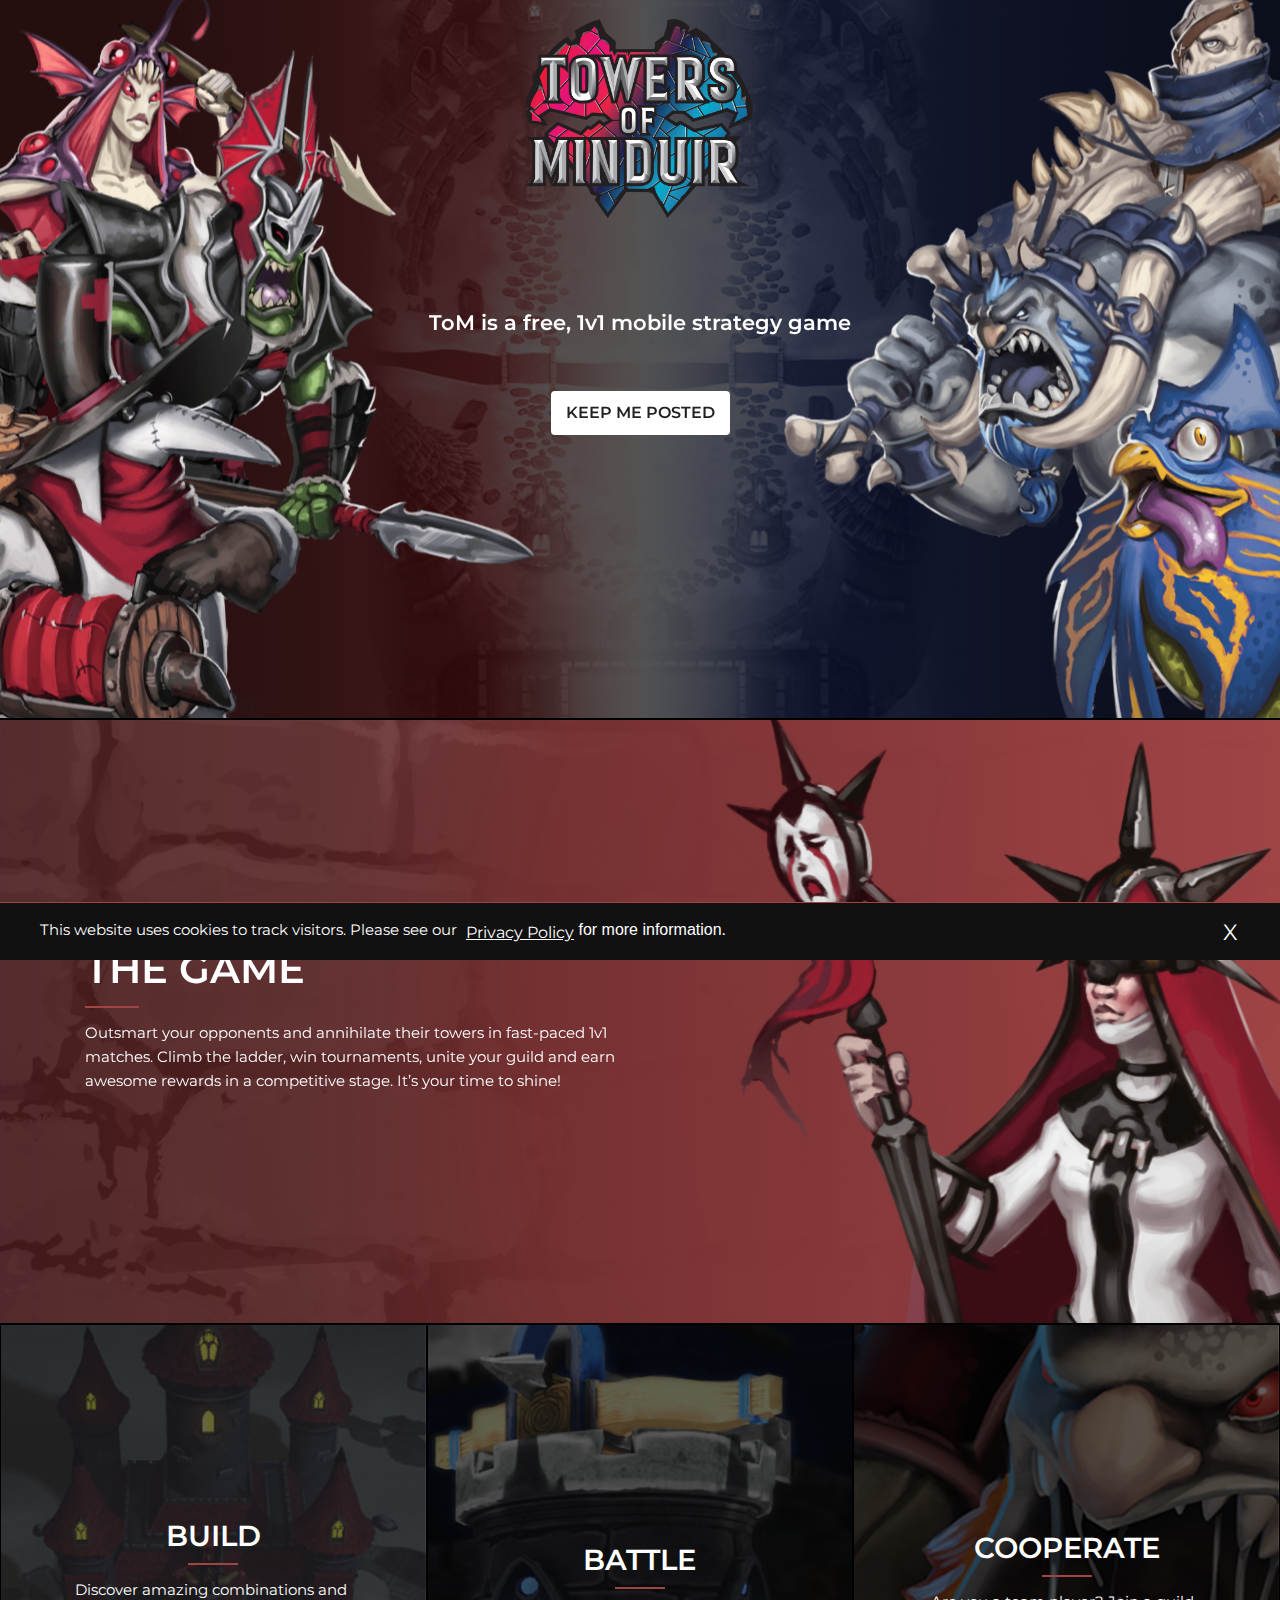
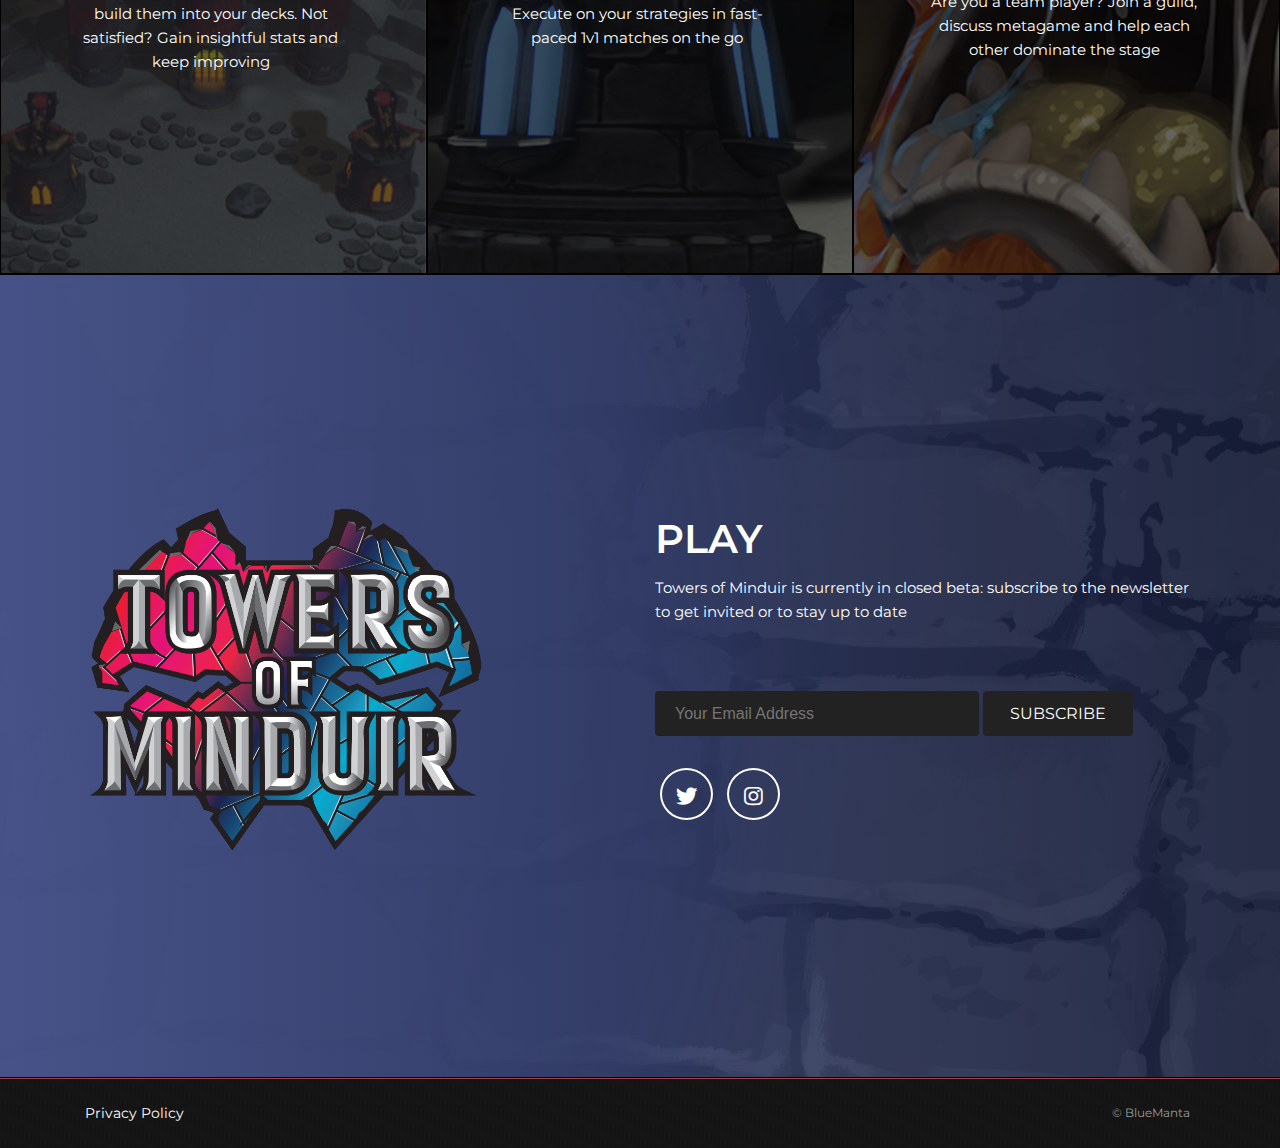
<file: index.html>
<!DOCTYPE html>
<html lang="en">
<head>
    <!-- META TAGS -->
    <meta charset="utf-8">
    <meta name="author" content="AtypicalThemes">
    <meta name="viewport" content="width=device-width, initial-scale=1, maximum-scale=5"> 

    <!-- WEBSITE TITLE & DESCRIPTION -->
    <title>Towers of Minduir</title>
    <meta name="description" content="Outsmart your opponents and annihilate their towers in fast-paced 1v1 matches. Climb the ladder, win tournaments, unite your guild and earn awesome rewards in a competitive stage. It’s your time to shine!">
    <meta name="keywords" content="game, play, activity, enjoy, entertainment, fun, free, off, mobile, smartphone, strategy, plan, procedure, smart, sharp, win, gain, get, opponent, enemy, tower, defense, guard, shield, cover, attack, strike, rush, tournament, event, match, test, fight, duel, clan, line, make, collect, draw, winning, prize, bonus, premium, amazing, build, set up, form, create, fantasy, cards, deck, go, team, game pass">

    <!-- OG meta tags that improve the look of your post on social media -->
    <meta property="og:site_name" content="Towers of Minduir" /><!--website name-->
    <meta property="og:site" content="https://towersofminduir.bluemanta.games/" /> <!--website link-->
    <meta property="og:title" content="Towers of Minduir"/> <!--Post title-->
    <meta property="og:description" content="Outsmart your opponents and annihilate their towers in fast-paced 1v1 matches. Climb the ladder, win tournaments, unite your guild and earn awesome rewards in a competitive stage. It’s your time to shine!" /> <!--Post description-->
    <meta property="og:image" content="https://towersofminduir.bluemanta.games/images/ShareCard.jpeg" /><!-- Image link (jpg only)-->
    <meta property="og:url" content="https://towersofminduir.bluemanta.games/" /> <!--where do you want your post to link to-->
    <meta property="og:type" content="article" />

    <!-- Twitter -->
    <meta property="twitter:card" content="summary_large_image">
    <meta property="twitter:url" content="https://towersofminduir.bluemanta.games/">
    <meta property="twitter:title" content="Towers of Minduir">
    <meta property="twitter:description" content="Outsmart your opponents and annihilate their towers in fast-paced 1v1 matches. Climb the ladder, win tournaments, unite your guild and earn awesome rewards in a competitive stage. It’s your time to shine!">
    <meta property="twitter:image" content="https://towersofminduir.bluemanta.games/images/ShareCard.jpeg">

    <!-- Favicon and Apple Icons -->
    <link rel="apple-touch-icon" sizes="180x180" href="images/favicon/apple-icon-180x180.png">
    <link rel="icon" type="image/png" sizes="192x192"  href="images/favicon/android-icon-192x192.png">
    <link rel="icon" type="image/png" sizes="32x32" href="images/favicon/favicon-32x32.png">
    <link rel="icon" type="image/png" sizes="96x96" href="images/favicon/favicon-96x96.png">
    <link rel="icon" type="image/png" sizes="16x16" href="images/favicon/favicon-16x16.png">

    <!-- Global site tag (gtag.js) - Google Analytics -->
    <script async src="https://www.googletagmanager.com/gtag/js?id=G-MLK66F9D1T"></script>
    <script>
        window.dataLayer = window.dataLayer || [];
        function gtag(){dataLayer.push(arguments);}
        gtag('js', new Date());

        gtag('config', 'G-MLK66F9D1T');
    </script>

    <!-- STYLES -->
    <!-- Bootstrap -->
    <link href="css/bootstrap.min.css" rel="stylesheet">
    <!-- FontAwesome -->
    <link href="css/fontawesome.min.css" rel="stylesheet">
    <link href="css/all.min.css" rel="stylesheet">
    <!-- Video Modal -->
    <link href="css/modal-video.min.css" rel="stylesheet">
    <!-- Animations -->
    <link href="css/animations.css" rel="stylesheet">
    <!-- Lightbox -->
    <link href="css/lightbox.min.css" rel="stylesheet">
    <!-- Main Stylesheet -->
    <link href="css/style.css" rel="stylesheet">

    <style>
        .parallax-front {
            position: relative;
            z-index: 10;
        }

        .js-parallax {
            position: absolute;
            top: 0;
            left: 0;

            height: 100%;
            width: 100%;

            z-index: 0;
        }

        .js-layer {
            position: absolute !important;
            height: 100%;
            width: 100%;
        }

        .lineup {
            height: 110%;
            width: 110%;

            background-repeat: no-repeat;
            background-size: auto 100%;
        }

        .lineup.lineup--blue {
            transform: translateX(-5%) translateY(-5%);

            background-image: url('images/blueLineup.png');
            background-position: center right;
        }

        .lineup.lineup--red {
            transform: translateX(-5%) translateY(-5%);

            background-image: url('images/redLineup.png');
            background-position: center left;
        }

        .lineup.lineup.lineup--cleric {
            transform: translateX(10%) translateY(-5%);

            background-image: url('images/cleric.png');
            background-position: center right;
        }

        .bg-red {
            background: linear-gradient(to right, #582223, #a04446);
            background-size: cover;
            position: relative;
        }

        .bg-red::before {
            content: "";
            position: absolute;
            top: 0;
            left: 0;
            width: 100%;
            height: 100%;
            background: url('images/bgWall.png');
            background-size: cover;
            opacity: 0.5;
        }

        .bg-blue {
            background: linear-gradient(to right, #475388, #1c2445);
            background-size: cover;
            background-repeat: no-repeat;
            position: relative;
        }

        .bg-blue::before {
            content: "";
            position: absolute;
            top: 0;
            left: 0;
            width: 100%;
            height: 100%;
            background: url('images/bgWall.png');
            background-size: cover;
            transform: rotate(180deg);
            opacity: 0.5;
        }


        #features-section .feature-card:nth-child(1) {
            background-image: linear-gradient(rgba(0, 0, 0, 0.6), rgba(0, 0, 0, 0.6)), url('images/feature1.jpg')
        }

        #features-section .feature-card:nth-child(2) {
            background-image: linear-gradient(rgba(0, 0, 0, 0.6), rgba(0, 0, 0, 0.6)), url('images/feature2.jpg');
        }

        #features-section .feature-card:nth-child(3) {
            background-image: linear-gradient(rgba(0, 0, 0, 0.6), rgba(0, 0, 0, 0.6)), url('images/feature3.jpg');
        }

        .custom-navbar {
            font-size: 1.5em;
            background-color: transparent;
        }

        .custom-navbar.scrolled {
            background-color: rgba(0,0,0,0.8);
        }

        .custom-navbar .container {
            height: 3.6em;
        }

        .custom-navbar .headline {
            font-size: inherit !important;

            position: absolute;
            top: 0;
            left: 50%;
            transform: translateX(-50%);

            width: 12.3em;
        }
        
        #scale-image {
            transform-origin: top center;
        }

        .feature-card {
            display: flex;
            flex-direction: column;
            align-items: center;
            justify-content: center;
        }

        .features h2.short-hr-center {
            margin-top: 0px;
        }

        .features h2.short-hr-center::after {
            width: 50px;
        }

        .features p {
            visibility: visible;
            opacity: 1;
        }

        .features .feature-card.card-active h2.short-hr-center::after {
            width: 100px;
        }

        .video-box {
            margin: 0;
            height: auto;
        }

        .video-box .play-button {
            margin: 0px;
        }

        .cookies-bar {
            z-index: 100;
        }

        .coming-soon-box {
            position: relative;
        }

        .coming-soon-box .coming-soon-box__disabled {
            opacity: 0.15;
        }

        .coming-soon-box .coming-soon-box__overlay {
            position: absolute;
            top: 0;
            left: 0;
            width: 100%;
            height: 100%;
            display: flex;
            flex-direction: column;
            align-items: center;
            justify-content: center;
        }

        .main-button {
            width: auto;
            font-weight: 600;
        }

        .fixed-section-border {
            border-bottom: 2px solid #000;
        }

        .iubenda-inline {
            display: inline-block;
            vertical-align: text-top;
        }

        #footer {
            height: 5em;
        }

        #hero-section h3 { 
            padding-left: 15px;
            padding-right: 15px;
        }

        @media only screen and (max-width: 107em) {
            .custom-navbar { font-size: 1.2em; }
        }

        @media only screen and (max-width: 78.5em) {
            .lineup.lineup--blue {
                transform: translateX(5%) translateY(-5%);
            }

            .lineup.lineup--red {
                transform: translateX(-15%) translateY(-5%);
            }

            .lineup.lineup.lineup--cleric {
                transform: translateX(10%) translateY(-5%);
            }
        }

        @media only screen and (max-width: 53.5em) {
            .lineup.lineup--blue,
            .lineup.lineup--red,
            .lineup.lineup.lineup--cleric {
                display: none
            }
        }

        @media only screen and (max-width: 53.5em) {
            .custom-navbar { font-size: 1em; }

            #hero-section h3 { font-size: 2em; }

            .lineup.lineup--blue,
            .lineup.lineup--red,
            .lineup.lineup.lineup--cleric {
                display: none
            }
        }

        @media only screen and (min-width: 180em) {
            .full-width {
                padding-top: 17vh;
                padding-bottom: 17vh;
            }

            .lineup.lineup.lineup--cleric {
                transform: translateX(20%) translateY(-5%);
            }
        }
    </style>

    <link href="https://cdn-images.mailchimp.com/embedcode/classic-10_7.css" rel="stylesheet" type="text/css">
    <style type="text/css">
        #mc_embed_signup{background:#fff; clear:left; font:14px Helvetica,Arial,sans-serif; }
        /* Add your own Mailchimp form style overrides in your site stylesheet or in this style block.
        We recommend moving this block and the preceding CSS link to the HEAD of your HTML file. */
    </style>
</head>
<body>
    <!-- Cookies Notification -->
    <div id="cookies">
        <div class="cookies-bar">
            <div class="cookies-wrapper">
             <p>This website uses cookies to track visitors. Please see our <div class="iubenda-inline"><a href="https://www.iubenda.com/privacy-policy/48732964" class="iubenda-white iubenda-embed" title="Privacy Policy ">Privacy Policy</a><script type="text/javascript">(function (w,d) {var loader = function () {var s = d.createElement("script"), tag = d.getElementsByTagName("script")[0]; s.src="https://cdn.iubenda.com/iubenda.js"; tag.parentNode.insertBefore(s,tag);}; if(w.addEventListener){w.addEventListener("load", loader, false);}else if(w.attachEvent){w.attachEvent("onload", loader);}else{w.onload = loader;}})(window, document);</script></div> for more information.</p>
            </div>
            <button class="button" id="cookies-close">X</button>
        </div>
    </div>
    <!-- //// HEADER //// -->
    <header id="main-header">
        <nav class="navbar fixed-top navbar-dark custom-navbar">
            <div class="container position-relative">
                <!-- Site Logo -->
                <a id="main-logo" class="navbar-brand ml-auto mr-auto text-center headline" href="#">
                    <img src="images/headline.png" class="img-fluid" alt="Towers of Minduir logo" id="scale-image">
                </a>
                <!-- IMG Logo 
                <img src="images/logo.png" id="main-logo" class="navbar-brand" alt="logo">
                -->
            </div>
        </nav>
    </header><!-- Header End -->

    <!-- /// HERO SECTION /// -->
    <section id="hero-section">
        <div class="row hero-unit position-relative overflow-hidden">
            <div class="container parallax-front">
                <div class="row text-center h-100">
                    <div class="col-md-12">
                        <div class="d-flex flex-column justify-content-center align-items-center h-100">
                            <div class="pt-5">
                                <h3>ToM is a free, 1v1 mobile strategy game</h3>
                            </div>

                            <div>
                                <a class="button main-button mt-5" href="#newsletter">KEEP ME POSTED</a>
                            </div>
                        </div>
                    </div>
                </div>
            </div>

            <div class="js-parallax">
                <div class="js-layer" data-depth="0.15">
                    <div class="lineup lineup--red"></div> 
                </div>

                <div class="js-layer" data-depth="0.1">
                    <div class="lineup lineup--blue"></div>
                </div>
            </div>
        </div>
    </section><!-- Hero Section End -->
    
    <!-- /// ABOUT SECTION /// -->
    <section class="bg-red overflow-hidden capped-section fixed-section-border">
        <a id="about"></a><!-- Nav anchor -->

        <div class="container">
            <div class="parallax-front full-width position-relative border-bottom-0">
                <div class="js-parallax">
                    <div class="js-layer" data-depth="0.18">
                        <div class="lineup lineup--cleric"></div> 
                    </div>
                </div>

                <div class="row">
                    <div class="col-xl-6 col-md-12">
                        <h1 class="short-hr-left">THE GAME</h1>
                        <p>Outsmart your opponents and annihilate their towers in fast-paced 1v1 matches. Climb the ladder, win tournaments, unite your guild and earn awesome rewards in a competitive stage. It’s your time to shine!</p>
                    </div>
                </div>
            </div>
        </div>
        
    </section>
    
    <!-- /// FEATURES SECTION /// -->
    <section id="features-section" class="capped-section">
        <div class="container-fluid">
            <a id="features"></a><!-- Nav anchor -->
            <div class="row features text-center">
                <div class="col-md-4 feature-card">
                    <h2 class="short-hr-center">BUILD</h2>
                    <p>Discover amazing combinations and build them into your decks. Not satisfied? Gain insightful stats and keep improving</p>
                </div>
                <div class="col-md-4 feature-card">
                    <h2 class="short-hr-center">BATTLE</h2>
                    <p>Execute on your strategies in fast-paced 1v1 matches on the go</p>
                </div>
                <div class="col-md-4 feature-card">
                    <h2 class="short-hr-center">COOPERATE</h2>
                    <p>Are you a team player? Join a guild, discuss metagame and help each other dominate the stage</p>
                </div>
            </div>
        </div>
    </section>
    
    <section id="extras" class="full-width bg-blue capped-section">
        <div class="container" id="newsletter">
            <div class="row d-flex flex-direction-row align-items-center">
                <div class="col-lg-6 col-md-12">
                    <img src="images/headline.png" class="img-fluid w-75" alt="Towers of Minduir logo">
                </div>
                <div class="col-lg-6 col-md-12 mt-5 mt-lg-0">
                    <div class="row tiny-margin">
                        <div class="col-md-12">
                            <h1>PLAY</h1>
                            <p>Towers of Minduir is currently in closed beta: subscribe to the newsletter to get invited or to stay up to date</p>
                        </div>
                    </div>
                    <div id="newsletter-box" class="row">
                        <div class="col-md-12">
                            <form action="https://games.us2.list-manage.com/subscribe/post?u=334ead877cf981eab2658ba5a&amp;id=4dfdcf355e" method="post" id="mc-embedded-subscribe-form" name="newsletter mc-embedded-subscribe-form" class="validate" target="_blank" novalidate>
                                <input type="email" id="emailsign" placeholder="Your Email Address" class="mt-1" name="EMAIL">
                                <input type="hidden" name="b_334ead877cf981eab2658ba5a_4dfdcf355e" tabindex="-1" value="">
                                <input type="submit" value="SUBSCRIBE" name="subscribe" id="mc-embedded-subscribe" class="button mt-1 d-inline-block">

                                <div id="msgSignup" class="h3 text-center hidden"></div>

                                <div id="mce-responses" class="clear">
                                    <div class="response" id="mce-error-response" style="display:none"></div>
                                    <div class="response" id="mce-success-response" style="display:none"></div>
                                </div>
                            </form>
                        </div>
                    </div>

                    <div class="row social mt-4">
                        <div class="col-md-12">
                            <ul class="social-links">
                                <!--<li><a href="#"><i class="fab fa-facebook-f fa-lg icon-social"></i></a></li>-->
                                <li><a href="https://twitter.com/bluemantagames" target="_blank" rel="noopener"><i class="fab fa-twitter  fa-lg icon-social"></i></a></li>
                                <li><a href="https://www.instagram.com/towersofminduir/" target="_blank" rel="noopener"><i class="fab fa-instagram fa-lg icon-social"></i></a>
                                <!--<li><a href="#"><i class="fab fa-youtube fa-lg icon-social"></i></a>-->
                            </ul>
                        </div>
                    </div>
                </div>
            </div>
        </div>
    </section>

    <!-- /// FOOTER /// -->
    <div id="footer">
        <div class="container h-100">
            <div class="d-flex flex-row justify-content-between align-items-center h-100">
                <div class="d-flex align-items-center ">
                    <a href="https://www.iubenda.com/privacy-policy/48732964" class="iubenda-white iubenda-embed" title="Privacy Policy ">Privacy Policy</a><script type="text/javascript">(function (w,d) {var loader = function () {var s = d.createElement("script"), tag = d.getElementsByTagName("script")[0]; s.src="https://cdn.iubenda.com/iubenda.js"; tag.parentNode.insertBefore(s,tag);}; if(w.addEventListener){w.addEventListener("load", loader, false);}else if(w.attachEvent){w.attachEvent("onload", loader);}else{w.onload = loader;}})(window, document);</script>
                </div>
                <div class="">
                    <p id="copyright" class="mb-0">&copy; BlueManta <span id="year"> </span></p>
                </div>
            </div>
        </div>
    </div>
    
    <!-- //// SCRIPTS //// -->
    <script src="js/jquery-3.4.0.min.js"></script>
    <script src="js/popper.min.js"></script>
    <script src="js/bootstrap.min.js"></script>
    <script src="js/blazy.min.js"></script>
    <script src="js/jquery-modal-video.min.js"></script>
    <script src="js/lightbox.min.js"></script>
    <script src="js/validator.min.js"></script>
    <script src="js/arsnl.js"></script>
    <script src="js/parallax.min.js"></script>

    <script>
        // Parallax effect
        var scenes = document.querySelectorAll('.js-parallax');

        for (i = 0; i < scenes.length; ++i) {
            new Parallax(scenes[i], { selector: '.js-layer', invertX: (i % 2) === 1, invertY: (i % 2) === 1 });
        }

        // Logo scroll effect
        var scaleImage = $('#scale-image')
        var trackContainer = $('#hero-section')
        var endFromTop = $(trackContainer).offset().top + $(trackContainer).innerHeight()
        var startFromTop = 0
        var scaleTo = 0.27
        var scaleFrom = 1

        $(window).scroll(() => {
            var currentPosition = $(this).scrollTop()
            var currentScale = (currentPosition - startFromTop) / (endFromTop - startFromTop) * (scaleTo - scaleFrom) + scaleFrom
            var sanitizedCurrentScale = currentScale <= scaleTo ? scaleTo : currentScale >= scaleFrom ? scaleFrom : currentScale

            $(scaleImage).css('transform', `scale3d(${sanitizedCurrentScale}, ${sanitizedCurrentScale}, ${sanitizedCurrentScale})`)
        })

        $(window).scroll()

        // GA subscribe event
        var newsletterForm = document.querySelector('#mc-embedded-subscribe-form');
        var newsletterSubscribeEvent = 'newsletter_subscribe';

        newsletterForm.addEventListener('submit', () => {
            var emailField = document.querySelector('#emailsign');
            var email = emailField.value || undefined

            gtag('event', newsletterSubscribeEvent, {
                'email': email
            });
        })
    </script>

    <script type='text/javascript' src='https://s3.amazonaws.com/downloads.mailchimp.com/js/mc-validate.js'></script>
    <script type='text/javascript'>(function($) {window.fnames = new Array(); window.ftypes = new Array();fnames[0]='EMAIL';ftypes[0]='email';fnames[1]='FNAME';ftypes[1]='text';fnames[2]='LNAME';ftypes[2]='text';fnames[3]='ADDRESS';ftypes[3]='address';fnames[4]='PHONE';ftypes[4]='phone';fnames[5]='BIRTHDAY';ftypes[5]='birthday';}(jQuery));var $mcj = jQuery.noConflict(true);</script>
</body>
</html>
</file>
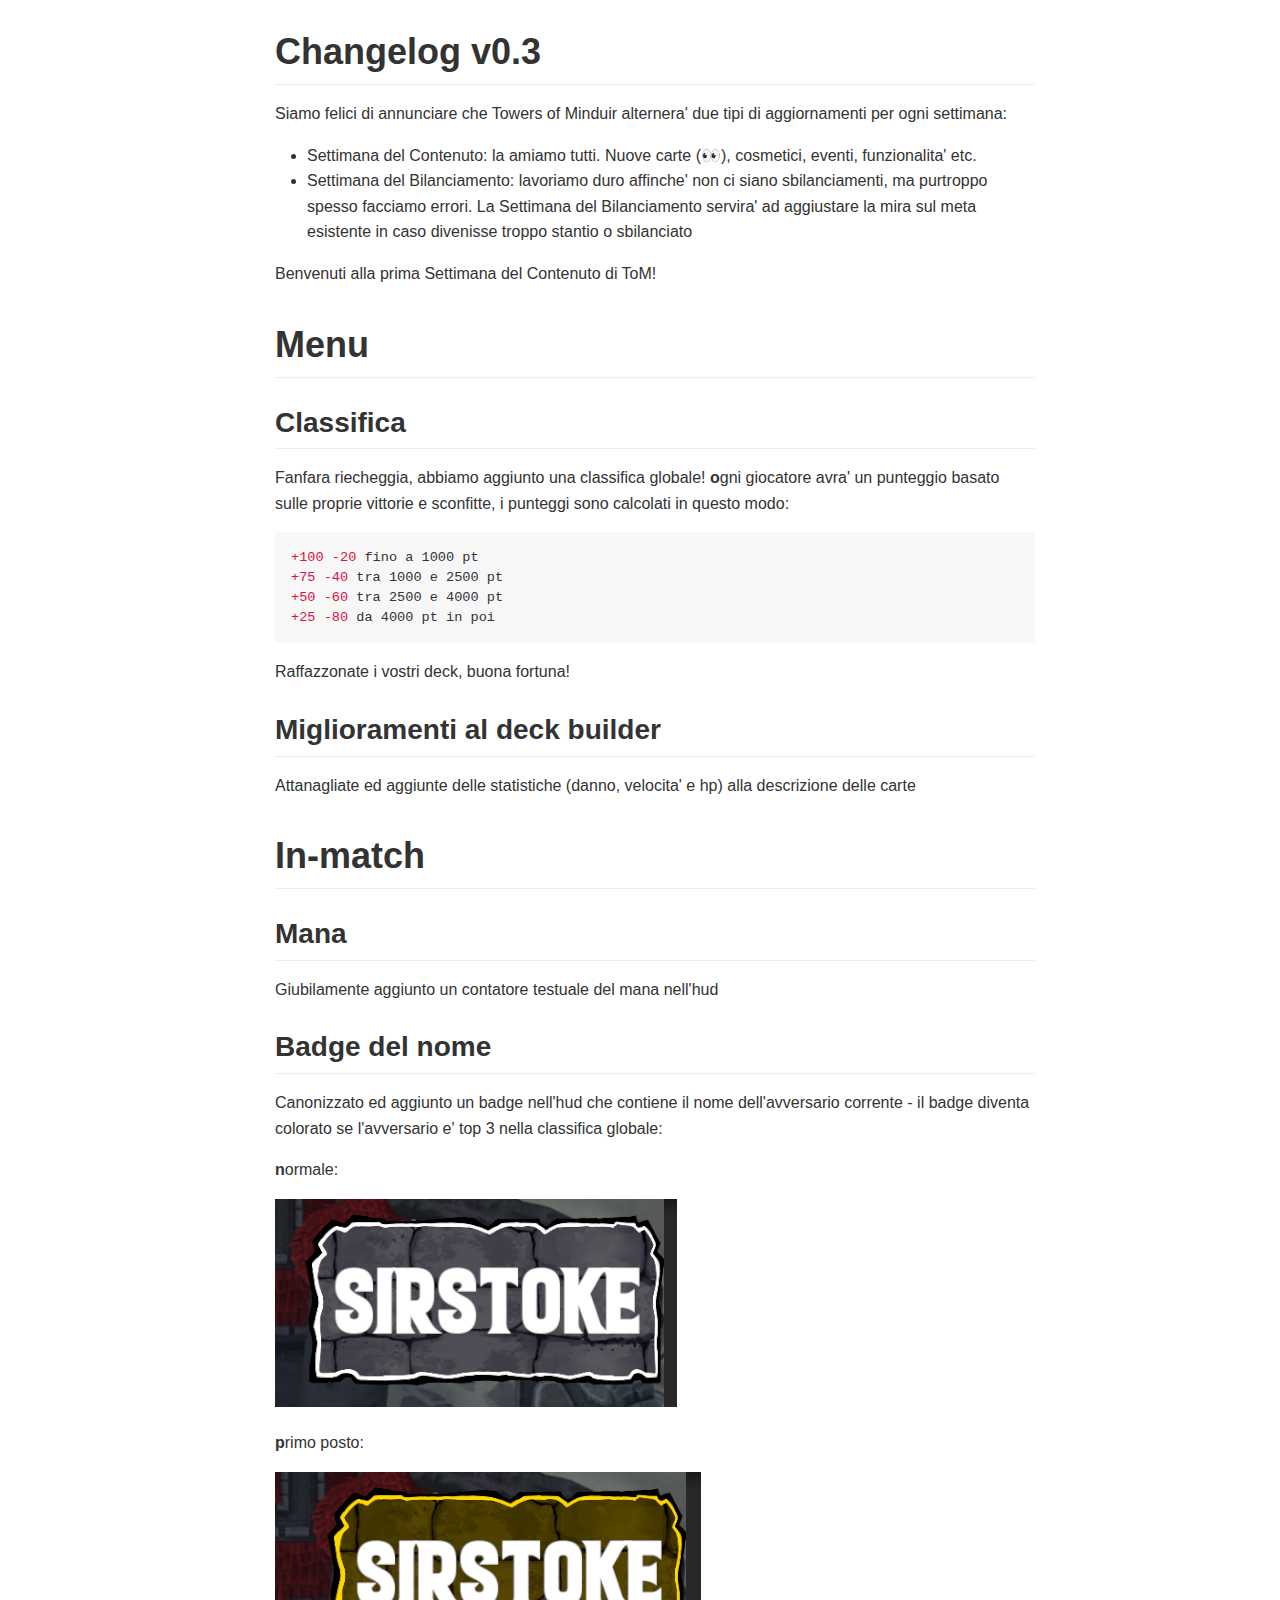
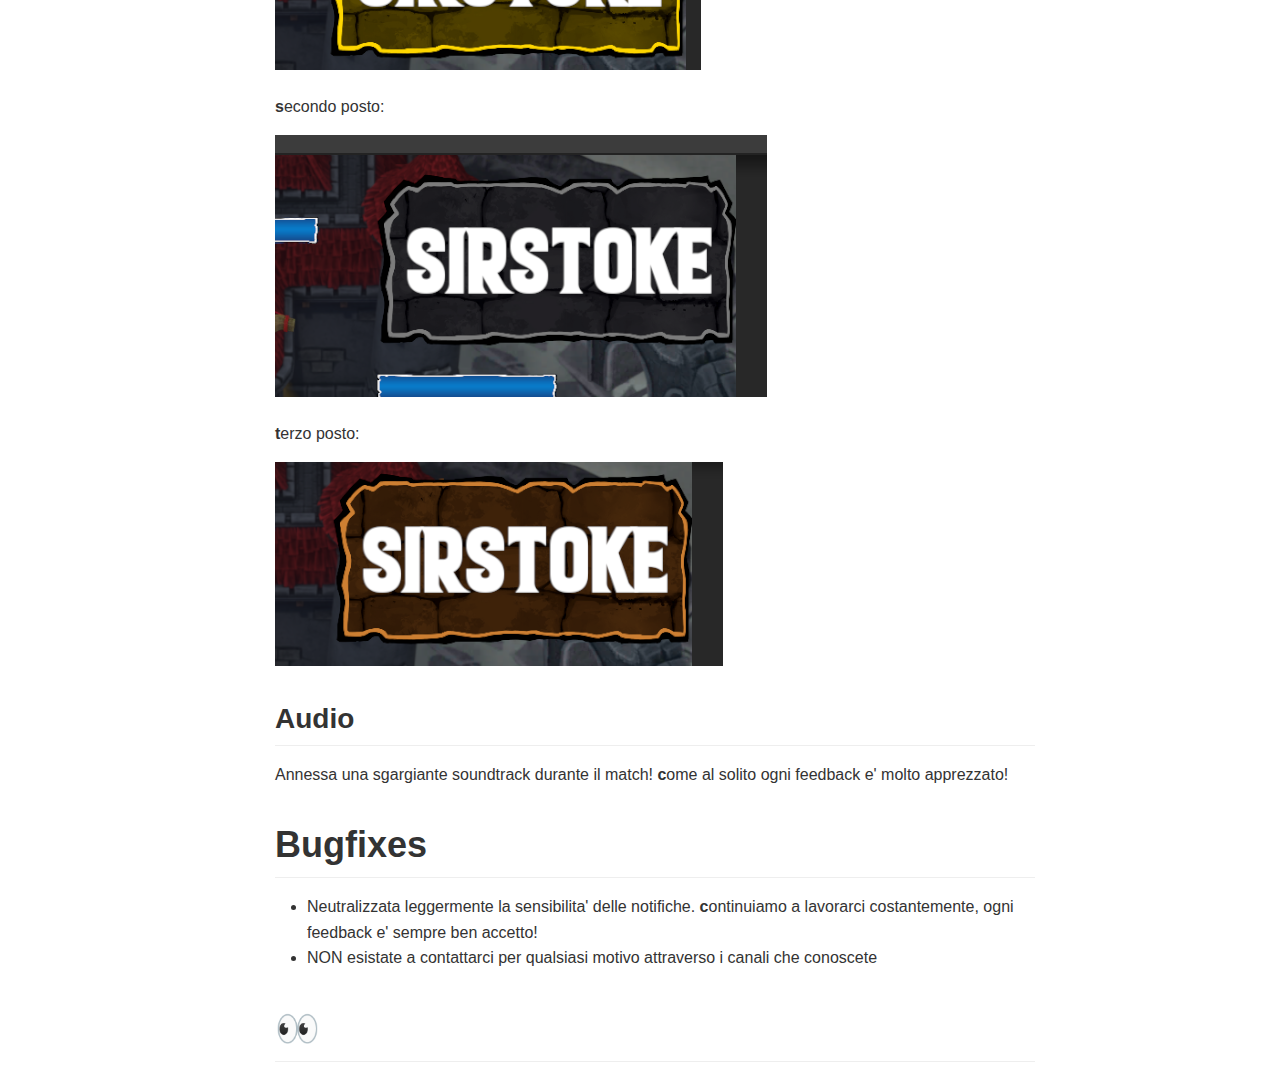
<file: changelogs/index.html>
<!doctype html>
<html>
  <head>
    <meta charset="utf-8">
    <meta name="viewport" content="width=device-width, initial-scale=1, minimal-ui">
    <title>Changelog ToM v0.3</title>
    <link type="text/css" rel="stylesheet" href="assets/css/github-markdown.css">
    <link type="text/css" rel="stylesheet" href="assets/css/pilcrow.css">
    <link type="text/css" rel="stylesheet" href="assets/css/hljs-github.min.css"/>
  </head>
  <body>
    <article class="markdown-body"><h1 id="changelog-v03"><a class="header-link" href="#changelog-v03"></a>Changelog v0.3</h1>
<p>Siamo felici di annunciare che Towers of Minduir alternera&#39; due tipi di aggiornamenti per ogni settimana:</p>
<ul class="list">
<li>Settimana del Contenuto: la amiamo tutti. Nuove carte (👀), cosmetici, eventi, funzionalita&#39; etc.</li>
<li>Settimana del Bilanciamento: lavoriamo duro affinche&#39; non ci siano sbilanciamenti, ma purtroppo spesso facciamo errori. La Settimana del Bilanciamento servira&#39; ad aggiustare la mira sul meta esistente in caso divenisse troppo stantio o sbilanciato</li>
</ul>
<p>Benvenuti alla prima Settimana del Contenuto di ToM!</p>
<h1 id="menu"><a class="header-link" href="#menu"></a>Menu</h1>
<h2 id="classifica"><a class="header-link" href="#classifica"></a>Classifica</h2>
<p>Fanfara riecheggia, abbiamo aggiunto una classifica globale! <strong>o</strong>gni giocatore avra&#39; un punteggio basato sulle proprie vittorie e sconfitte, i punteggi sono calcolati in questo modo:</p>
<pre class="hljs"><code><span class="hljs-string">+100</span> <span class="hljs-string">-20</span> fino a 1000 pt
<span class="hljs-string">+75</span> <span class="hljs-string">-40</span> tra 1000 e 2500 pt
<span class="hljs-string">+50</span> <span class="hljs-string">-60</span> tra 2500 e 4000 pt
<span class="hljs-string">+25</span> <span class="hljs-string">-80</span> da 4000 pt in poi</code></pre><p>Raffazzonate i vostri deck, buona fortuna!</p>
<h2 id="miglioramenti-al-deck-builder"><a class="header-link" href="#miglioramenti-al-deck-builder"></a>Miglioramenti al deck builder</h2>
<p>Attanagliate ed aggiunte delle statistiche (danno, velocita&#39; e hp) alla descrizione delle carte</p>
<h1 id="in-match"><a class="header-link" href="#in-match"></a>In-match</h1>
<h2 id="mana"><a class="header-link" href="#mana"></a>Mana</h2>
<p>Giubilamente aggiunto un contatore testuale del mana nell&#39;hud</p>
<h2 id="badge-del-nome"><a class="header-link" href="#badge-del-nome"></a>Badge del nome</h2>
<p>Canonizzato ed aggiunto un badge nell&#39;hud che contiene il nome dell&#39;avversario corrente - il badge diventa colorato se l&#39;avversario e&#39; top 3 nella classifica globale:</p>
<p><strong>n</strong>ormale:</p>
<p class="img-container"><img src="normal.png" alt=""></p>
<p><strong>p</strong>rimo posto:</p>
<p class="img-container"><img src="gold.png" alt=""></p>
<p><strong>s</strong>econdo posto:</p>
<p class="img-container"><img src="silver.png" alt=""></p>
<p><strong>t</strong>erzo posto:</p>
<p class="img-container"><img src="bronze.png" alt=""></p>
<h2 id="audio"><a class="header-link" href="#audio"></a>Audio</h2>
<p>Annessa una sgargiante soundtrack durante il match! <strong>c</strong>ome al solito ogni feedback e&#39; molto apprezzato!</p>
<h1 id="bugfixes"><a class="header-link" href="#bugfixes"></a>Bugfixes</h1>
<ul class="list">
<li>Neutralizzata leggermente la sensibilita&#39; delle notifiche. <strong>c</strong>ontinuiamo a lavorarci costantemente, ogni feedback e&#39; sempre ben accetto!</li>
<li>NON esistate a contattarci per qualsiasi motivo attraverso i canali che conoscete</li>
</ul>
<h1 id="👀"><a class="header-link" href="#👀"></a>👀</h1>
    </article>
  </body>
</html>
</file>
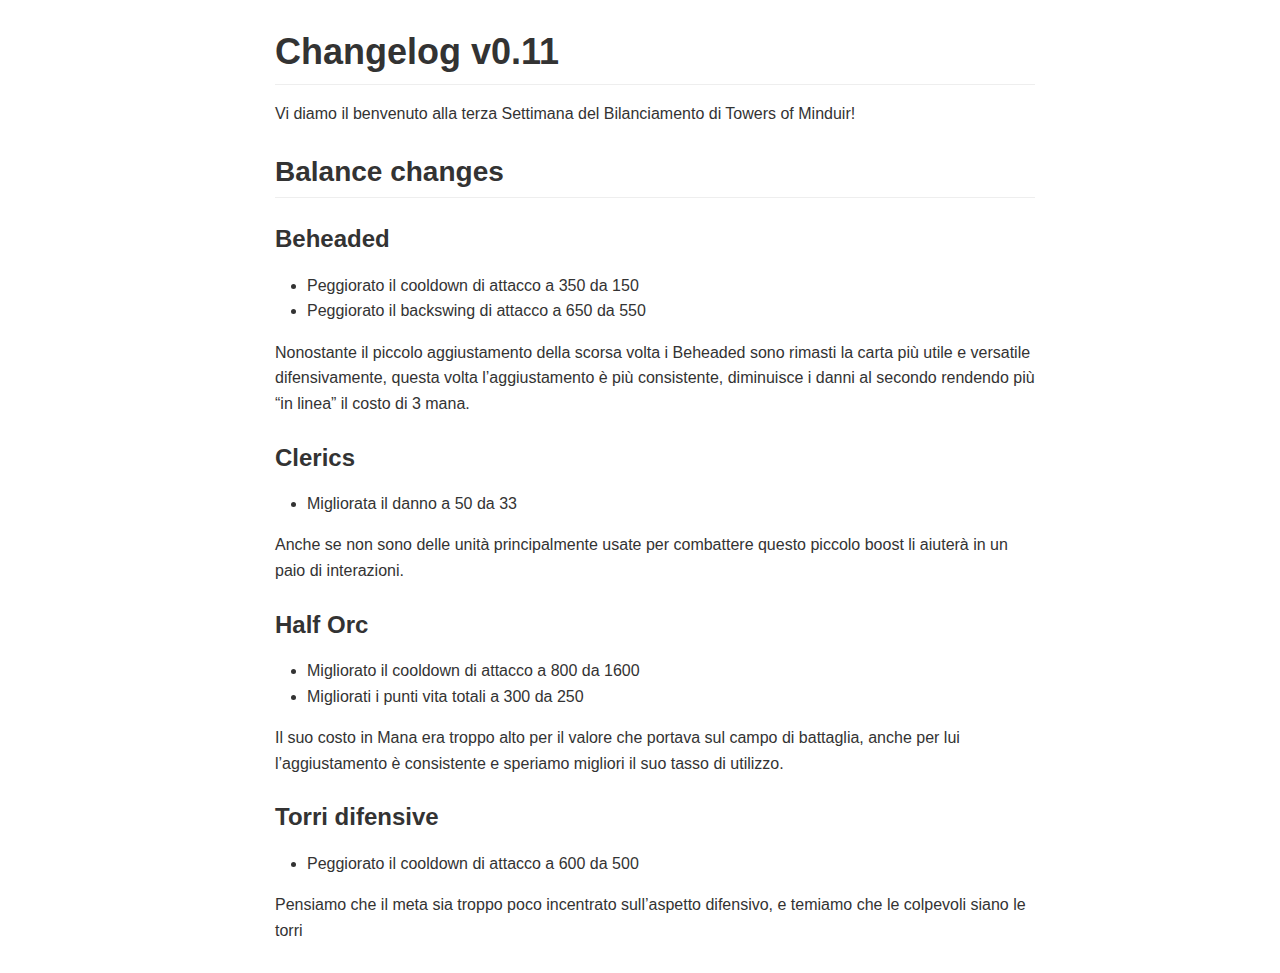
<file: changelogs/v0.11/index.html>
<!doctype html>
<html>
  <head>
    <meta charset="utf-8">
    <meta name="viewport" content="width=device-width, initial-scale=1, minimal-ui">
    <title>Changelog v0.11</title>
    <link type="text/css" rel="stylesheet" href="assets/css/github-markdown.css">
    <link type="text/css" rel="stylesheet" href="assets/css/pilcrow.css">
    <link type="text/css" rel="stylesheet" href="assets/css/hljs-github.min.css"/>
  </head>
  <body>
    <article class="markdown-body"><h1 id="changelog-v011"><a class="header-link" href="#changelog-v011"></a>Changelog v0.11</h1>
<p>Vi diamo il benvenuto alla terza Settimana del Bilanciamento di Towers of Minduir!</p>
<h2 id="balance-changes"><a class="header-link" href="#balance-changes"></a><strong>Balance changes</strong></h2>
<h3 id="beheaded"><a class="header-link" href="#beheaded"></a><strong>Beheaded</strong></h3>
<ul class="list">
<li>  Peggiorato il cooldown di attacco a 350 da 150</li>
<li>  Peggiorato il backswing di attacco a 650 da 550</li>
</ul>
<p>Nonostante il piccolo aggiustamento della scorsa volta i Beheaded sono rimasti la carta più utile e versatile difensivamente, questa volta l’aggiustamento è più consistente, diminuisce i danni al secondo rendendo più “in linea” il costo di 3 mana.</p>
<h3 id="clerics"><a class="header-link" href="#clerics"></a><strong>Clerics</strong></h3>
<ul class="list">
<li>  Migliorata il danno a 50 da 33</li>
</ul>
<p>Anche se non sono delle unità principalmente usate per combattere questo piccolo boost li aiuterà in un paio di interazioni.</p>
<h3 id="half-orc"><a class="header-link" href="#half-orc"></a><strong>Half Orc</strong></h3>
<ul class="list">
<li>  Migliorato il cooldown di attacco a 800 da 1600</li>
<li>  Migliorati i punti vita totali a 300 da 250</li>
</ul>
<p>Il suo costo in Mana era troppo alto per il valore che portava sul campo di battaglia, anche per lui l’aggiustamento è consistente e speriamo migliori il suo tasso di utilizzo.</p>
<h3 id="torri-difensive"><a class="header-link" href="#torri-difensive"></a><strong>Torri difensive</strong></h3>
<ul class="list">
<li>  Peggiorato il cooldown di attacco a 600 da 500</li>
</ul>
<p>Pensiamo che il meta sia troppo poco incentrato sull’aspetto difensivo, e temiamo che le colpevoli siano le torri</p>
    </article>
  </body>
</html>
</file>
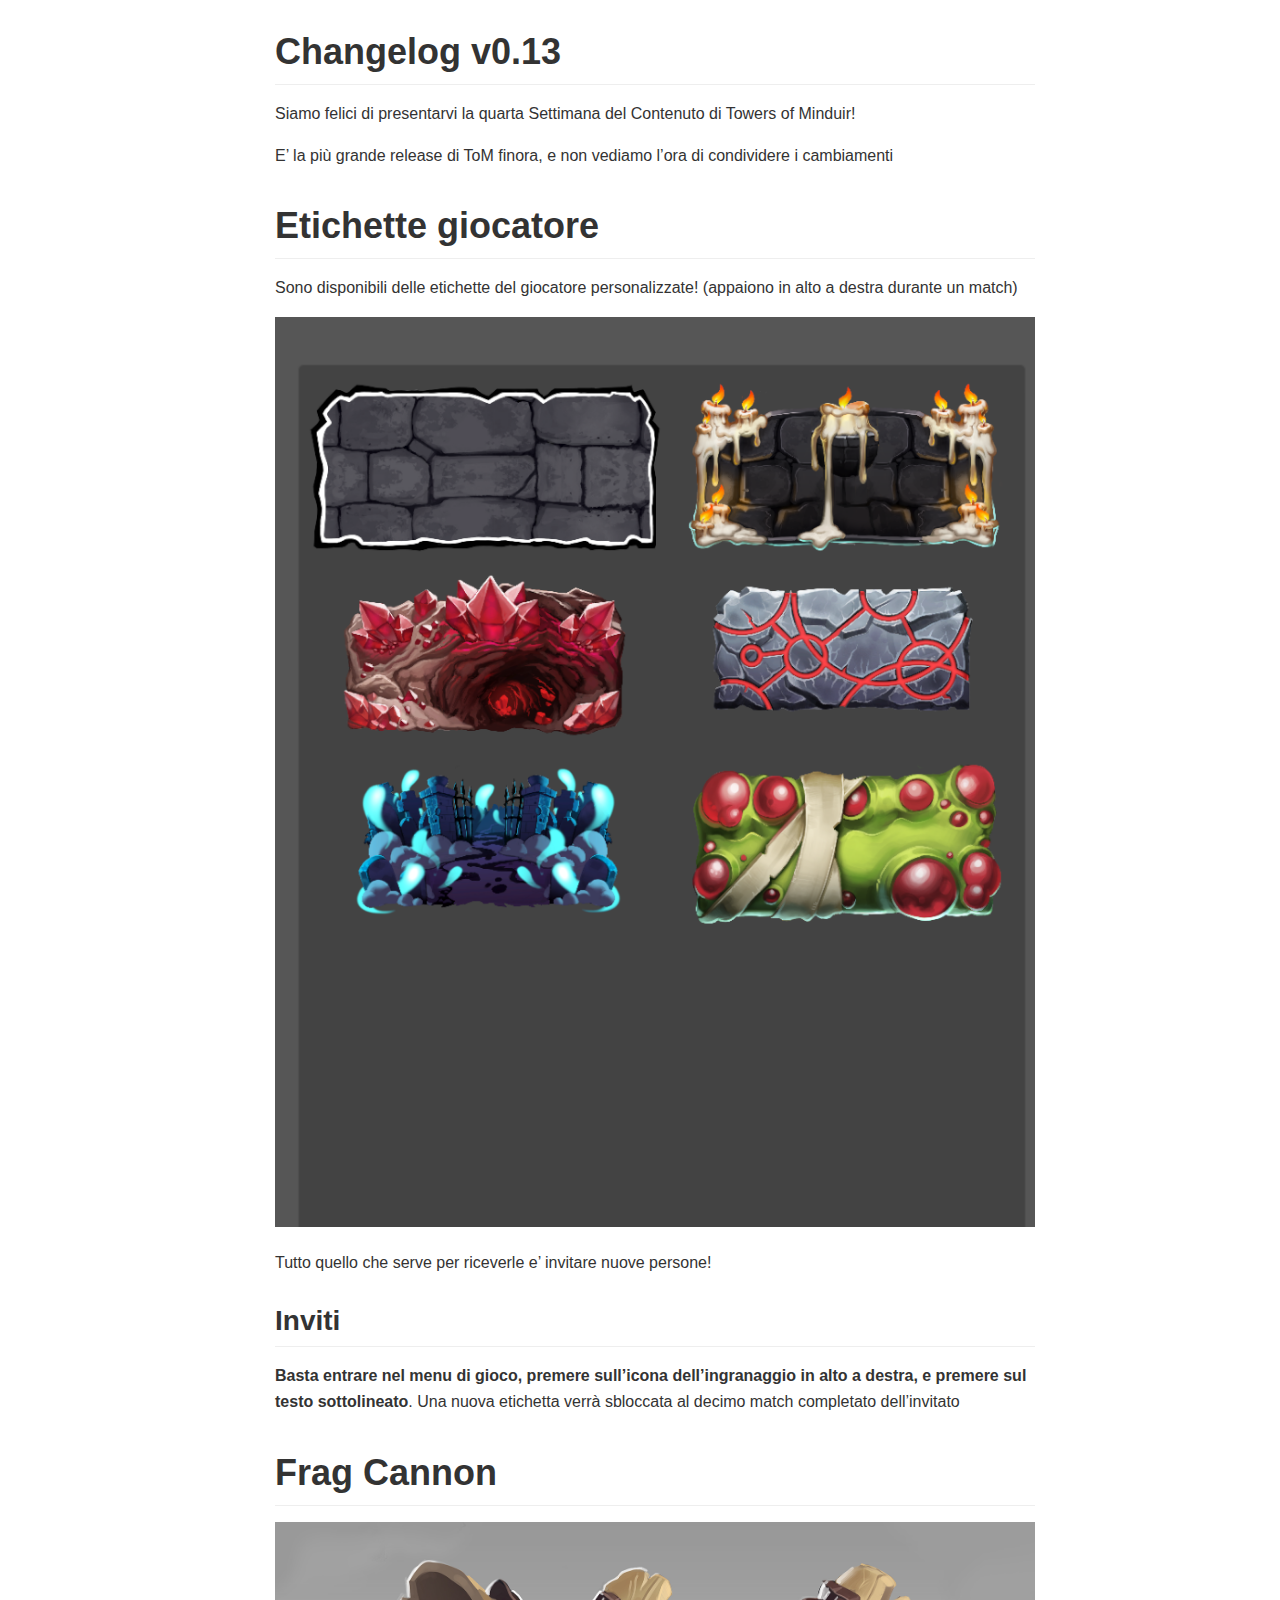
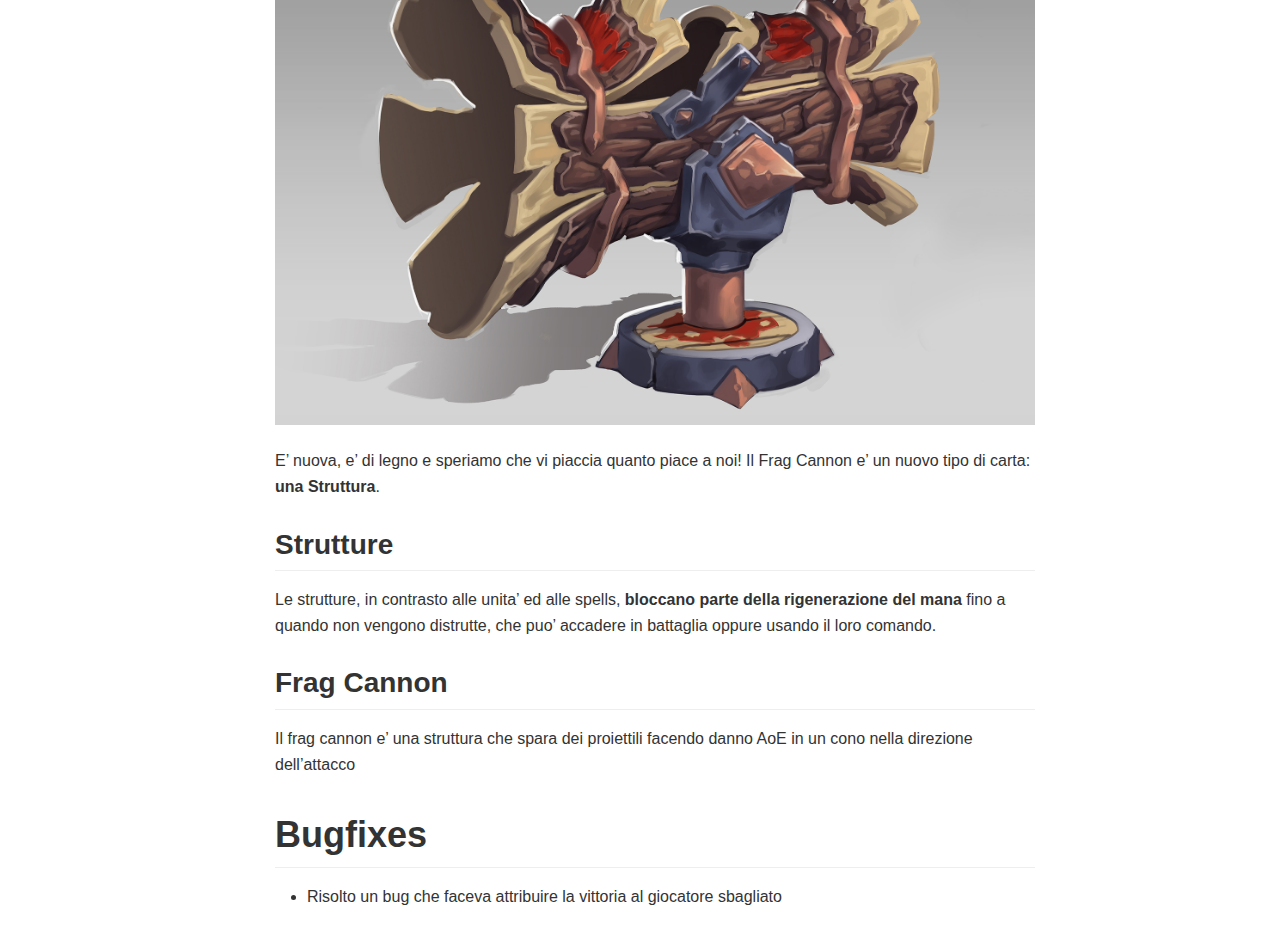
<file: changelogs/v0.13/index.html>
<!doctype html>
<html>
  <head>
    <meta charset="utf-8">
    <meta name="viewport" content="width=device-width, initial-scale=1, minimal-ui">
    <title>Changelog v0.13</title>
    <link type="text/css" rel="stylesheet" href="assets/css/github-markdown.css">
    <link type="text/css" rel="stylesheet" href="assets/css/pilcrow.css">
    <link type="text/css" rel="stylesheet" href="assets/css/hljs-github.min.css"/>
  </head>
  <body>
    <article class="markdown-body"><h1 id="changelog-v013"><a class="header-link" href="#changelog-v013"></a>Changelog v0.13</h1>
<p>Siamo felici di presentarvi la quarta Settimana del Contenuto di Towers of Minduir!</p>
<p>E’ la più grande release di ToM finora, e non vediamo l’ora di condividere i cambiamenti</p>
<h1 id="etichette-giocatore"><a class="header-link" href="#etichette-giocatore"></a>Etichette giocatore</h1>
<p>Sono disponibili delle etichette del giocatore personalizzate! (appaiono in alto a destra durante un match)</p>
<p class="img-container"><img src="nametags.png" alt="Etichette"></p>
<p>Tutto quello che serve per riceverle e’ invitare nuove persone!</p>
<h2 id="inviti"><a class="header-link" href="#inviti"></a>Inviti</h2>
<p><strong>Basta entrare nel menu di gioco, premere sull’icona dell’ingranaggio in alto a destra, e premere sul testo sottolineato</strong>. Una nuova etichetta verrà sbloccata al decimo match completato dell’invitato</p>
<h1 id="frag-cannon"><a class="header-link" href="#frag-cannon"></a>Frag Cannon</h1>
<p class="img-container"><img src="fragcannon.png" alt="Frag Cannon"></p>
<p>E’ nuova, e’ di legno e speriamo che vi piaccia quanto piace a noi! Il Frag Cannon e’ un nuovo tipo di carta: <strong>una Struttura</strong>.</p>
<h2 id="strutture"><a class="header-link" href="#strutture"></a>Strutture</h2>
<p>Le strutture, in contrasto alle unita’ ed alle spells, <strong>bloccano parte della rigenerazione del mana</strong> fino a quando non vengono distrutte, che puo’ accadere in battaglia oppure usando il loro comando.</p>
<h2 id="frag-cannon-1"><a class="header-link" href="#frag-cannon-1"></a>Frag Cannon</h2>
<p>Il frag cannon e’ una struttura che spara dei proiettili facendo danno AoE in un cono nella direzione dell’attacco</p>
<h1 id="bugfixes"><a class="header-link" href="#bugfixes"></a>Bugfixes</h1>
<ul class="list">
<li>Risolto un bug che faceva attribuire la vittoria al giocatore sbagliato</li>
</ul>
    </article>
  </body>
</html>
</file>
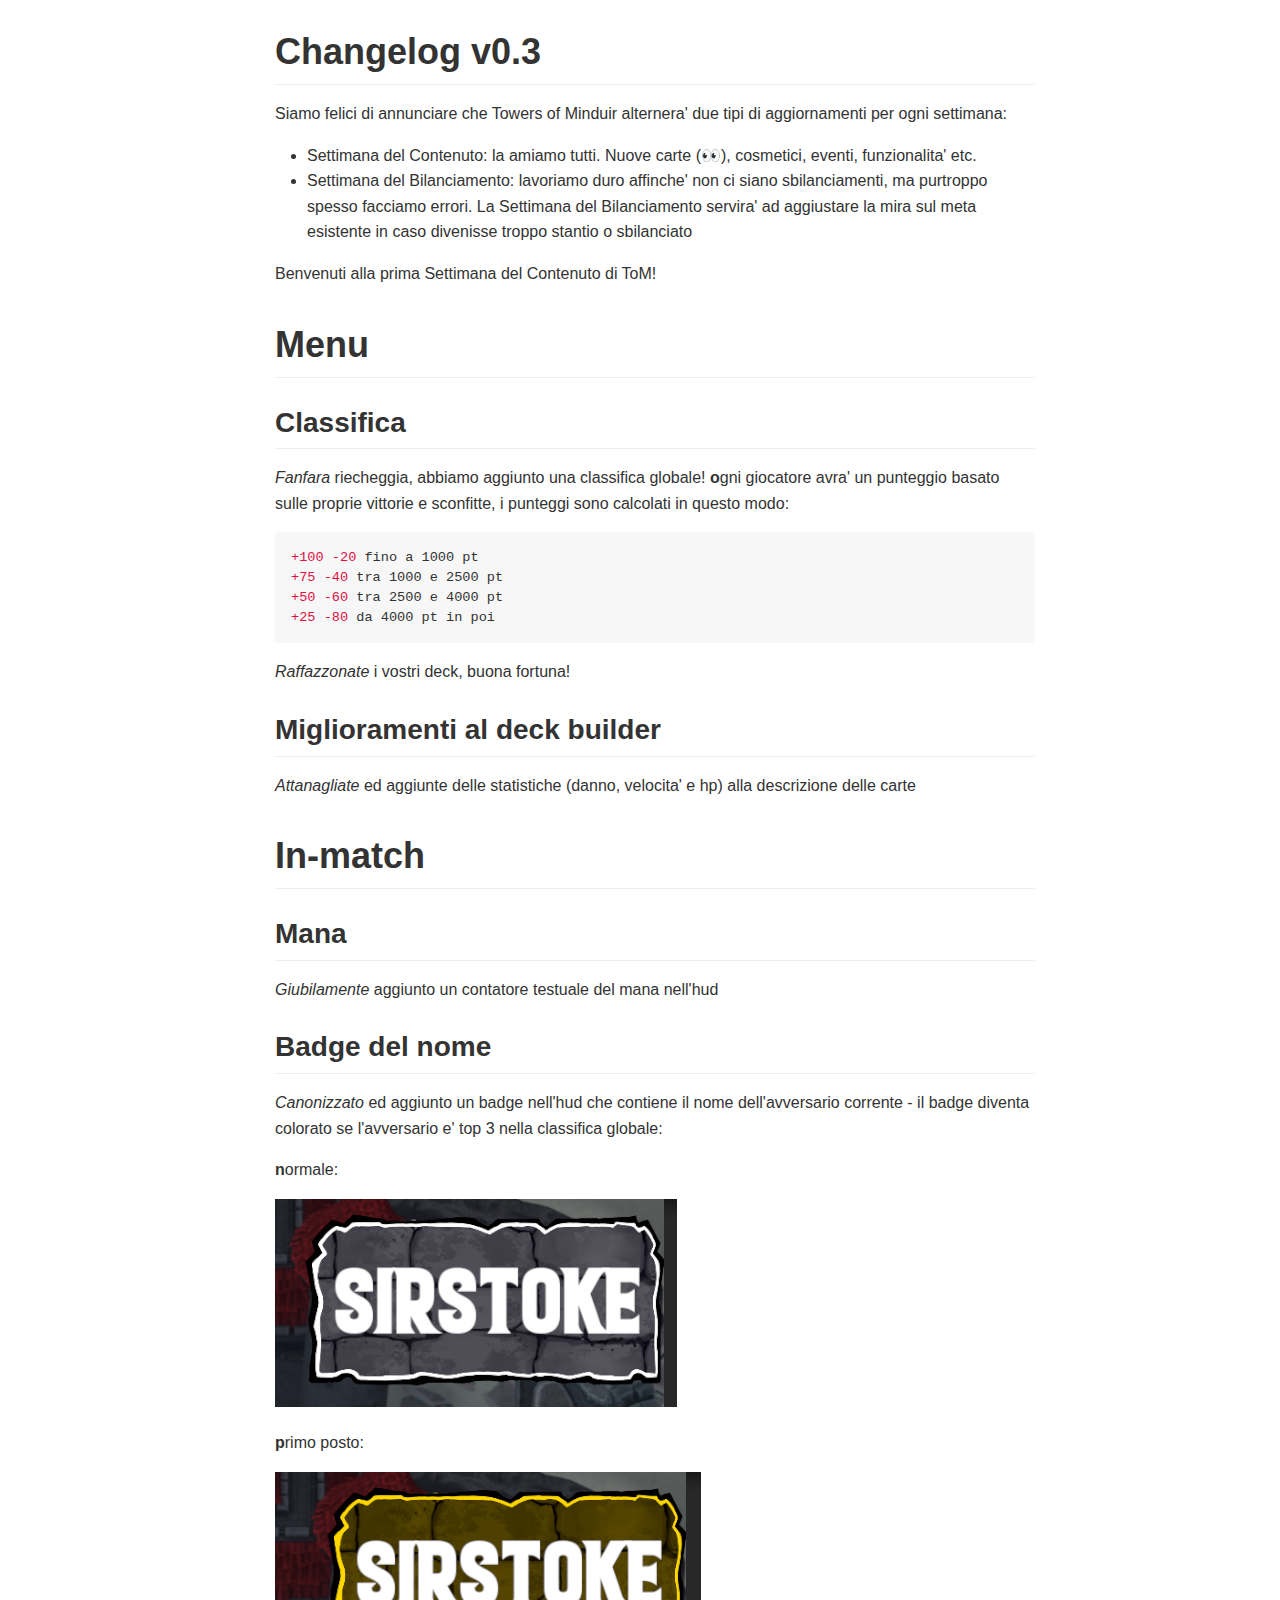
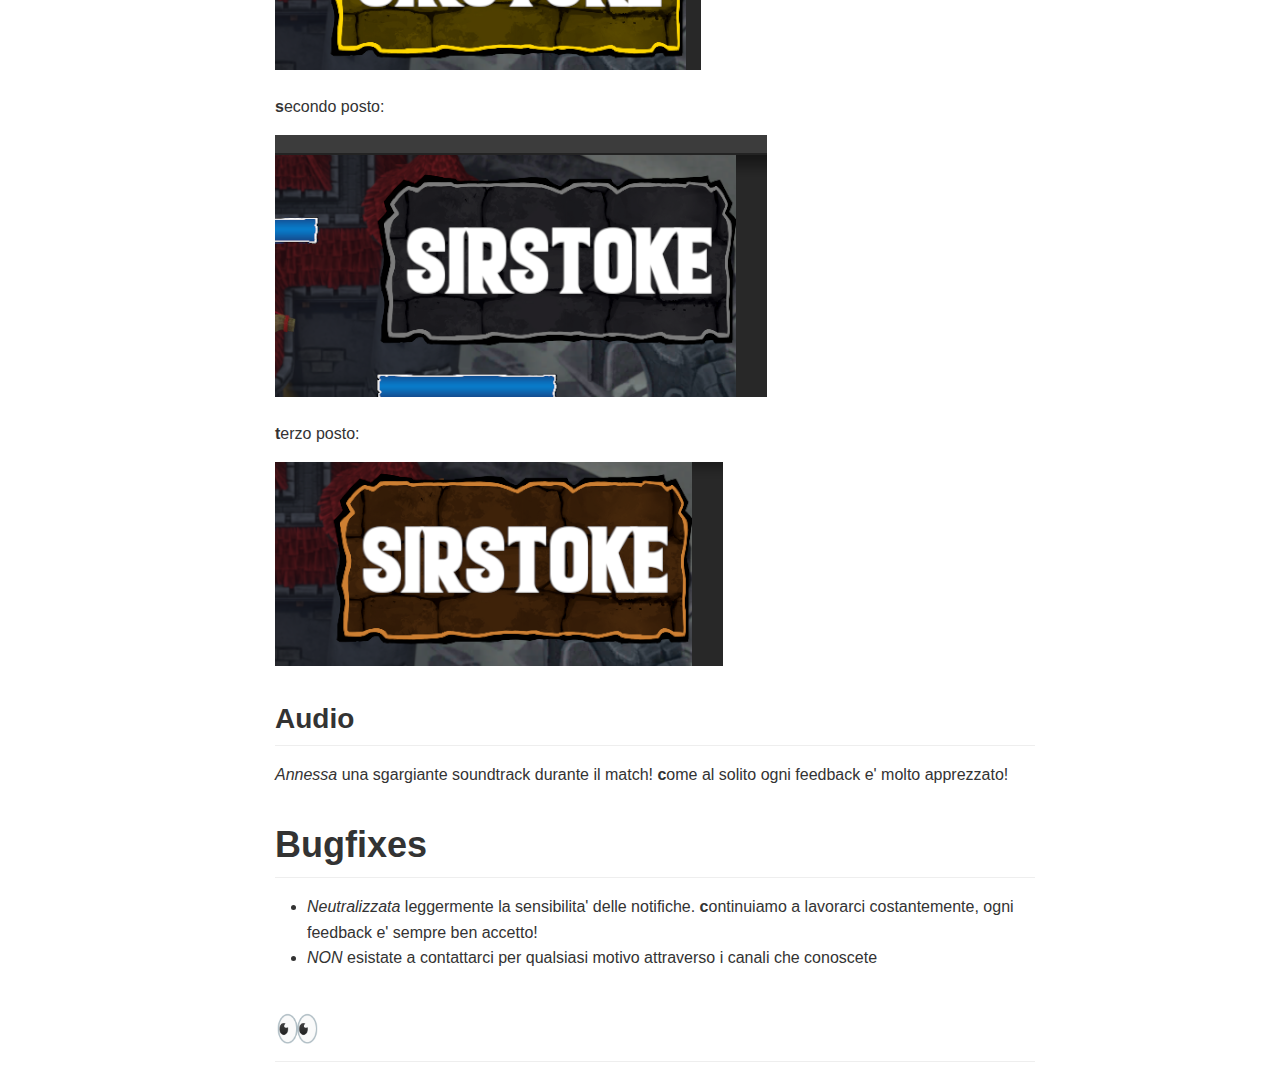
<file: changelogs/v0.3/index.html>
<!doctype html>
<html>
  <head>
    <meta charset="utf-8">
    <meta name="viewport" content="width=device-width, initial-scale=1, minimal-ui">
    <title>Changelog ToM v0.3</title>
    <link type="text/css" rel="stylesheet" href="assets/css/github-markdown.css">
    <link type="text/css" rel="stylesheet" href="assets/css/pilcrow.css">
    <link type="text/css" rel="stylesheet" href="assets/css/hljs-github.min.css"/>
  </head>
  <body>
    <article class="markdown-body"><h1 id="changelog-v03"><a class="header-link" href="#changelog-v03"></a>Changelog v0.3</h1>
<p>Siamo felici di annunciare che Towers of Minduir alternera&#39; due tipi di aggiornamenti per ogni settimana:</p>
<ul class="list">
<li>Settimana del Contenuto: la amiamo tutti. Nuove carte (👀), cosmetici, eventi, funzionalita&#39; etc.</li>
<li>Settimana del Bilanciamento: lavoriamo duro affinche&#39; non ci siano sbilanciamenti, ma purtroppo spesso facciamo errori. La Settimana del Bilanciamento servira&#39; ad aggiustare la mira sul meta esistente in caso divenisse troppo stantio o sbilanciato</li>
</ul>
<p>Benvenuti alla prima Settimana del Contenuto di ToM!</p>
<h1 id="menu"><a class="header-link" href="#menu"></a>Menu</h1>
<h2 id="classifica"><a class="header-link" href="#classifica"></a>Classifica</h2>
<p><em>Fanfara</em> riecheggia, abbiamo aggiunto una classifica globale! <strong>o</strong>gni giocatore avra&#39; un punteggio basato sulle proprie vittorie e sconfitte, i punteggi sono calcolati in questo modo:</p>
<pre class="hljs"><code><span class="hljs-string">+100</span> <span class="hljs-string">-20</span> fino a 1000 pt
<span class="hljs-string">+75</span> <span class="hljs-string">-40</span> tra 1000 e 2500 pt
<span class="hljs-string">+50</span> <span class="hljs-string">-60</span> tra 2500 e 4000 pt
<span class="hljs-string">+25</span> <span class="hljs-string">-80</span> da 4000 pt in poi</code></pre><p><em>Raffazzonate</em> i vostri deck, buona fortuna!</p>
<h2 id="miglioramenti-al-deck-builder"><a class="header-link" href="#miglioramenti-al-deck-builder"></a>Miglioramenti al deck builder</h2>
<p><em>Attanagliate</em> ed aggiunte delle statistiche (danno, velocita&#39; e hp) alla descrizione delle carte</p>
<h1 id="in-match"><a class="header-link" href="#in-match"></a>In-match</h1>
<h2 id="mana"><a class="header-link" href="#mana"></a>Mana</h2>
<p><em>Giubilamente</em> aggiunto un contatore testuale del mana nell&#39;hud</p>
<h2 id="badge-del-nome"><a class="header-link" href="#badge-del-nome"></a>Badge del nome</h2>
<p><em>Canonizzato</em> ed aggiunto un badge nell&#39;hud che contiene il nome dell&#39;avversario corrente - il badge diventa colorato se l&#39;avversario e&#39; top 3 nella classifica globale:</p>
<p><strong>n</strong>ormale:</p>
<p class="img-container"><img src="normal.png" alt=""></p>
<p><strong>p</strong>rimo posto:</p>
<p class="img-container"><img src="gold.png" alt=""></p>
<p><strong>s</strong>econdo posto:</p>
<p class="img-container"><img src="silver.png" alt=""></p>
<p><strong>t</strong>erzo posto:</p>
<p class="img-container"><img src="bronze.png" alt=""></p>
<h2 id="audio"><a class="header-link" href="#audio"></a>Audio</h2>
<p><em>Annessa</em> una sgargiante soundtrack durante il match! <strong>c</strong>ome al solito ogni feedback e&#39; molto apprezzato!</p>
<h1 id="bugfixes"><a class="header-link" href="#bugfixes"></a>Bugfixes</h1>
<ul class="list">
<li><em>Neutralizzata</em> leggermente la sensibilita&#39; delle notifiche. <strong>c</strong>ontinuiamo a lavorarci costantemente, ogni feedback e&#39; sempre ben accetto!</li>
<li><em>NON</em> esistate a contattarci per qualsiasi motivo attraverso i canali che conoscete</li>
</ul>
<h1 id="👀"><a class="header-link" href="#👀"></a>👀</h1>
    </article>
  </body>
</html>
</file>
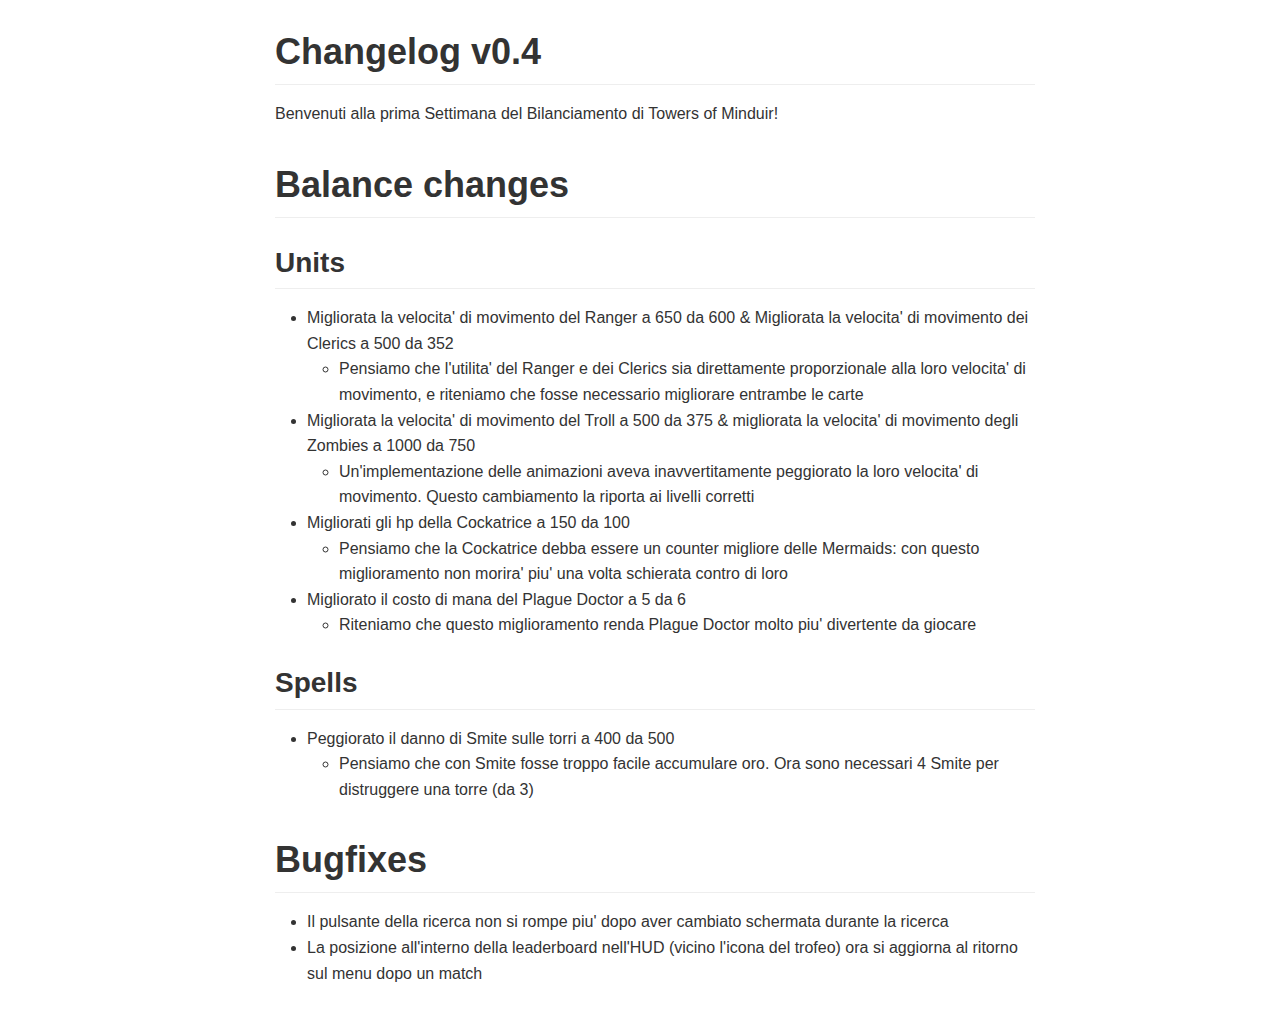
<file: changelogs/v0.4/index.html>
<!doctype html>
<html>
  <head>
    <meta charset="utf-8">
    <meta name="viewport" content="width=device-width, initial-scale=1, minimal-ui">
    <title>Changelog v0.4</title>
    <link type="text/css" rel="stylesheet" href="assets/css/github-markdown.css">
    <link type="text/css" rel="stylesheet" href="assets/css/pilcrow.css">
    <link type="text/css" rel="stylesheet" href="assets/css/hljs-github.min.css"/>
  </head>
  <body>
    <article class="markdown-body"><h1 id="changelog-v04"><a class="header-link" href="#changelog-v04"></a>Changelog v0.4</h1>
<p>Benvenuti alla prima Settimana del Bilanciamento di Towers of Minduir!</p>
<h1 id="balance-changes"><a class="header-link" href="#balance-changes"></a>Balance changes</h1>
<h2 id="units"><a class="header-link" href="#units"></a>Units</h2>
<ul class="list">
<li>Migliorata la velocita&#39; di movimento del Ranger a 650 da 600 &amp; Migliorata la velocita&#39; di movimento dei Clerics a 500 da 352<ul class="list">
<li>Pensiamo che l&#39;utilita&#39; del Ranger e dei Clerics sia direttamente proporzionale alla loro velocita&#39; di movimento, e riteniamo che fosse necessario migliorare entrambe le carte</li>
</ul>
</li>
<li>Migliorata la velocita&#39; di movimento del Troll a 500 da 375 &amp; migliorata la velocita&#39; di movimento degli Zombies a 1000 da 750<ul class="list">
<li>Un&#39;implementazione delle animazioni aveva inavvertitamente peggiorato la loro velocita&#39; di movimento. Questo cambiamento la riporta ai livelli corretti</li>
</ul>
</li>
<li>Migliorati gli hp della Cockatrice a 150 da 100<ul class="list">
<li>Pensiamo che la Cockatrice debba essere un counter migliore delle Mermaids: con questo miglioramento non morira&#39; piu&#39; una volta schierata contro di loro</li>
</ul>
</li>
<li>Migliorato il costo di mana del Plague Doctor a 5 da 6<ul class="list">
<li>Riteniamo che questo miglioramento renda Plague Doctor molto piu&#39; divertente da giocare</li>
</ul>
</li>
</ul>
<h2 id="spells"><a class="header-link" href="#spells"></a>Spells</h2>
<ul class="list">
<li>Peggiorato il danno di Smite sulle torri a 400 da 500<ul class="list">
<li>Pensiamo che con Smite fosse troppo facile accumulare oro. Ora sono necessari 4 Smite per distruggere una torre (da 3)</li>
</ul>
</li>
</ul>
<h1 id="bugfixes"><a class="header-link" href="#bugfixes"></a>Bugfixes</h1>
<ul class="list">
<li>Il pulsante della ricerca non si rompe piu&#39; dopo aver cambiato schermata durante la ricerca</li>
<li>La posizione all&#39;interno della leaderboard nell&#39;HUD (vicino l&#39;icona del trofeo) ora si aggiorna al ritorno sul menu dopo un match</li>
</ul>
    </article>
  </body>
</html>
</file>
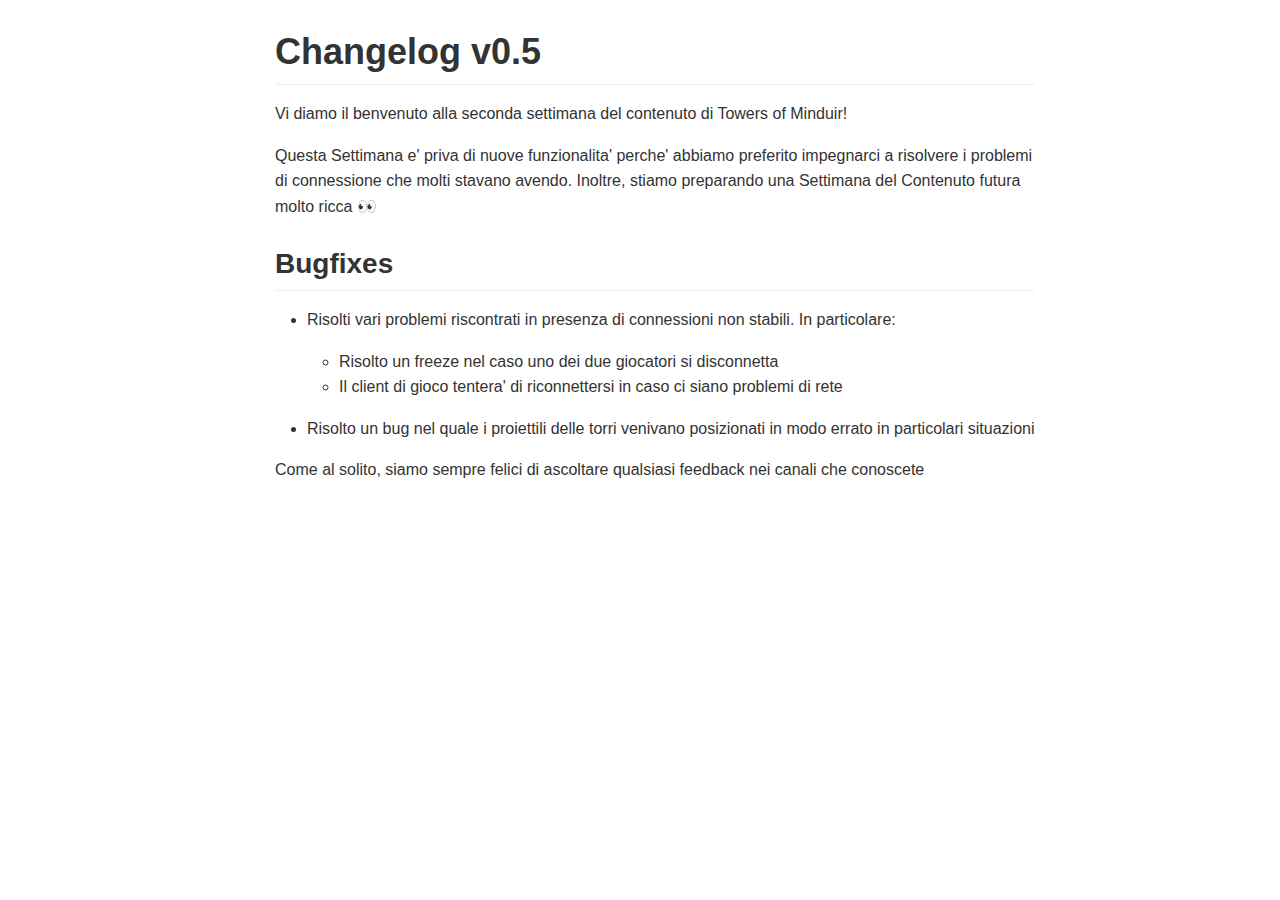
<file: changelogs/v0.5/index.html>
<!doctype html>
<html>
  <head>
    <meta charset="utf-8">
    <meta name="viewport" content="width=device-width, initial-scale=1, minimal-ui">
    <title>Changelog v0.5</title>
    <link type="text/css" rel="stylesheet" href="assets/css/github-markdown.css">
    <link type="text/css" rel="stylesheet" href="assets/css/pilcrow.css">
    <link type="text/css" rel="stylesheet" href="assets/css/hljs-github.min.css"/>
  </head>
  <body>
    <article class="markdown-body"><h1 id="changelog-v05"><a class="header-link" href="#changelog-v05"></a>Changelog v0.5</h1>
<p>Vi diamo il benvenuto alla seconda settimana del contenuto di Towers of Minduir!</p>
<p>Questa Settimana e&#39; priva di nuove funzionalita&#39; perche&#39; abbiamo preferito impegnarci a risolvere i problemi di connessione che molti stavano avendo. Inoltre, stiamo preparando una Settimana del Contenuto futura molto ricca 👀</p>
<h2 id="bugfixes"><a class="header-link" href="#bugfixes"></a>Bugfixes</h2>
<ul class="list">
<li><p>Risolti vari problemi riscontrati in presenza di connessioni non stabili. In particolare:</p>
<ul class="list">
<li>Risolto un freeze nel caso uno dei due giocatori si disconnetta</li>
<li>Il client di gioco tentera&#39; di riconnettersi in caso ci siano problemi di rete</li>
</ul>
</li>
<li><p>Risolto un bug nel quale i proiettili delle torri venivano posizionati in modo errato in particolari situazioni</p>
</li>
</ul>
<p>Come al solito, siamo sempre felici di ascoltare qualsiasi feedback nei canali che conoscete</p>
    </article>
  </body>
</html>
</file>
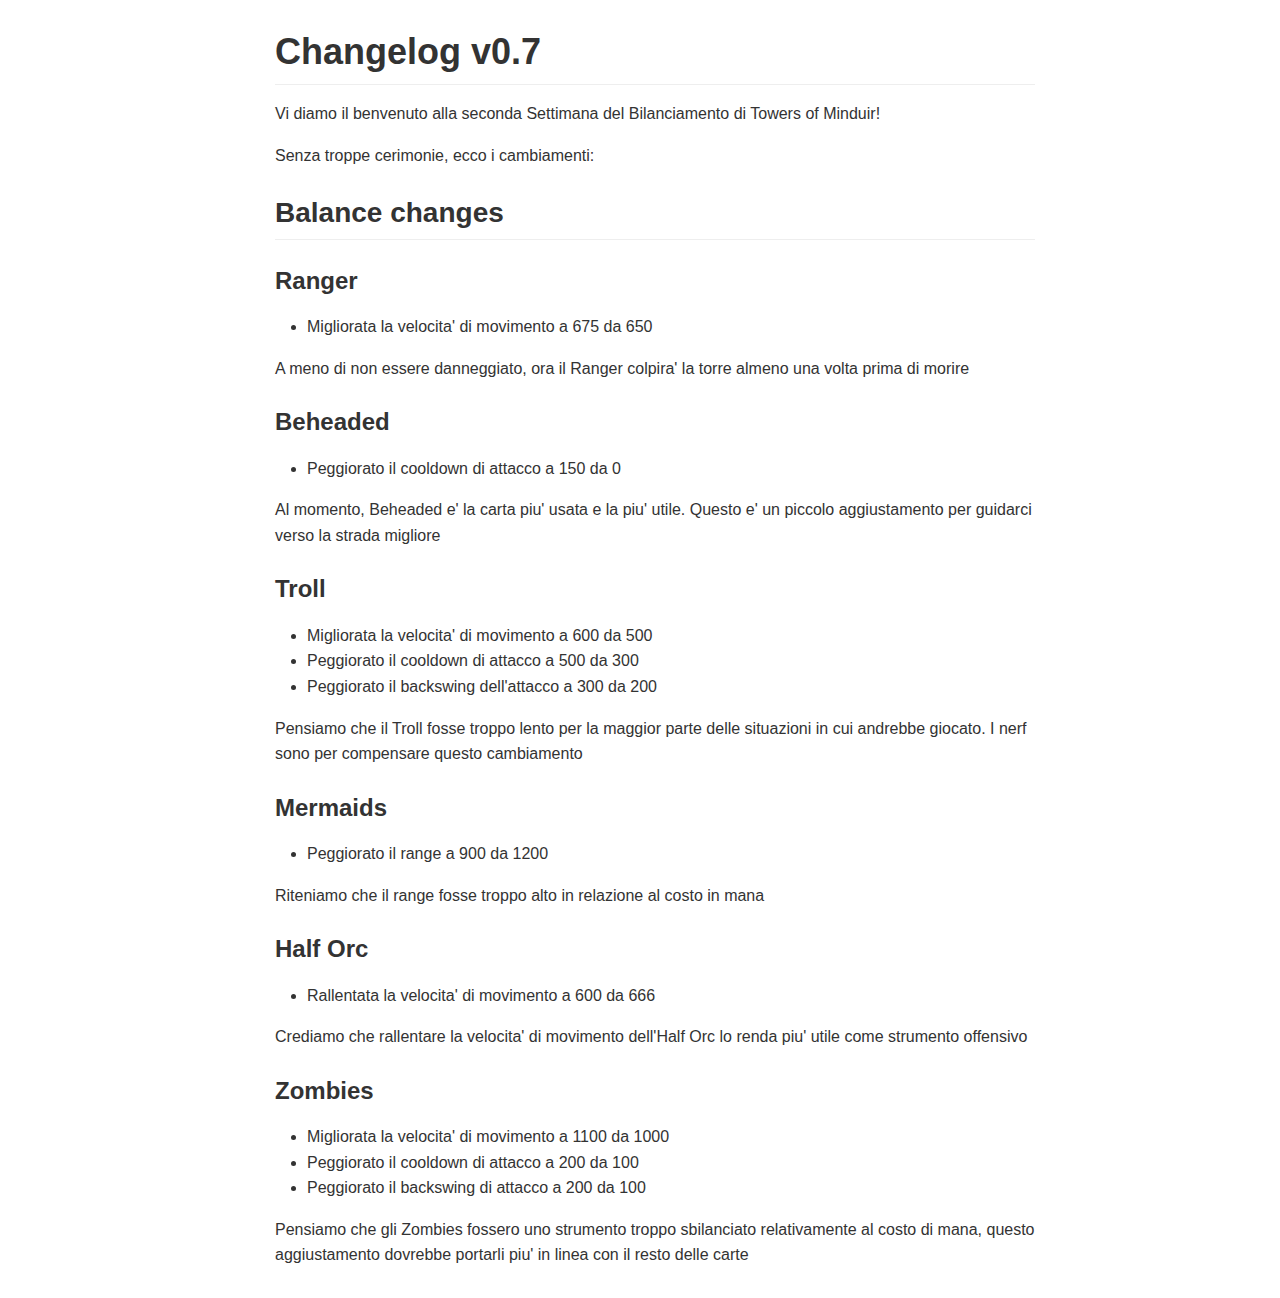
<file: changelogs/v0.7/index.html>
<!doctype html>
<html>
  <head>
    <meta charset="utf-8">
    <meta name="viewport" content="width=device-width, initial-scale=1, minimal-ui">
    <title>Changelog v0.7</title>
    <link type="text/css" rel="stylesheet" href="assets/css/github-markdown.css">
    <link type="text/css" rel="stylesheet" href="assets/css/pilcrow.css">
    <link type="text/css" rel="stylesheet" href="assets/css/hljs-github.min.css"/>
  </head>
  <body>
    <article class="markdown-body"><h1 id="changelog-v07"><a class="header-link" href="#changelog-v07"></a>Changelog v0.7</h1>
<p>Vi diamo il benvenuto alla seconda Settimana del Bilanciamento di Towers of Minduir!</p>
<p>Senza troppe cerimonie, ecco i cambiamenti:</p>
<h2 id="balance-changes"><a class="header-link" href="#balance-changes"></a>Balance changes</h2>
<h3 id="ranger"><a class="header-link" href="#ranger"></a>Ranger</h3>
<ul class="list">
<li>Migliorata la velocita&#39; di movimento a 675 da 650</li>
</ul>
<p>A meno di non essere danneggiato, ora il Ranger colpira&#39; la torre almeno una volta prima di morire</p>
<h3 id="beheaded"><a class="header-link" href="#beheaded"></a>Beheaded</h3>
<ul class="list">
<li>Peggiorato il cooldown di attacco a 150 da 0</li>
</ul>
<p>Al momento, Beheaded e&#39; la carta piu&#39; usata e la piu&#39; utile. Questo e&#39; un piccolo aggiustamento per guidarci verso la strada migliore</p>
<h3 id="troll"><a class="header-link" href="#troll"></a>Troll</h3>
<ul class="list">
<li>Migliorata la velocita&#39; di movimento a 600 da 500</li>
<li>Peggiorato il cooldown di attacco a 500 da 300</li>
<li>Peggiorato il backswing dell&#39;attacco a 300 da 200</li>
</ul>
<p>Pensiamo che il Troll fosse troppo lento per la maggior parte delle situazioni in cui andrebbe giocato. I nerf sono per compensare questo cambiamento</p>
<h3 id="mermaids"><a class="header-link" href="#mermaids"></a>Mermaids</h3>
<ul class="list">
<li>Peggiorato il range a 900 da 1200</li>
</ul>
<p>Riteniamo che il range fosse troppo alto in relazione al costo in mana</p>
<h3 id="half-orc"><a class="header-link" href="#half-orc"></a>Half Orc</h3>
<ul class="list">
<li>Rallentata la velocita&#39; di movimento a 600 da 666</li>
</ul>
<p>Crediamo che rallentare la velocita&#39; di movimento dell&#39;Half Orc lo renda piu&#39; utile come strumento offensivo</p>
<h3 id="zombies"><a class="header-link" href="#zombies"></a>Zombies</h3>
<ul class="list">
<li>Migliorata la velocita&#39; di movimento a 1100 da 1000</li>
<li>Peggiorato il cooldown di attacco a 200 da 100</li>
<li>Peggiorato il backswing di attacco a 200 da 100</li>
</ul>
<p>Pensiamo che gli Zombies fossero uno strumento troppo sbilanciato relativamente al costo di mana, questo aggiustamento dovrebbe portarli piu&#39; in linea con il resto delle carte</p>
    </article>
  </body>
</html>
</file>
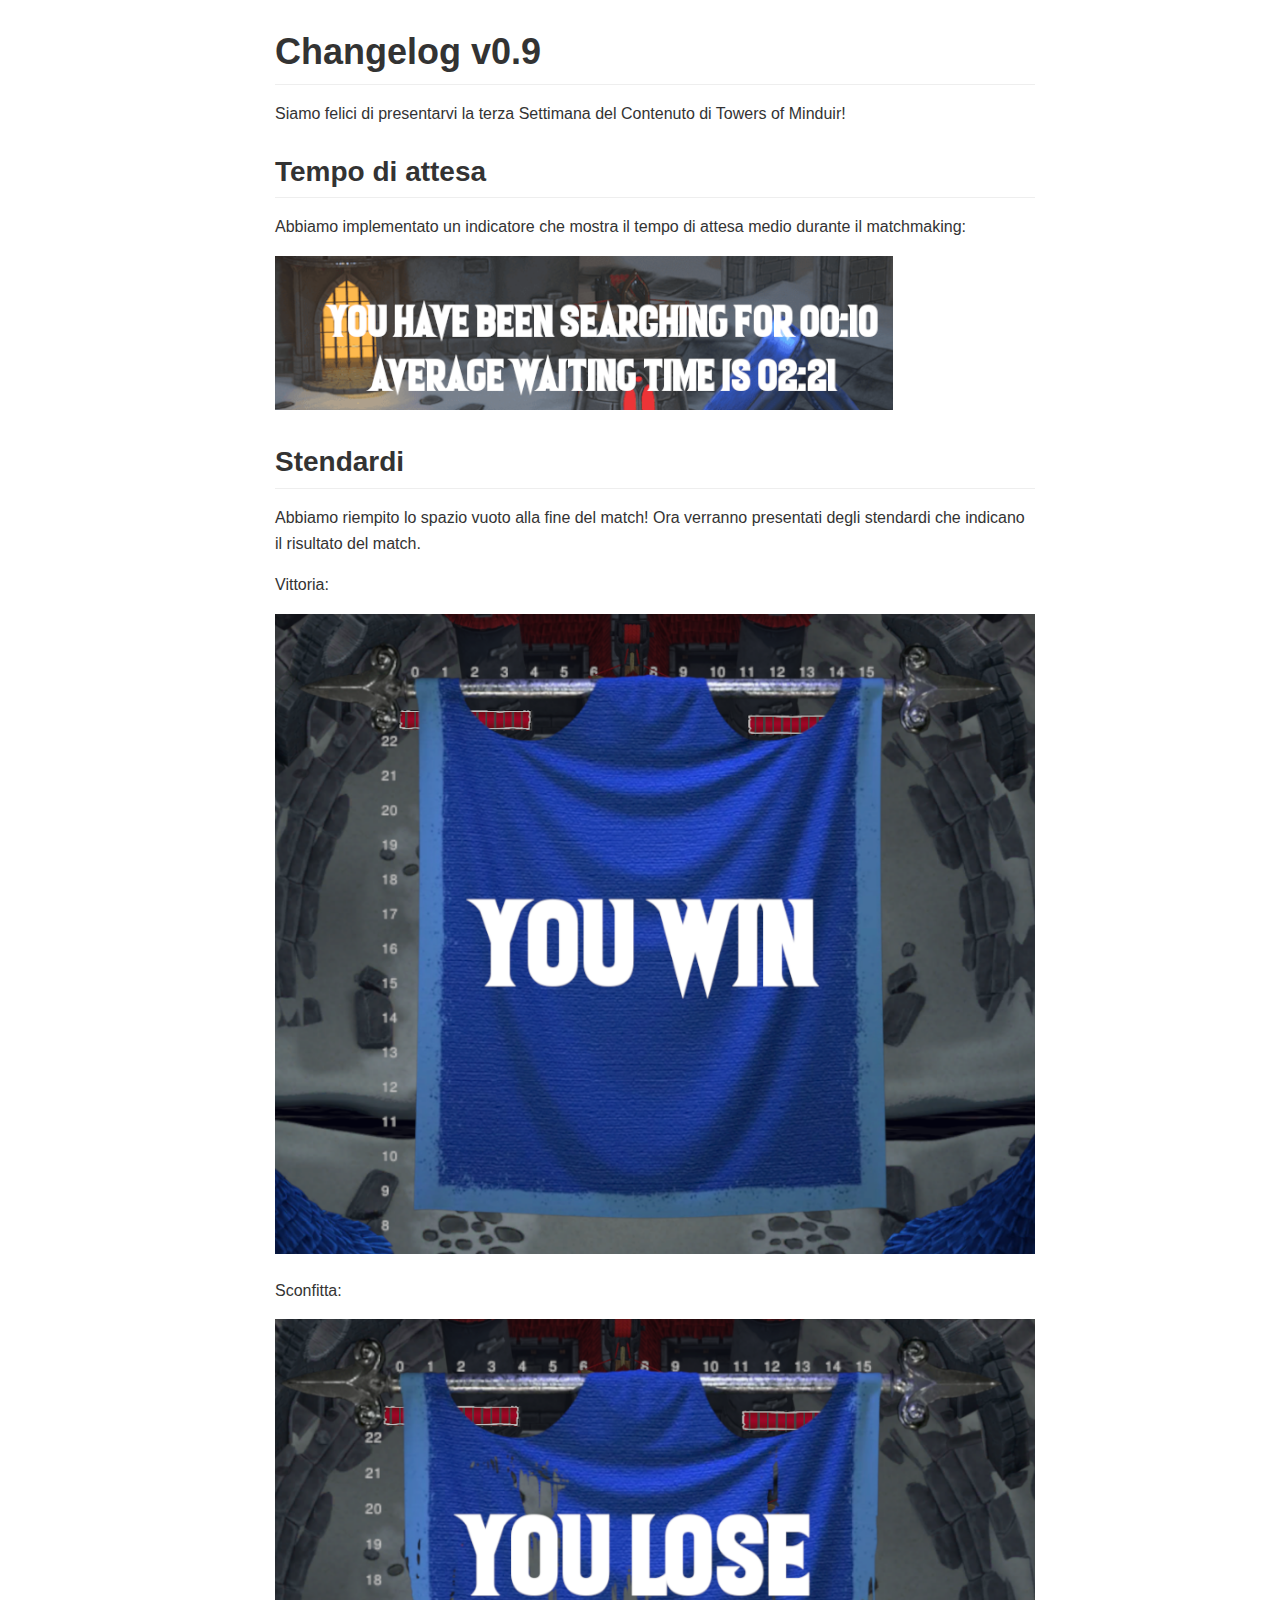
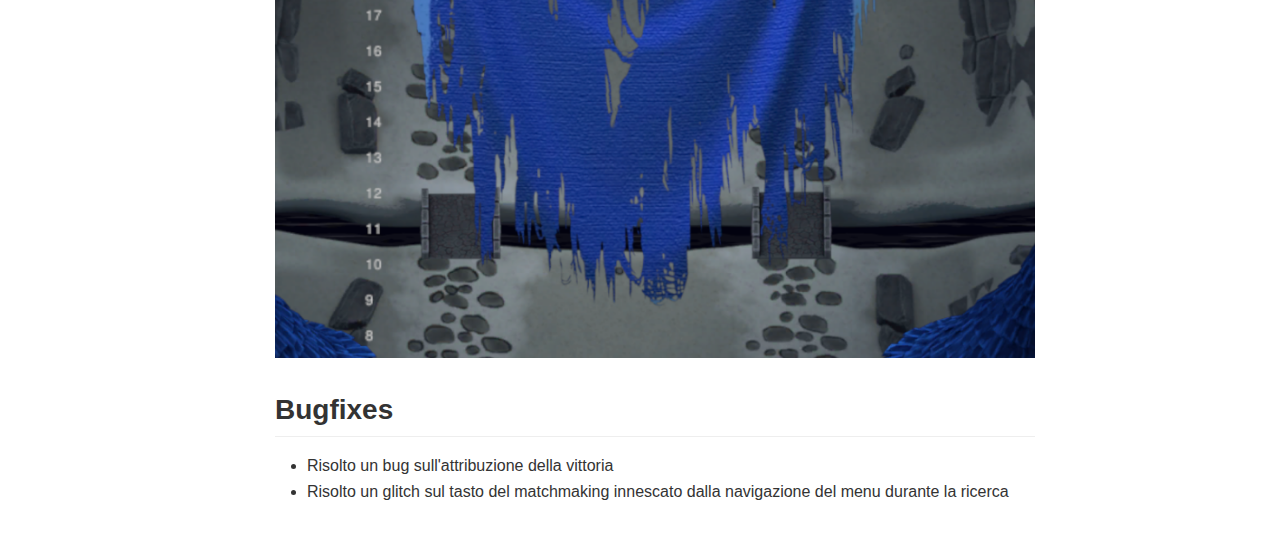
<file: changelogs/v0.9/index.html>
<!doctype html>
<html>
  <head>
    <meta charset="utf-8">
    <meta name="viewport" content="width=device-width, initial-scale=1, minimal-ui">
    <title>Changelog v0.9</title>
    <link type="text/css" rel="stylesheet" href="assets/css/github-markdown.css">
    <link type="text/css" rel="stylesheet" href="assets/css/pilcrow.css">
    <link type="text/css" rel="stylesheet" href="assets/css/hljs-github.min.css"/>
  </head>
  <body>
    <article class="markdown-body"><h1 id="changelog-v09"><a class="header-link" href="#changelog-v09"></a>Changelog v0.9</h1>
<p>Siamo felici di presentarvi la terza Settimana del Contenuto di Towers of Minduir!</p>
<h2 id="tempo-di-attesa"><a class="header-link" href="#tempo-di-attesa"></a>Tempo di attesa</h2>
<p>Abbiamo implementato un indicatore che mostra il tempo di attesa medio durante il matchmaking: </p>
<p class="img-container"><img src="waiting_time.png" alt="Tempo medio di attesa"></p>
<h2 id="stendardi"><a class="header-link" href="#stendardi"></a>Stendardi</h2>
<p>Abbiamo riempito lo spazio vuoto alla fine del match! Ora verranno presentati degli stendardi che indicano il risultato del match.</p>
<p>Vittoria:</p>
<p class="img-container"><img src="win.png" alt="Vittoria"></p>
<p>Sconfitta:</p>
<p class="img-container"><img src="loss.png" alt="Sconfitta"></p>
<h2 id="bugfixes"><a class="header-link" href="#bugfixes"></a>Bugfixes</h2>
<ul class="list">
<li>Risolto un bug sull&#39;attribuzione della vittoria</li>
<li>Risolto un glitch sul tasto del matchmaking innescato dalla navigazione del menu durante la ricerca</li>
</ul>
    </article>
  </body>
</html>
</file>
<file: css/animations.css>
/*------------------------------------------------------------------
[Animations Stylesheet]

Author: AtypicalThemes
Template: Strider - A Game Studio Template
Version:	1.0

------------------------------------------------------------------- */
/* KEYFRAMES */
@keyframes pop-in {
0% { opacity: 0; transform: scale(0.5); }
100% { opacity: 1; transform: scale(1); }
}

/* --- The first part of the stylesheet sets the initial position of the animation elements and sets their opacity and timing --- */
.animation-element {
    opacity: 0;
    position: relative;
    transition: all 850ms ease;
}
.animation-element.extend {
    width: 0;
}
.animation-element.fade-in {
    opacity: 0;
}
.animation-element.slide-in-left {
    -moz-transform: translate3d(-25px, 0px, 0px);
    -webkit-transform: translate3d(-25px, 0px, 0px);
    -o-transform: translate(-25px, 0px);
    -ms-transform: translate(-25px, 0px);
    transform: translate3d(-25px, 0px, 0px);
}
.animation-element.slide-in-right {
    -moz-transform: translate3d(25px, 0px, 0px);
    -webkit-transform: translate3d(25px, 0px, 0px);
    -o-transform: translate(25px, 0px);
    -ms-transform: translate(25px, 0px);
    transform: translate3d(25px, 0px, 0px);
}
.animation-element.slide-up {
    -moz-transform: translate3d(0px, 25px, 0px);
    -webkit-transform: translate3d(0px, 25px, 0px);
    -o-transform: translate(0px, 25px);
    -ms-transform: translate(0px, 25px);
    transform: translate3d(0px, 25px, 0px);
}
.animation-element.slide-down {
    -moz-transform: translate3d(0px, -25px, 0px);
    -webkit-transform: translate3d(0px, -25px, 0px);
    -o-transform: translate(0px, -25px);
    -ms-transform: translate(0px, -25px);
    transform: translate3d(0px, -25px, 0px);
}

/* --- The second part of the stylesheet sets the position and opacity of animation elements when they are "in-view"  --- */
.animation-element.in-view {
    opacity: 1;
    z-index: 5;
}
.animation-element.extend.in-view {
    width: 100%;
}
.animation-element.fade-in.in-view {
    opacity: 1;
}
.animation-element.fade-in.delayed.in-view {
    transition-delay: 200ms;
}
.animation-element.pop-in.in-view {
    -webkit-animation: pop-in 700ms;
    -moz-animation: pop-in 700ms;
    -ms-animation: pop-in 700ms;
}
.animation-element.pop-in-slow.in-view {
    -webkit-animation: pop-in  800ms;
    -moz-animation: pop-in 800ms;
    -ms-animation :pop-in 800ms;
}
.animation-element.slide-in-left.in-view {
    -moz-transform: translate3d(0px, 0px, 0px);
    -webkit-transform: translate3d(0px, 0px, 0px);
    -o-transform: translate(0px, 0px);
    -ms-transform: translate(0px, 0px);
    transform: translate3d(0px, 0px, 0px);
}
.animation-element.slide-in-left.delayed.in-view {
    -webkit-transition-delay: 200ms; 
    transition-delay: 200ms;
}
.animation-element.slide-in-left.delayed-1.in-view {
    -webkit-transition-delay: 400ms; 
    transition-delay: 400ms;
}
.animation-element.slide-in-left.delayed-2.in-view {
    -webkit-transition-delay: 600ms; 
    transition-delay: 600ms;
}
.animation-element.slide-in-right.in-view {
    -moz-transform: translate3d(0px, 0px, 0px);
    -webkit-transform: translate3d(0px, 0px, 0px);
    -o-transform: translate(0px, 0px);
    -ms-transform: translate(0px, 0px);
    transform: translate3d(0px, 0px, 0px);
}
.animation-element.slide-in-right.delayed.in-view {
    -webkit-transition-delay: 200ms; 
    transition-delay: 200ms;
}
.animation-element.slide-in-right.delayed-1.in-view {
    -webkit-transition-delay: 400ms; 
    transition-delay: 400ms;
}
.animation-element.slide-in-right.delayed-2.in-view {
    -webkit-transition-delay: 600ms; 
    transition-delay: 600ms;
}
.animation-element.slide-down.in-view {
    -moz-transform: translate3d(0px, 0px, 0px);
    -webkit-transform: translate3d(0px, 0px, 0px);
    -o-transform: translate(0px, 0px);
    -ms-transform: translate(0px, 0px);
    transform: translate3d(0px, 0px, 0px);
}
.animation-element.slide-down.delayed.in-view {
    -webkit-transition-delay: 200ms; 
    transition-delay: 200ms;
}
.animation-element.slide-down.delayed-1.in-view {
    -webkit-transition-delay: 400ms; 
    transition-delay: 400ms;
}
.animation-element.slide-up.in-view {
    -moz-transform: translate3d(0px, 0px, 0px);
    -webkit-transform: translate3d(0px, 0px, 0px);
    -o-transform: translate(0px, 0px);
    -ms-transform: translate(0px, 0px);
    transform: translate3d(0px, 0px, 0px);
}
.animation-element.slide-up.delayed.in-view {
    -webkit-transition-delay: 200ms; 
    transition-delay: 200ms;
}
.animation-element.slide-up.delayed-1.in-view {
    -webkit-transition-delay: 400ms; 
    transition-delay: 400ms;
}
</file>
<file: css/style.css>
/*------------------------------------------------------------------
[Master Stylesheet]

Author: AtypicalThemes
Template: ARSNL - Video Game landing page

This file contains the styling for the actual theme, this
is the file you need to edit to change the look of the
theme.

-------------------------------------------------------------------
Table of contents

    I.General
    II.Header & Navigation
    III.Hero Section
    IV.About Section
    V.Media Section
    VI.Features Section
    VII.CTA Section
    Extra Pages

-------------------------------------------------------------------
[Color codes]

Content:	#FFF;
Footer:		#111;

a (standard): #FFF;
a (hover): #FFF;
a (visited): #FFF;	
a (active):	#FFF;

[Colors]

Primary Color: #222;
Accent Color: #a04446;
Button Color: #a04446;
-------------------------------------------------------------------*/

@import url('https://fonts.googleapis.com/css?family=Montserrat:400,800'); /* Montserrat font */

/* --------------------------- /////////// I. GENERAL /////////// --------------------------- */
/* -Color- */
.colored {
    color: #a04446;
}
/* -Link Styling- */
a {
    color: #FFF;
    font-family: Montserrat, sans-serif;
	text-decoration: none;
}
a:visited {
    color: #FFF;
    text-decoration: none;
}
a:hover {
    color: #a04446;
	text-decoration: none;
}
a:active {
    color: #FFF;
    text-decoration: underline;
}
a:focus {
    color: #FFF;
    text-decoration: none;
}
/* -Resets- */
html, body { 
    color: #FFF;
    background-color: #080808;
    font-size: 16px;
    line-height: 1.5rem; /* 24px */
    max-width: 100%;
	overflow-x: hidden;
}
/* -Full width fluid container- */
.full-width {
    padding-left: 0;
    padding-right: 0;
    background-size: cover;
    background-position: center;
    padding: 25vh 0;
    border-bottom: 1px solid #000;
}
/* -Text Styling */
h1,h2,h3,h4,h5,h6 {
	font-family: Montserrat, sans-serif;
    font-weight: 600;
}
h1 {
    font-size: 2.5rem;
} 
h2 {
    font-size: 1.8rem;
}
h3 {
    font-size: 1.3rem;
}
p {
    font-family: Montserrat, sans-serif;
    font-size: 0.9375rem; /* 15px */
    padding: 5px 5px 5px 0;
    margin: 0;
    font-weight: 400;
}
.strong {
    font-weight: bold;
}
.spaced {
    letter-spacing: 5px;
}
.subtle {
	color: #999;
}
.text-left {
    text-align: left;
}
.text-right {
    text-align: right;
}
.short-hr-left::after {
    border-top: 2px solid;
    border-color: #a04446;
    content: "";
    display: block;
    height: 1px;
    width: 10%;
    margin: 13px 0 0 0;
}
.short-hr-center::after {
    border-top: 2px solid;
    border-color: #a04446;
    content: "";
    display: block;
    height: 1px;
    width: 100px;
    margin: 10px auto 0 auto;
}
.short-hr-right::after {
    border-top: 2px solid;
    border-color: #a04446;
    content: "";
    display: block;
    height: 1px;
    width: 10%;
    margin: 10px 0 0 auto;
}
ul {
    list-style: none;
    padding: 0;
}
li {
    font-family: Montserrat, sans-serif;
}
/* -Margins and Floats- */
.floated-left {
     float: left;
}
.floated-right {
    float: right;
}
.inline {
	display: inline;
}
.tiny-margin {
    margin-bottom: 3.625em /* 32px */
}
.small-margin {
	margin-bottom: 6em; /* 96px */
}
.medium-margin {
	margin-bottom: 8em; /* 128px */
}
.large-margin {
	margin-bottom: 12em; /* 192px */
}
/* -hr- */
hr {
    width: 95%;
    height: 1px;
    background: #a04446;
    margin: 20px auto 25px auto;
}
/* -General Button Styles */
button {
    outline: none !important;
}
.button {
    height: auto;
    width: 150px;
    margin: 20px auto;
    padding: 10px 15px;
    font-size: 1rem;
    font-family: Montserrat, sans-serif;

    color: #222;
    border: none;
    border-radius: 4px;
    background: #FFF;
	display: inline-block;
    outline: none;
	transition: all 0.2s ease;
    cursor: pointer;
    text-align: center;
}
.button:visited {
    color: #222;
}
.button:hover {
    text-decoration: none !important;
    color: #FFF !important;
    background: #a04446;
}
.button:focus {
    color: #222;
}
.help-block {
    font-size: 12px;
}
/* - Cookies Notification - */
.cookies-bar {
    background: #111;
    height: auto;
    width: 100vw;
    position: fixed;
    bottom: -60px;
    border-top: 1px solid #a04446;
    z-index: 10;
    transition: 0.4s;
}
.cookies-wrapper {
    position: relative;
    padding: 15px 40px;
}
.cookies-bar.open {
    transform: translateY(-60px);
}
.cookies-bar.closed {
    transform: translateY(60px);
}
.cookies-bar p {
    display: inline;
}
.cookies-bar a {
    text-decoration: underline;
}
.cookies-bar .button {
    display: block;
    position: absolute;
    top: 25%;
    right: 35px;
    margin: 0;
    height: 30px;
    width: 30px;
    padding: 0;
    font-size: 1.4rem;
    color: #fff;
    background: none;
}
.cookies-bar .button:hover {
    color: #a04446 !important;
}
/* - Age verification modal - */
.ac-overlay {
    position: fixed;
    top: 0;
    left: 0;
    width: 100vw;
    height: 100vh;
    background: rgba(0,0,0,0.8);
    z-index: 100;
}
.ac-card {
    width: 500px;
    height: auto;
    background: #222;
    position: relative;
    margin: 25vh auto;
    padding: 20px;
    border-radius: 4px;
    text-align: center;
    z-index: 110;
}
.ac-card input {
    display: inline-block;
    background: #FFF;
    padding: 0;
    border-radius: 4;
    height: 35px;
    color: #222;
    padding: 0 10px;
}
.ac-card input#day {
    width: 50px;
}
.ac-card input#year {
    width: 90px;
}
.ac-card .button {
    height: 35px;
    width: 120px;
    padding: 0;
    margin: 0;
    vertical-align: top;
}
#month {
    height: 35px;
    border-radius: 4px;
}
/* RESPONSIVE STYLES */
@media (max-width : 767px) {
    .tiny-margin {
    margin-bottom: 1.5em;
}
    .small-margin {
	margin-bottom: 3em; 
}
    .medium-margin {
	margin-bottom: 4em; 
}
    .large-margin {
	margin-bottom: 6em; 
}
    .cookies-wrapper {
        padding: 15px 60px 15px 20px;
    }
    .cookies-bar .button {
        top: 30%;
    }
}
/* --------------------------- /////////// II. HEADER AND NAVIGATION /////////// --------------------------- */
#main-logo {
    color: #FFF;
    font-family: Montserrat, sans-serif;
    font-size: 1.6rem;
    font-weight: bold;
    letter-spacing: 5px;
    margin: 0 20px;
    text-decoration: none;
}
.navbar-dark {
    background-color: rgba(0,0,0,0);
    border: 1px solid rgba(0,0,0,0);
    height: auto;
}
.navbar-dark .navbar-nav .nav-link {
    color: #FFF;
}
.navbar-dark .navbar-nav .nav-link:hover {
    color: #a04446;
}
.fixed-top {
    z-index: 90;
}
.scrolled {
    background-color: rgba(0,0,0,0.6); /* navbar background gradient */
    z-index: 90;
}
/* Dropdown Menu */
.navbar-collapse .dropdown-menu {
	margin-top: 10px;
	border: none;
	border-radius: 4px;
	background-color: rgba(0,0,0,0.6); 
}
.navbar-collapse .dropdown-item {
	color: #fff;
	text-decoration: none;
}
.navbar-collapse .dropdown-item:hover {
	background: none; 
}
.navbar-collapse .dropdown-item .item-text {
	font-size: 0.875rem;
}
.navbar-collapse .dropdown-item:hover .item-text {
	color: #a04446;
}
.navbar-collapse .dropdown-items-divide-hr {
	width: 100%;
	height: 1px;
	margin: 0.25rem auto 0.25rem auto;
	border: none;
	background-color: #b5bcc4;
	opacity: 0.2;
}
/* Menu bars for mobile */
.navbar-toggler {
    border: none;
    cursor: pointer;
}
#hamburger .icon-bar {
    display: block;
    height: 2px;
    width: 25px;
    background: #FFF;
    margin: 7px 0;
    transition: .3s ease-in-out;
}
/* - Mobile menu animation - */
#hamburger .icon-bar:nth-child(1) {
    -webkit-transform-origin: left center;
    -moz-transform-origin: left center;
    -o-transform-origin: left center;
    transform-origin: left center;
}
#hamburger .icon-bar:nth-child(2) {
   -webkit-transform-origin: left center;
    -moz-transform-origin: left center;
    -o-transform-origin: left center;
    transform-origin: left center;
}
#hamburger .icon-bar:nth-child(3) {
    -webkit-transform-origin: left center;
    -moz-transform-origin: left center;
    -o-transform-origin: left center;
    transform-origin: left center;
}
#hamburger.open .icon-bar:nth-child(1) {
    -webkit-transform: rotate(45deg);
    -moz-transform: rotate(45deg);
    -o-transform: rotate(45deg);
    transform: rotate(45deg);
}
#hamburger.open .icon-bar:nth-child(2) {
    width: 0%;
    opacity: 0;
}
#hamburger.open .icon-bar:nth-child(3) {
  -webkit-transform: rotate(-45deg);
  -moz-transform: rotate(-45deg);
  -o-transform: rotate(-45deg);
  transform: rotate(-45deg);
}
/* -RESPONSIVE STYLES- */
@media (max-width : 991px) {
    .navbar-dark {
        background-color: rgba(0,0,0,0.6); /* navbar background gradient */
    }
    .scrolled {
        background-color: rgba(0,0,0,0.8); /* navbar background gradient */
        height: auto;
    }
    .full-width {
        padding: 20vh 0;
    }
    .navbar-collapse .dropdown-menu {
        background: none;
    }
}
/* --------------------------- /////////// III. HERO SECTION /////////// --------------------------- */
/* -Hero Image- */
.hero-unit {
    background-image: linear-gradient(rgba(0, 0, 0, 0.6), rgba(0, 0, 0, 0.6)), url(../images/bg.jpg);
    background-size: cover;
    background-position: center;
    min-height: 720px;
    color: #FFF;
    border-bottom: 2px solid #000;
}
.hero-caption {
    position: relative;
    margin-top: 35vh;
    padding: 0 15px;
}
.headline {
    text-align: center;
    width: 85%;
}
.awards {
    margin-top: 35px;
    width: 80%;
}
.play-button {
    margin-top: 6em;
    width: 70%;
}
.hero-caption h2 {
    font-size: 1.5rem;
}
.hero-caption h1 {
    font-size: 5rem;
}
.video-box {
    display: block;
    width: 100%;
    height: 250px;
}
.video-box {
    height: 30%;
    width: 100%;
    margin: 25vh 0 0 0;
}
.video-box img {
    width: 15%;
}
.video-box h2 {
    text-align: center;
    display: block;
    margin: 15px 0 0 0;
    font-size: 1.3rem;
}
.video-box a {
    cursor: pointer;
}
/* -RESPONSIVE STYLES- */
@media (min-width : 1366px) {
    .hero-unit {
        height: 100vh;
    }
}
@media (max-width : 988px) {
    .reviews {
        margin-top: 3em;
    }
    .hero-unit {
        min-height: 640px;
    }
}
@media (max-width : 767px) {
    .hero-caption h1 {
        font-size: 3rem;
    }
    .hero-caption h2 {
        font-size: 1.1rem;
    }
    .video-box {
        padding: 0;
        margin-top: 0;
        margin-bottom: 15vh;
    }
    
}
/* --------------------------- /////////// IV. ABOUT SECTION /////////// --------------------------- */
#about-section {
    background-image: linear-gradient(90deg, rgba(0,0,0,0.9) 0%, rgba(0,0,0,0.7) 50%, rgba(0,0,0,0.4) 100%), url(../images/bg.jpg);
}

/* -RESPONSIVE STYLES- */
@media (max-width : 767px) {

}
/* --------------------------- /////////// V. FEATURES SECTION /////////// --------------------------- */
.features .col-md-4 {
    background-size: cover;
    background-position: center;
    min-height: 550px;
    padding: 10vh 5vw;
}
#features-section .feature-card:nth-child(1) {
    background-image: linear-gradient(rgba(0, 0, 0, 0.6), rgba(0, 0, 0, 0.6)), url(../images/feature.jpg);
}
#features-section .feature-card:nth-child(2) {
    background-image: linear-gradient(rgba(0, 0, 0, 0.6), rgba(0, 0, 0, 0.6)), url(../images/feature.jpg);
}
#features-section .feature-card:nth-child(3) {
    background-image: linear-gradient(rgba(0, 0, 0, 0.6), rgba(0, 0, 0, 0.6)), url(../images/feature.jpg);
}
.features h2 {
    margin-top: 30%;
    transition: 0.4s ease;
}
.features h2.short-hr-center::after {
    transition: 0.4s ease;
    width: 0;
}
.features p {
    opacity: 0;
    transition: 0.4s ease;
}
.card-active h2 {
    margin-top: 20vh;
}
.card-active h2.short-hr-center::after {
    width: 100px;
}
.card-active p {
    opacity: 1;
}
.feature-card {
    border-left: 1px solid #000;
    border-right: 1px solid #000;
    border-bottom: 2px solid #000;
}
/* -- EXTRA FEATURES --*/
.extra-features {
    background-image: linear-gradient(90deg, rgba(0,0,0,0.9) 0%, rgba(0,0,0,0.7) 50%, rgba(0,0,0,0.4) 100%), url(../images/bg.jpg);
    background-size: cover;
    border-bottom: 2px solid #000;
    background-attachment: fixed;
}
.extra-features:nth-of-type(3) {
    background-image: linear-gradient(90deg, rgba(0,0,0,0.4) 0%, rgba(0,0,0,0.7) 50%, rgba(0,0,0,0.9) 100%), url(../images/bg.jpg);
    background-attachment: fixed;
}
.extra-features:nth-of-type(4) {
    background-image: linear-gradient(90deg, rgba(0,0,0,0.9) 0%, rgba(0,0,0,0.7) 50%, rgba(0,0,0,0.4) 100%), url(../images/bg.jpg);
    background-attachment: fixed;
}
.extra-features img {
    margin: 10vh auto 0 auto;
}
.extra-features .col-xl-8 {
    padding: 30vh 10% 25vh 10px;
}
.extra-features.right {
    text-align: right;
}
.extra-features.right .col-xl-8 {
    padding: 30vh 10px 25vh 10%;
}
/* -RESPONSIVE STYLES- */
@media (min-width: 1366px) {
    .features h2 {
        margin-top: 25%;
    }
    .card-active h2 {
        margin-top: 35%;
    }
}
@media (max-width : 1199px){
    .extra-features img {
        display: none;
    }
    .extra-features .col-xl-8 {
        padding: 25vh 15vh;
    }
    .extra-features.right .col-xl-8 {
        padding: 25vh 15vh;
    }
}
    
@media (max-width : 767px) {
    .extra-features .col-xl-8 {
        padding: 30vh 15px;
    }
    .extra-features.right .col-xl-8 {
        padding: 30vh 15px;
    }
}

/* --------------------------- /////////// VI. MEDIA SECTION /////////// --------------------------- */
.gallery-item {
    padding: 0;
    border: 1px solid #000;
}
.gallery-item img {
    width: 100%;
}
.overlay {
    position: absolute;
    top: 0;
    left: 0;
    background: linear-gradient(rgba(0, 0, 0, 0.5), rgba(0, 0, 0, 0.5));
    width: 100%;
    height: 100%;
    opacity: 1;
    transition: 0.3s ease;
}
.overlay:hover {
    opacity: 0;
}

/* --------------------------- /////////// VII. CTA SECTION /////////// --------------------------- */
#cta-section {
    background-image: linear-gradient(rgba(0, 0, 0, 0.7), rgba(0, 0, 0, 0.7)), url(../images/bg.jpg);
}
.game-box {
    float: right;
}
#cta-section h1 {
    font-size: 3.5rem;
}
.platforms {
    width: 50%;
}
/* Modal */
.modal-expand {
    cursor: pointer;
    color: #999;
}
.modal-content {
    background: linear-gradient(rgba(0, 0, 0, 0.9), rgba(0, 0, 0, 0.9));
}
.modal-header {
    border-bottom: 1px solid #a04446;
}
.modal-footer {
    border-top: 1px solid #a04446;
}
.modal-body > ul > li > p {
    padding: 0px 5px;
    display: inline;
}
.modal-body ul {
    list-style: none;
    margin: 10px 0 0 25px;
}
.modal-body ul li {
    margin: 5px 0;
}
.modal-body ul li:before {
    display: inline-block;
    width: 1em;
    margin-left: -10px;
    font-family: fontawesome;
}
.close {
    color: #FFF;
    text-shadow: none;
    opacity: 1;
}
.close:hover {
    color: #a04446;
}
.button.modal-btn {
    margin: 0;
    width: 100px;
}
/* -RESPONSIVE STYLES- */
@media (max-width : 767px) {
    .game-box {
        float: none;
        margin-bottom: 10vh;
    }
    .cta-card {
        text-align: center;
    }
}
/* --------------------------- /////////// VIII. DLC SECTION /////////// --------------------------- */
#dlc-section .col-xl-6:nth-of-type(1) {
    padding-right: 0;
}
#dlc-section .col-xl-6:nth-of-type(2) {
    background: url(../images/bg.png) repeat;
}
#dlc-section img {
    float: right;
}
#dlc-section .button {
    margin: 20px 5px;
}
.dlc-card {
    padding: 10% 15px;
}
/* -RESPONSIVE STYLES- */
@media (max-width : 1199px) {
    #dlc-section .col-xl-6:nth-of-type(1) {
        padding: 0;
    }
    #dlc-section img {
        width: 100%;
        float: none;
    }
}
@media (max-width : 767px) {
    #dlc-section {
        padding: 5% 0;
        text-align: center;
    }
    #dlc-section .short-hr-left:after {
        margin: 10px auto;
    }
}
/* --------------------------- /////////// IX. EXTRAS /////////// --------------------------- */
#extras .headline {
    margin-top: 20vh;
    width: 70%;
}
/* -Newsletter- */
input {
    width: 60%;
    height: 45px;
    border: none;
    border-radius: 4px;
    background: #222;
    padding: 0 0 0 20px;
    outline: #333;
    color: #FFF;
}
#newsletter-box h2 {
    margin-bottom: 20px;
}
#newsletter-box .button {
    color: #FFF;
    background: #222;
    border: none;
    margin: 0;
    height: 45px;
    vertical-align: top;
}
#newsletter-box .button:hover {
    background: #a04446;  
}
.text-danger {
    font-family: Montserrat, sans-serif;
    font-size: 1.3rem;
    margin-top: 10px;
}
.text-success {
    font-family: Montserrat, sans-serif;
    font-size: 1.3rem;
    margin-top: 10px;
}
#extras .social-links li {
    display: inline-block;
    border: 2px solid #FFF;
    border-radius: 50%;
    padding: 12px;
    margin: 0 5px;
}
#extras .social-links li i {
    vertical-align: middle;
    text-align: center;
    width: 25px;
    height: 15px;
}
#extras .social-links li:hover {
    background: #FFF;
}
#extras .social-links li:hover a {
    color: #a04446;
}
/* -RESPONSIVE STYLES- */
@media (max-width : 991px) {
    #extras {
        text-align: center;
        padding: 10vh 15px;
    }
    #extras .headline {
        margin: 0 0 3em 0;
    }
}
/* --------------------------- /////////// FOOTER /////////// --------------------------- */
#footer {
    width: 100%;
    min-height: 50px;
    height: auto;
    color: #AAA;
    background: url(../images/bg.png) repeat;
    border-top: 1px solid #a04446;
    font-size: 14px;
    line-height: 20px;
}
#footer .row:only-child {
    padding: 20px 0;
}
#footer ul {
    margin: 10px 0;
}
#footer ul li {
    display: inline-block;
    margin: 0 10px;
}
#footer ul li a {
    color: #AAA;
}
#footer ul li a:hover {
    color: #a04446;
}
.brands {
    text-align: center;
}
.brands img {
    margin: 20px 0;
}
#copyright {
    font-size: 12px;
    color: #999;
    margin-bottom: 10px;
}
#copyright a {
    color: #AAA;
    text-decoration: underline;
}
/* --------------------------- /////////// X. EXTRA PAGES /////////// --------------------------- */
.extra-page {
    font-size: 0.875rem;
}
.extra-page a {
    color: #a04446;
}
.extra-page a:hover {
    color: #a04446;
    text-decoration: underline;
    text-decoration-color: #a04446;
}
.extra-page .hero-unit {
    min-height: 400px;
    background: #222;
    border: none;
}
.extra-page .hero-caption {
    margin-top: 25vh;
}
.extra-page .hero-caption h1 {
    font-size: 3.5rem;
}
.text-container ul {
    list-style: circle;
    margin-left: 40px;
}
.text-container ul li {
    margin: 5px 0;
}
.text-container ol li {
    margin: 5px 0;
}
.breadcrumb-nav {
    background: #171717;
    border: none;
    height: 60px;
}
.breadcrumb {
    border: none;
    background: none;
    margin: 0;
    height: 60px;
}
.breadcrumb li {
    padding-top: 5px;
}
#footer-extra {
    padding-top: 25px;
    border-top: 1px solid #a04446;
    background: url(../images/bg.png) repeat; 
}
#footer-extra .social-links li {
    display: inline-block;
    border: 2px solid #FFF;
    border-radius: 50%;
    padding: 8px;
    margin: 0 5px;
}
#footer-extra .social-links li i {
    vertical-align: middle;
    text-align: center;
    width: 25px;
    height: 15px;
}
#footer-extra .social-links li a {
    color: #fff;
}
#footer-extra .social-links li:hover {
    background: #FFF;
}
#footer-extra .social-links li:hover a {
    color: #a04446;
}
.form-control-input {
    width: 100%;
}
.form-control-select {
    width: 100%;
    height: 45px;
    background: #222;
    border: none;
    outline: #333;
    color: #fff;
    padding: 0 0 0 20px;
}
.checkbox {
    font-size: 14px;  
}
.checkbox input {
    width: auto;
    height: auto;
    vertical-align: -5%;
    margin-right: 0.375rem;
}
#privacyForm .button {
    width: 100%;
    margin-top: 0;
    height: 50px;
    font-size: 1.1rem;
}
.form-container {
    padding-top: 2em;
}
/* -RESPONSIVE STYLES- */
@media (max-width : 991px) {
    #footer-extra .col-md-4 {
        margin-bottom: 2em;
        text-align: center;
    }
    #footer-extra .row:first-child {
        padding: 40px 0 20px 0;
    }
}
</file>
<file: changelogs/assets/css/github-markdown.css>
@font-face {
  font-family: octicons-anchor;
  src: url([data-uri]) format('woff');
}

body {
  background-color: white;
  max-width: 790px;
  margin: 0 auto;
  padding: 30px 0;
}

.markdown-body {
  -ms-text-size-adjust: 100%;
  -webkit-text-size-adjust: 100%;
  color: #333;
  overflow: hidden;
  font-family: "Helvetica Neue", Helvetica, "Segoe UI", Arial, freesans, sans-serif;
  font-size: 16px;
  line-height: 1.6;
  word-wrap: break-word;
}

.markdown-body a {
  background: transparent;
}

.markdown-body a:active,
.markdown-body a:hover {
  outline: 0;
}

.markdown-body strong {
  font-weight: bold;
}

.markdown-body h1 {
  font-size: 2em;
  margin: 0.67em 0;
}

.markdown-body img {
  border: 0;
}

.markdown-body hr {
  -moz-box-sizing: content-box;
  box-sizing: content-box;
  height: 0;
}

.markdown-body pre {
  overflow: auto;
}

.markdown-body code,
.markdown-body kbd,
.markdown-body pre {
  font-family: monospace, monospace;
  font-size: 1em;
}

.markdown-body input {
  color: inherit;
  font: inherit;
  margin: 0;
}

.markdown-body html input[disabled] {
  cursor: default;
}

.markdown-body input {
  line-height: normal;
}

.markdown-body input[type="checkbox"] {
  -moz-box-sizing: border-box;
  box-sizing: border-box;
  padding: 0;
}

.markdown-body table {
  border-collapse: collapse;
  border-spacing: 0;
}

.markdown-body td,
.markdown-body th {
  padding: 0;
}

.markdown-body * {
  -moz-box-sizing: border-box;
  box-sizing: border-box;
}

.markdown-body input {
  font: 13px/1.4 Helvetica, arial, freesans, clean, sans-serif, "Segoe UI Emoji", "Segoe UI Symbol";
}

.markdown-body a {
  color: #4183c4;
  text-decoration: none;
}

.markdown-body a:hover,
.markdown-body a:focus,
.markdown-body a:active {
  text-decoration: underline;
}

.markdown-body hr {
  height: 0;
  margin: 15px 0;
  overflow: hidden;
  background: transparent;
  border: 0;
  border-bottom: 1px solid #ddd;
}

.markdown-body hr:before {
  display: table;
  content: "";
}

.markdown-body hr:after {
  display: table;
  clear: both;
  content: "";
}

.markdown-body h1,
.markdown-body h2,
.markdown-body h3,
.markdown-body h4,
.markdown-body h5,
.markdown-body h6 {
  margin-top: 15px;
  margin-bottom: 15px;
  line-height: 1.1;
}

.markdown-body h1 {
  font-size: 30px;
}

.markdown-body h2 {
  font-size: 21px;
}

.markdown-body h3 {
  font-size: 16px;
}

.markdown-body h4 {
  font-size: 14px;
}

.markdown-body h5 {
  font-size: 12px;
}

.markdown-body h6 {
  font-size: 11px;
}

.markdown-body blockquote {
  margin: 0;
}

.markdown-body ul,
.markdown-body ol {
  padding: 0;
  margin-top: 0;
  margin-bottom: 0;
}

.markdown-body ol ol,
.markdown-body ul ol {
  list-style-type: lower-roman;
}

.markdown-body ul ul ol,
.markdown-body ul ol ol,
.markdown-body ol ul ol,
.markdown-body ol ol ol {
  list-style-type: lower-alpha;
}

.markdown-body dd {
  margin-left: 0;
}

.markdown-body code {
  font: 12px Consolas, "Liberation Mono", Menlo, Courier, monospace;
}

.markdown-body pre {
  margin-top: 0;
  margin-bottom: 0;
  font: 12px Consolas, "Liberation Mono", Menlo, Courier, monospace;
}

.markdown-body kbd {
  background-color: #e7e7e7;
  background-image: -webkit-linear-gradient(#fefefe, #e7e7e7);
  background-image: linear-gradient(#fefefe, #e7e7e7);
  background-repeat: repeat-x;
  border-radius: 2px;
  border: 1px solid #cfcfcf;
  color: #000;
  padding: 3px 5px;
  line-height: 10px;
  font: 11px Consolas, "Liberation Mono", Menlo, Courier, monospace;
  display: inline-block;
}

.markdown-body>*:first-child {
  margin-top: 0 !important;
}

.markdown-body>*:last-child {
  margin-bottom: 0 !important;
}

.markdown-body .anchor {
  position: absolute;
  top: 0;
  bottom: 0;
  left: 0;
  display: block;
  padding-right: 6px;
  padding-left: 30px;
  margin-left: -30px;
}

.markdown-body .anchor:focus {
  outline: none;
}

.markdown-body h1,
.markdown-body h2,
.markdown-body h3,
.markdown-body h4,
.markdown-body h5,
.markdown-body h6 {
  position: relative;
  margin-top: 1em;
  margin-bottom: 16px;
  font-weight: bold;
  line-height: 1.4;
}

.markdown-body h1 .octicon-link,
.markdown-body h2 .octicon-link,
.markdown-body h3 .octicon-link,
.markdown-body h4 .octicon-link,
.markdown-body h5 .octicon-link,
.markdown-body h6 .octicon-link {
  display: none;
  color: #000;
  vertical-align: middle;
}

.markdown-body h1:hover .anchor,
.markdown-body h2:hover .anchor,
.markdown-body h3:hover .anchor,
.markdown-body h4:hover .anchor,
.markdown-body h5:hover .anchor,
.markdown-body h6:hover .anchor {
  height: 1em;
  padding-left: 8px;
  margin-left: -30px;
  line-height: 1;
  text-decoration: none;
}

.markdown-body h1:hover .anchor .octicon-link,
.markdown-body h2:hover .anchor .octicon-link,
.markdown-body h3:hover .anchor .octicon-link,
.markdown-body h4:hover .anchor .octicon-link,
.markdown-body h5:hover .anchor .octicon-link,
.markdown-body h6:hover .anchor .octicon-link {
  display: inline-block;
}

.markdown-body h1 {
  padding-bottom: 0.3em;
  font-size: 2.25em;
  line-height: 1.2;
  border-bottom: 1px solid #eee;
}

.markdown-body h2 {
  padding-bottom: 0.3em;
  font-size: 1.75em;
  line-height: 1.225;
  border-bottom: 1px solid #eee;
}

.markdown-body h3 {
  font-size: 1.5em;
  line-height: 1.43;
}

.markdown-body h4 {
  font-size: 1.25em;
}

.markdown-body h5 {
  font-size: 1em;
}

.markdown-body h6 {
  font-size: 1em;
  color: #777;
}

.markdown-body p,
.markdown-body blockquote,
.markdown-body ul,
.markdown-body ol,
.markdown-body dl,
.markdown-body table,
.markdown-body pre {
  margin-top: 0;
  margin-bottom: 16px;
}

.markdown-body hr {
  height: 4px;
  padding: 0;
  margin: 16px 0;
  background-color: #e7e7e7;
  border: 0 none;
}

.markdown-body ul,
.markdown-body ol {
  padding-left: 2em;
}

.markdown-body ul ul,
.markdown-body ul ol,
.markdown-body ol ol,
.markdown-body ol ul {
  margin-top: 0;
  margin-bottom: 0;
}

.markdown-body li>p {
  margin-top: 16px;
}

.markdown-body dl {
  padding: 0;
}

.markdown-body dl dt {
  padding: 0;
  margin-top: 16px;
  font-size: 1em;
  font-style: italic;
  font-weight: bold;
}

.markdown-body dl dd {
  padding: 0 16px;
  margin-bottom: 16px;
}

.markdown-body blockquote {
  padding: 0 15px;
  color: #777;
  border-left: 4px solid #ddd;
}

.markdown-body blockquote>:first-child {
  margin-top: 0;
}

.markdown-body blockquote>:last-child {
  margin-bottom: 0;
}

.markdown-body table {
  display: block;
  width: 100%;
  overflow: auto;
  word-break: normal;
  word-break: keep-all;
}

.markdown-body table th {
  font-weight: bold;
}

.markdown-body table th,
.markdown-body table td {
  padding: 6px 13px;
  border: 1px solid #ddd;
}

.markdown-body table tr {
  background-color: #fff;
  border-top: 1px solid #ccc;
}

.markdown-body table tr:nth-child(2n) {
  background-color: #f8f8f8;
}

.markdown-body img {
  max-width: 100%;
  -moz-box-sizing: border-box;
  box-sizing: border-box;
}

.markdown-body code {
  padding: 0;
  padding-top: 0.2em;
  padding-bottom: 0.2em;
  margin: 0;
  font-size: 85%;
  background-color: rgba(0,0,0,0.04);
  border-radius: 3px;
}

.markdown-body code:before,
.markdown-body code:after {
  letter-spacing: -0.2em;
  content: "\00a0";
}

.markdown-body pre>code {
  padding: 0;
  margin: 0;
  font-size: 100%;
  word-break: normal;
  white-space: pre;
  background: transparent;
  border: 0;
}

.markdown-body .highlight {
  margin-bottom: 16px;
}

.markdown-body .highlight pre,
.markdown-body pre {
  padding: 16px;
  overflow: auto;
  font-size: 85%;
  line-height: 1.45;
  background-color: #f7f7f7;
  border-radius: 3px;
}

.markdown-body .highlight pre {
  margin-bottom: 0;
  word-break: normal;
}

.markdown-body pre {
  word-wrap: normal;
}

.markdown-body pre code {
  display: inline;
  max-width: initial;
  padding: 0;
  margin: 0;
  overflow: initial;
  line-height: inherit;
  word-wrap: normal;
  background-color: transparent;
  border: 0;
}

.markdown-body pre code:before,
.markdown-body pre code:after {
  content: normal;
}

.markdown-body .highlight {
  background: #fff;
}

.markdown-body .highlight .mf,
.markdown-body .highlight .mh,
.markdown-body .highlight .mi,
.markdown-body .highlight .mo,
.markdown-body .highlight .il,
.markdown-body .highlight .m {
  color: #945277;
}

.markdown-body .highlight .s,
.markdown-body .highlight .sb,
.markdown-body .highlight .sc,
.markdown-body .highlight .sd,
.markdown-body .highlight .s2,
.markdown-body .highlight .se,
.markdown-body .highlight .sh,
.markdown-body .highlight .si,
.markdown-body .highlight .sx,
.markdown-body .highlight .s1 {
  color: #df5000;
}

.markdown-body .highlight .kc,
.markdown-body .highlight .kd,
.markdown-body .highlight .kn,
.markdown-body .highlight .kp,
.markdown-body .highlight .kr,
.markdown-body .highlight .kt,
.markdown-body .highlight .k,
.markdown-body .highlight .o {
  font-weight: bold;
}

.markdown-body .highlight .kt {
  color: #458;
}

.markdown-body .highlight .c,
.markdown-body .highlight .cm,
.markdown-body .highlight .c1 {
  color: #998;
  font-style: italic;
}

.markdown-body .highlight .cp,
.markdown-body .highlight .cs {
  color: #999;
  font-weight: bold;
}

.markdown-body .highlight .cs {
  font-style: italic;
}

.markdown-body .highlight .n {
  color: #333;
}

.markdown-body .highlight .na,
.markdown-body .highlight .nv,
.markdown-body .highlight .vc,
.markdown-body .highlight .vg,
.markdown-body .highlight .vi {
  color: #008080;
}

.markdown-body .highlight .nb {
  color: #0086B3;
}

.markdown-body .highlight .nc {
  color: #458;
  font-weight: bold;
}

.markdown-body .highlight .no {
  color: #094e99;
}

.markdown-body .highlight .ni {
  color: #800080;
}

.markdown-body .highlight .ne {
  color: #990000;
  font-weight: bold;
}

.markdown-body .highlight .nf {
  color: #945277;
  font-weight: bold;
}

.markdown-body .highlight .nn {
  color: #555;
}

.markdown-body .highlight .nt {
  color: #000080;
}

.markdown-body .highlight .err {
  color: #a61717;
  background-color: #e3d2d2;
}

.markdown-body .highlight .gd {
  color: #000;
  background-color: #fdd;
}

.markdown-body .highlight .gd .x {
  color: #000;
  background-color: #faa;
}

.markdown-body .highlight .ge {
  font-style: italic;
}

.markdown-body .highlight .gr {
  color: #aa0000;
}

.markdown-body .highlight .gh {
  color: #999;
}

.markdown-body .highlight .gi {
  color: #000;
  background-color: #dfd;
}

.markdown-body .highlight .gi .x {
  color: #000;
  background-color: #afa;
}

.markdown-body .highlight .go {
  color: #888;
}

.markdown-body .highlight .gp {
  color: #555;
}

.markdown-body .highlight .gs {
  font-weight: bold;
}

.markdown-body .highlight .gu {
  color: #800080;
  font-weight: bold;
}

.markdown-body .highlight .gt {
  color: #aa0000;
}

.markdown-body .highlight .ow {
  font-weight: bold;
}

.markdown-body .highlight .w {
  color: #bbb;
}

.markdown-body .highlight .sr {
  color: #017936;
}

.markdown-body .highlight .ss {
  color: #8b467f;
}

.markdown-body .highlight .bp {
  color: #999;
}

.markdown-body .highlight .gc {
  color: #999;
  background-color: #EAF2F5;
}

.markdown-body .octicon {
  font: normal normal 16px octicons-anchor;
  line-height: 1;
  display: inline-block;
  text-decoration: none;
  -webkit-font-smoothing: antialiased;
  -moz-osx-font-smoothing: grayscale;
  -webkit-user-select: none;
  -moz-user-select: none;
  -ms-user-select: none;
  user-select: none;
}

.markdown-body .octicon-link:before {
  content: '\f05c';
}

.markdown-body .task-list-item {
  list-style-type: none;
}

.markdown-body .task-list-item+.task-list-item {
  margin-top: 3px;
}

.markdown-body .task-list-item input {
  float: left;
  margin: 0.3em 0 0.25em -1.6em;
  vertical-align: middle;
}

@media (min-width: 43.75em) {
  body {
    padding: 30px;
  }
}
</file>
<file: changelogs/assets/css/pilcrow.css>
/* needed because the container has overflow: hidden, but the pilcrows overflow */
.markdown-body {
  padding-left: 30px;
}

.markdown-body h1,
.markdown-body h2,
.markdown-body h3,
.markdown-body h4,
.markdown-body h5,
.markdown-body h6 {
  position: relative;
}

.markdown-body h1:hover .header-link:before,
.markdown-body h2:hover .header-link:before,
.markdown-body h3:hover .header-link:before,
.markdown-body h4:hover .header-link:before,
.markdown-body h5:hover .header-link:before,
.markdown-body h6:hover .header-link:before {
    content: "\00B6";/* pilcrow */
    color: #888;
    font-size: smaller;
}

.markdown-body .header-link {
  -webkit-user-select: none;
  -moz-user-select: none;
  -ms-user-select: none;
  user-select: none;

  position: absolute;
  top: 0;
  left: -0.7em;
  display: block;
  padding-right: 1em;
}

.markdown-body h1:hover .header-link,
.markdown-body h2:hover .header-link,
.markdown-body h3:hover .header-link,
.markdown-body h4:hover .header-link,
.markdown-body h5:hover .header-link,
.markdown-body h6:hover .header-link {
  display: inline-block;
  text-decoration: none;
}
</file>
<file: changelogs/v0.11/assets/css/github-markdown.css>
@font-face {
  font-family: octicons-anchor;
  src: url([data-uri]) format('woff');
}

body {
  background-color: white;
  max-width: 790px;
  margin: 0 auto;
  padding: 30px 0;
}

.markdown-body {
  -ms-text-size-adjust: 100%;
  -webkit-text-size-adjust: 100%;
  color: #333;
  overflow: hidden;
  font-family: "Helvetica Neue", Helvetica, "Segoe UI", Arial, freesans, sans-serif;
  font-size: 16px;
  line-height: 1.6;
  word-wrap: break-word;
}

.markdown-body a {
  background: transparent;
}

.markdown-body a:active,
.markdown-body a:hover {
  outline: 0;
}

.markdown-body strong {
  font-weight: bold;
}

.markdown-body h1 {
  font-size: 2em;
  margin: 0.67em 0;
}

.markdown-body img {
  border: 0;
}

.markdown-body hr {
  -moz-box-sizing: content-box;
  box-sizing: content-box;
  height: 0;
}

.markdown-body pre {
  overflow: auto;
}

.markdown-body code,
.markdown-body kbd,
.markdown-body pre {
  font-family: monospace, monospace;
  font-size: 1em;
}

.markdown-body input {
  color: inherit;
  font: inherit;
  margin: 0;
}

.markdown-body html input[disabled] {
  cursor: default;
}

.markdown-body input {
  line-height: normal;
}

.markdown-body input[type="checkbox"] {
  -moz-box-sizing: border-box;
  box-sizing: border-box;
  padding: 0;
}

.markdown-body table {
  border-collapse: collapse;
  border-spacing: 0;
}

.markdown-body td,
.markdown-body th {
  padding: 0;
}

.markdown-body * {
  -moz-box-sizing: border-box;
  box-sizing: border-box;
}

.markdown-body input {
  font: 13px/1.4 Helvetica, arial, freesans, clean, sans-serif, "Segoe UI Emoji", "Segoe UI Symbol";
}

.markdown-body a {
  color: #4183c4;
  text-decoration: none;
}

.markdown-body a:hover,
.markdown-body a:focus,
.markdown-body a:active {
  text-decoration: underline;
}

.markdown-body hr {
  height: 0;
  margin: 15px 0;
  overflow: hidden;
  background: transparent;
  border: 0;
  border-bottom: 1px solid #ddd;
}

.markdown-body hr:before {
  display: table;
  content: "";
}

.markdown-body hr:after {
  display: table;
  clear: both;
  content: "";
}

.markdown-body h1,
.markdown-body h2,
.markdown-body h3,
.markdown-body h4,
.markdown-body h5,
.markdown-body h6 {
  margin-top: 15px;
  margin-bottom: 15px;
  line-height: 1.1;
}

.markdown-body h1 {
  font-size: 30px;
}

.markdown-body h2 {
  font-size: 21px;
}

.markdown-body h3 {
  font-size: 16px;
}

.markdown-body h4 {
  font-size: 14px;
}

.markdown-body h5 {
  font-size: 12px;
}

.markdown-body h6 {
  font-size: 11px;
}

.markdown-body blockquote {
  margin: 0;
}

.markdown-body ul,
.markdown-body ol {
  padding: 0;
  margin-top: 0;
  margin-bottom: 0;
}

.markdown-body ol ol,
.markdown-body ul ol {
  list-style-type: lower-roman;
}

.markdown-body ul ul ol,
.markdown-body ul ol ol,
.markdown-body ol ul ol,
.markdown-body ol ol ol {
  list-style-type: lower-alpha;
}

.markdown-body dd {
  margin-left: 0;
}

.markdown-body code {
  font: 12px Consolas, "Liberation Mono", Menlo, Courier, monospace;
}

.markdown-body pre {
  margin-top: 0;
  margin-bottom: 0;
  font: 12px Consolas, "Liberation Mono", Menlo, Courier, monospace;
}

.markdown-body kbd {
  background-color: #e7e7e7;
  background-image: -webkit-linear-gradient(#fefefe, #e7e7e7);
  background-image: linear-gradient(#fefefe, #e7e7e7);
  background-repeat: repeat-x;
  border-radius: 2px;
  border: 1px solid #cfcfcf;
  color: #000;
  padding: 3px 5px;
  line-height: 10px;
  font: 11px Consolas, "Liberation Mono", Menlo, Courier, monospace;
  display: inline-block;
}

.markdown-body>*:first-child {
  margin-top: 0 !important;
}

.markdown-body>*:last-child {
  margin-bottom: 0 !important;
}

.markdown-body .anchor {
  position: absolute;
  top: 0;
  bottom: 0;
  left: 0;
  display: block;
  padding-right: 6px;
  padding-left: 30px;
  margin-left: -30px;
}

.markdown-body .anchor:focus {
  outline: none;
}

.markdown-body h1,
.markdown-body h2,
.markdown-body h3,
.markdown-body h4,
.markdown-body h5,
.markdown-body h6 {
  position: relative;
  margin-top: 1em;
  margin-bottom: 16px;
  font-weight: bold;
  line-height: 1.4;
}

.markdown-body h1 .octicon-link,
.markdown-body h2 .octicon-link,
.markdown-body h3 .octicon-link,
.markdown-body h4 .octicon-link,
.markdown-body h5 .octicon-link,
.markdown-body h6 .octicon-link {
  display: none;
  color: #000;
  vertical-align: middle;
}

.markdown-body h1:hover .anchor,
.markdown-body h2:hover .anchor,
.markdown-body h3:hover .anchor,
.markdown-body h4:hover .anchor,
.markdown-body h5:hover .anchor,
.markdown-body h6:hover .anchor {
  height: 1em;
  padding-left: 8px;
  margin-left: -30px;
  line-height: 1;
  text-decoration: none;
}

.markdown-body h1:hover .anchor .octicon-link,
.markdown-body h2:hover .anchor .octicon-link,
.markdown-body h3:hover .anchor .octicon-link,
.markdown-body h4:hover .anchor .octicon-link,
.markdown-body h5:hover .anchor .octicon-link,
.markdown-body h6:hover .anchor .octicon-link {
  display: inline-block;
}

.markdown-body h1 {
  padding-bottom: 0.3em;
  font-size: 2.25em;
  line-height: 1.2;
  border-bottom: 1px solid #eee;
}

.markdown-body h2 {
  padding-bottom: 0.3em;
  font-size: 1.75em;
  line-height: 1.225;
  border-bottom: 1px solid #eee;
}

.markdown-body h3 {
  font-size: 1.5em;
  line-height: 1.43;
}

.markdown-body h4 {
  font-size: 1.25em;
}

.markdown-body h5 {
  font-size: 1em;
}

.markdown-body h6 {
  font-size: 1em;
  color: #777;
}

.markdown-body p,
.markdown-body blockquote,
.markdown-body ul,
.markdown-body ol,
.markdown-body dl,
.markdown-body table,
.markdown-body pre {
  margin-top: 0;
  margin-bottom: 16px;
}

.markdown-body hr {
  height: 4px;
  padding: 0;
  margin: 16px 0;
  background-color: #e7e7e7;
  border: 0 none;
}

.markdown-body ul,
.markdown-body ol {
  padding-left: 2em;
}

.markdown-body ul ul,
.markdown-body ul ol,
.markdown-body ol ol,
.markdown-body ol ul {
  margin-top: 0;
  margin-bottom: 0;
}

.markdown-body li>p {
  margin-top: 16px;
}

.markdown-body dl {
  padding: 0;
}

.markdown-body dl dt {
  padding: 0;
  margin-top: 16px;
  font-size: 1em;
  font-style: italic;
  font-weight: bold;
}

.markdown-body dl dd {
  padding: 0 16px;
  margin-bottom: 16px;
}

.markdown-body blockquote {
  padding: 0 15px;
  color: #777;
  border-left: 4px solid #ddd;
}

.markdown-body blockquote>:first-child {
  margin-top: 0;
}

.markdown-body blockquote>:last-child {
  margin-bottom: 0;
}

.markdown-body table {
  display: block;
  width: 100%;
  overflow: auto;
  word-break: normal;
  word-break: keep-all;
}

.markdown-body table th {
  font-weight: bold;
}

.markdown-body table th,
.markdown-body table td {
  padding: 6px 13px;
  border: 1px solid #ddd;
}

.markdown-body table tr {
  background-color: #fff;
  border-top: 1px solid #ccc;
}

.markdown-body table tr:nth-child(2n) {
  background-color: #f8f8f8;
}

.markdown-body img {
  max-width: 100%;
  -moz-box-sizing: border-box;
  box-sizing: border-box;
}

.markdown-body code {
  padding: 0;
  padding-top: 0.2em;
  padding-bottom: 0.2em;
  margin: 0;
  font-size: 85%;
  background-color: rgba(0,0,0,0.04);
  border-radius: 3px;
}

.markdown-body code:before,
.markdown-body code:after {
  letter-spacing: -0.2em;
  content: "\00a0";
}

.markdown-body pre>code {
  padding: 0;
  margin: 0;
  font-size: 100%;
  word-break: normal;
  white-space: pre;
  background: transparent;
  border: 0;
}

.markdown-body .highlight {
  margin-bottom: 16px;
}

.markdown-body .highlight pre,
.markdown-body pre {
  padding: 16px;
  overflow: auto;
  font-size: 85%;
  line-height: 1.45;
  background-color: #f7f7f7;
  border-radius: 3px;
}

.markdown-body .highlight pre {
  margin-bottom: 0;
  word-break: normal;
}

.markdown-body pre {
  word-wrap: normal;
}

.markdown-body pre code {
  display: inline;
  max-width: initial;
  padding: 0;
  margin: 0;
  overflow: initial;
  line-height: inherit;
  word-wrap: normal;
  background-color: transparent;
  border: 0;
}

.markdown-body pre code:before,
.markdown-body pre code:after {
  content: normal;
}

.markdown-body .highlight {
  background: #fff;
}

.markdown-body .highlight .mf,
.markdown-body .highlight .mh,
.markdown-body .highlight .mi,
.markdown-body .highlight .mo,
.markdown-body .highlight .il,
.markdown-body .highlight .m {
  color: #945277;
}

.markdown-body .highlight .s,
.markdown-body .highlight .sb,
.markdown-body .highlight .sc,
.markdown-body .highlight .sd,
.markdown-body .highlight .s2,
.markdown-body .highlight .se,
.markdown-body .highlight .sh,
.markdown-body .highlight .si,
.markdown-body .highlight .sx,
.markdown-body .highlight .s1 {
  color: #df5000;
}

.markdown-body .highlight .kc,
.markdown-body .highlight .kd,
.markdown-body .highlight .kn,
.markdown-body .highlight .kp,
.markdown-body .highlight .kr,
.markdown-body .highlight .kt,
.markdown-body .highlight .k,
.markdown-body .highlight .o {
  font-weight: bold;
}

.markdown-body .highlight .kt {
  color: #458;
}

.markdown-body .highlight .c,
.markdown-body .highlight .cm,
.markdown-body .highlight .c1 {
  color: #998;
  font-style: italic;
}

.markdown-body .highlight .cp,
.markdown-body .highlight .cs {
  color: #999;
  font-weight: bold;
}

.markdown-body .highlight .cs {
  font-style: italic;
}

.markdown-body .highlight .n {
  color: #333;
}

.markdown-body .highlight .na,
.markdown-body .highlight .nv,
.markdown-body .highlight .vc,
.markdown-body .highlight .vg,
.markdown-body .highlight .vi {
  color: #008080;
}

.markdown-body .highlight .nb {
  color: #0086B3;
}

.markdown-body .highlight .nc {
  color: #458;
  font-weight: bold;
}

.markdown-body .highlight .no {
  color: #094e99;
}

.markdown-body .highlight .ni {
  color: #800080;
}

.markdown-body .highlight .ne {
  color: #990000;
  font-weight: bold;
}

.markdown-body .highlight .nf {
  color: #945277;
  font-weight: bold;
}

.markdown-body .highlight .nn {
  color: #555;
}

.markdown-body .highlight .nt {
  color: #000080;
}

.markdown-body .highlight .err {
  color: #a61717;
  background-color: #e3d2d2;
}

.markdown-body .highlight .gd {
  color: #000;
  background-color: #fdd;
}

.markdown-body .highlight .gd .x {
  color: #000;
  background-color: #faa;
}

.markdown-body .highlight .ge {
  font-style: italic;
}

.markdown-body .highlight .gr {
  color: #aa0000;
}

.markdown-body .highlight .gh {
  color: #999;
}

.markdown-body .highlight .gi {
  color: #000;
  background-color: #dfd;
}

.markdown-body .highlight .gi .x {
  color: #000;
  background-color: #afa;
}

.markdown-body .highlight .go {
  color: #888;
}

.markdown-body .highlight .gp {
  color: #555;
}

.markdown-body .highlight .gs {
  font-weight: bold;
}

.markdown-body .highlight .gu {
  color: #800080;
  font-weight: bold;
}

.markdown-body .highlight .gt {
  color: #aa0000;
}

.markdown-body .highlight .ow {
  font-weight: bold;
}

.markdown-body .highlight .w {
  color: #bbb;
}

.markdown-body .highlight .sr {
  color: #017936;
}

.markdown-body .highlight .ss {
  color: #8b467f;
}

.markdown-body .highlight .bp {
  color: #999;
}

.markdown-body .highlight .gc {
  color: #999;
  background-color: #EAF2F5;
}

.markdown-body .octicon {
  font: normal normal 16px octicons-anchor;
  line-height: 1;
  display: inline-block;
  text-decoration: none;
  -webkit-font-smoothing: antialiased;
  -moz-osx-font-smoothing: grayscale;
  -webkit-user-select: none;
  -moz-user-select: none;
  -ms-user-select: none;
  user-select: none;
}

.markdown-body .octicon-link:before {
  content: '\f05c';
}

.markdown-body .task-list-item {
  list-style-type: none;
}

.markdown-body .task-list-item+.task-list-item {
  margin-top: 3px;
}

.markdown-body .task-list-item input {
  float: left;
  margin: 0.3em 0 0.25em -1.6em;
  vertical-align: middle;
}

@media (min-width: 43.75em) {
  body {
    padding: 30px;
  }
}
</file>
<file: changelogs/v0.11/assets/css/pilcrow.css>
/* needed because the container has overflow: hidden, but the pilcrows overflow */
.markdown-body {
  padding-left: 30px;
}

.markdown-body h1,
.markdown-body h2,
.markdown-body h3,
.markdown-body h4,
.markdown-body h5,
.markdown-body h6 {
  position: relative;
}

.markdown-body h1:hover .header-link:before,
.markdown-body h2:hover .header-link:before,
.markdown-body h3:hover .header-link:before,
.markdown-body h4:hover .header-link:before,
.markdown-body h5:hover .header-link:before,
.markdown-body h6:hover .header-link:before {
    content: "\00B6";/* pilcrow */
    color: #888;
    font-size: smaller;
}

.markdown-body .header-link {
  -webkit-user-select: none;
  -moz-user-select: none;
  -ms-user-select: none;
  user-select: none;

  position: absolute;
  top: 0;
  left: -0.7em;
  display: block;
  padding-right: 1em;
}

.markdown-body h1:hover .header-link,
.markdown-body h2:hover .header-link,
.markdown-body h3:hover .header-link,
.markdown-body h4:hover .header-link,
.markdown-body h5:hover .header-link,
.markdown-body h6:hover .header-link {
  display: inline-block;
  text-decoration: none;
}
</file>
<file: changelogs/v0.13/assets/css/github-markdown.css>
@font-face {
  font-family: octicons-anchor;
  src: url([data-uri]) format('woff');
}

body {
  background-color: white;
  max-width: 790px;
  margin: 0 auto;
  padding: 30px 0;
}

.markdown-body {
  -ms-text-size-adjust: 100%;
  -webkit-text-size-adjust: 100%;
  color: #333;
  overflow: hidden;
  font-family: "Helvetica Neue", Helvetica, "Segoe UI", Arial, freesans, sans-serif;
  font-size: 16px;
  line-height: 1.6;
  word-wrap: break-word;
}

.markdown-body a {
  background: transparent;
}

.markdown-body a:active,
.markdown-body a:hover {
  outline: 0;
}

.markdown-body strong {
  font-weight: bold;
}

.markdown-body h1 {
  font-size: 2em;
  margin: 0.67em 0;
}

.markdown-body img {
  border: 0;
}

.markdown-body hr {
  -moz-box-sizing: content-box;
  box-sizing: content-box;
  height: 0;
}

.markdown-body pre {
  overflow: auto;
}

.markdown-body code,
.markdown-body kbd,
.markdown-body pre {
  font-family: monospace, monospace;
  font-size: 1em;
}

.markdown-body input {
  color: inherit;
  font: inherit;
  margin: 0;
}

.markdown-body html input[disabled] {
  cursor: default;
}

.markdown-body input {
  line-height: normal;
}

.markdown-body input[type="checkbox"] {
  -moz-box-sizing: border-box;
  box-sizing: border-box;
  padding: 0;
}

.markdown-body table {
  border-collapse: collapse;
  border-spacing: 0;
}

.markdown-body td,
.markdown-body th {
  padding: 0;
}

.markdown-body * {
  -moz-box-sizing: border-box;
  box-sizing: border-box;
}

.markdown-body input {
  font: 13px/1.4 Helvetica, arial, freesans, clean, sans-serif, "Segoe UI Emoji", "Segoe UI Symbol";
}

.markdown-body a {
  color: #4183c4;
  text-decoration: none;
}

.markdown-body a:hover,
.markdown-body a:focus,
.markdown-body a:active {
  text-decoration: underline;
}

.markdown-body hr {
  height: 0;
  margin: 15px 0;
  overflow: hidden;
  background: transparent;
  border: 0;
  border-bottom: 1px solid #ddd;
}

.markdown-body hr:before {
  display: table;
  content: "";
}

.markdown-body hr:after {
  display: table;
  clear: both;
  content: "";
}

.markdown-body h1,
.markdown-body h2,
.markdown-body h3,
.markdown-body h4,
.markdown-body h5,
.markdown-body h6 {
  margin-top: 15px;
  margin-bottom: 15px;
  line-height: 1.1;
}

.markdown-body h1 {
  font-size: 30px;
}

.markdown-body h2 {
  font-size: 21px;
}

.markdown-body h3 {
  font-size: 16px;
}

.markdown-body h4 {
  font-size: 14px;
}

.markdown-body h5 {
  font-size: 12px;
}

.markdown-body h6 {
  font-size: 11px;
}

.markdown-body blockquote {
  margin: 0;
}

.markdown-body ul,
.markdown-body ol {
  padding: 0;
  margin-top: 0;
  margin-bottom: 0;
}

.markdown-body ol ol,
.markdown-body ul ol {
  list-style-type: lower-roman;
}

.markdown-body ul ul ol,
.markdown-body ul ol ol,
.markdown-body ol ul ol,
.markdown-body ol ol ol {
  list-style-type: lower-alpha;
}

.markdown-body dd {
  margin-left: 0;
}

.markdown-body code {
  font: 12px Consolas, "Liberation Mono", Menlo, Courier, monospace;
}

.markdown-body pre {
  margin-top: 0;
  margin-bottom: 0;
  font: 12px Consolas, "Liberation Mono", Menlo, Courier, monospace;
}

.markdown-body kbd {
  background-color: #e7e7e7;
  background-image: -webkit-linear-gradient(#fefefe, #e7e7e7);
  background-image: linear-gradient(#fefefe, #e7e7e7);
  background-repeat: repeat-x;
  border-radius: 2px;
  border: 1px solid #cfcfcf;
  color: #000;
  padding: 3px 5px;
  line-height: 10px;
  font: 11px Consolas, "Liberation Mono", Menlo, Courier, monospace;
  display: inline-block;
}

.markdown-body>*:first-child {
  margin-top: 0 !important;
}

.markdown-body>*:last-child {
  margin-bottom: 0 !important;
}

.markdown-body .anchor {
  position: absolute;
  top: 0;
  bottom: 0;
  left: 0;
  display: block;
  padding-right: 6px;
  padding-left: 30px;
  margin-left: -30px;
}

.markdown-body .anchor:focus {
  outline: none;
}

.markdown-body h1,
.markdown-body h2,
.markdown-body h3,
.markdown-body h4,
.markdown-body h5,
.markdown-body h6 {
  position: relative;
  margin-top: 1em;
  margin-bottom: 16px;
  font-weight: bold;
  line-height: 1.4;
}

.markdown-body h1 .octicon-link,
.markdown-body h2 .octicon-link,
.markdown-body h3 .octicon-link,
.markdown-body h4 .octicon-link,
.markdown-body h5 .octicon-link,
.markdown-body h6 .octicon-link {
  display: none;
  color: #000;
  vertical-align: middle;
}

.markdown-body h1:hover .anchor,
.markdown-body h2:hover .anchor,
.markdown-body h3:hover .anchor,
.markdown-body h4:hover .anchor,
.markdown-body h5:hover .anchor,
.markdown-body h6:hover .anchor {
  height: 1em;
  padding-left: 8px;
  margin-left: -30px;
  line-height: 1;
  text-decoration: none;
}

.markdown-body h1:hover .anchor .octicon-link,
.markdown-body h2:hover .anchor .octicon-link,
.markdown-body h3:hover .anchor .octicon-link,
.markdown-body h4:hover .anchor .octicon-link,
.markdown-body h5:hover .anchor .octicon-link,
.markdown-body h6:hover .anchor .octicon-link {
  display: inline-block;
}

.markdown-body h1 {
  padding-bottom: 0.3em;
  font-size: 2.25em;
  line-height: 1.2;
  border-bottom: 1px solid #eee;
}

.markdown-body h2 {
  padding-bottom: 0.3em;
  font-size: 1.75em;
  line-height: 1.225;
  border-bottom: 1px solid #eee;
}

.markdown-body h3 {
  font-size: 1.5em;
  line-height: 1.43;
}

.markdown-body h4 {
  font-size: 1.25em;
}

.markdown-body h5 {
  font-size: 1em;
}

.markdown-body h6 {
  font-size: 1em;
  color: #777;
}

.markdown-body p,
.markdown-body blockquote,
.markdown-body ul,
.markdown-body ol,
.markdown-body dl,
.markdown-body table,
.markdown-body pre {
  margin-top: 0;
  margin-bottom: 16px;
}

.markdown-body hr {
  height: 4px;
  padding: 0;
  margin: 16px 0;
  background-color: #e7e7e7;
  border: 0 none;
}

.markdown-body ul,
.markdown-body ol {
  padding-left: 2em;
}

.markdown-body ul ul,
.markdown-body ul ol,
.markdown-body ol ol,
.markdown-body ol ul {
  margin-top: 0;
  margin-bottom: 0;
}

.markdown-body li>p {
  margin-top: 16px;
}

.markdown-body dl {
  padding: 0;
}

.markdown-body dl dt {
  padding: 0;
  margin-top: 16px;
  font-size: 1em;
  font-style: italic;
  font-weight: bold;
}

.markdown-body dl dd {
  padding: 0 16px;
  margin-bottom: 16px;
}

.markdown-body blockquote {
  padding: 0 15px;
  color: #777;
  border-left: 4px solid #ddd;
}

.markdown-body blockquote>:first-child {
  margin-top: 0;
}

.markdown-body blockquote>:last-child {
  margin-bottom: 0;
}

.markdown-body table {
  display: block;
  width: 100%;
  overflow: auto;
  word-break: normal;
  word-break: keep-all;
}

.markdown-body table th {
  font-weight: bold;
}

.markdown-body table th,
.markdown-body table td {
  padding: 6px 13px;
  border: 1px solid #ddd;
}

.markdown-body table tr {
  background-color: #fff;
  border-top: 1px solid #ccc;
}

.markdown-body table tr:nth-child(2n) {
  background-color: #f8f8f8;
}

.markdown-body img {
  max-width: 100%;
  -moz-box-sizing: border-box;
  box-sizing: border-box;
}

.markdown-body code {
  padding: 0;
  padding-top: 0.2em;
  padding-bottom: 0.2em;
  margin: 0;
  font-size: 85%;
  background-color: rgba(0,0,0,0.04);
  border-radius: 3px;
}

.markdown-body code:before,
.markdown-body code:after {
  letter-spacing: -0.2em;
  content: "\00a0";
}

.markdown-body pre>code {
  padding: 0;
  margin: 0;
  font-size: 100%;
  word-break: normal;
  white-space: pre;
  background: transparent;
  border: 0;
}

.markdown-body .highlight {
  margin-bottom: 16px;
}

.markdown-body .highlight pre,
.markdown-body pre {
  padding: 16px;
  overflow: auto;
  font-size: 85%;
  line-height: 1.45;
  background-color: #f7f7f7;
  border-radius: 3px;
}

.markdown-body .highlight pre {
  margin-bottom: 0;
  word-break: normal;
}

.markdown-body pre {
  word-wrap: normal;
}

.markdown-body pre code {
  display: inline;
  max-width: initial;
  padding: 0;
  margin: 0;
  overflow: initial;
  line-height: inherit;
  word-wrap: normal;
  background-color: transparent;
  border: 0;
}

.markdown-body pre code:before,
.markdown-body pre code:after {
  content: normal;
}

.markdown-body .highlight {
  background: #fff;
}

.markdown-body .highlight .mf,
.markdown-body .highlight .mh,
.markdown-body .highlight .mi,
.markdown-body .highlight .mo,
.markdown-body .highlight .il,
.markdown-body .highlight .m {
  color: #945277;
}

.markdown-body .highlight .s,
.markdown-body .highlight .sb,
.markdown-body .highlight .sc,
.markdown-body .highlight .sd,
.markdown-body .highlight .s2,
.markdown-body .highlight .se,
.markdown-body .highlight .sh,
.markdown-body .highlight .si,
.markdown-body .highlight .sx,
.markdown-body .highlight .s1 {
  color: #df5000;
}

.markdown-body .highlight .kc,
.markdown-body .highlight .kd,
.markdown-body .highlight .kn,
.markdown-body .highlight .kp,
.markdown-body .highlight .kr,
.markdown-body .highlight .kt,
.markdown-body .highlight .k,
.markdown-body .highlight .o {
  font-weight: bold;
}

.markdown-body .highlight .kt {
  color: #458;
}

.markdown-body .highlight .c,
.markdown-body .highlight .cm,
.markdown-body .highlight .c1 {
  color: #998;
  font-style: italic;
}

.markdown-body .highlight .cp,
.markdown-body .highlight .cs {
  color: #999;
  font-weight: bold;
}

.markdown-body .highlight .cs {
  font-style: italic;
}

.markdown-body .highlight .n {
  color: #333;
}

.markdown-body .highlight .na,
.markdown-body .highlight .nv,
.markdown-body .highlight .vc,
.markdown-body .highlight .vg,
.markdown-body .highlight .vi {
  color: #008080;
}

.markdown-body .highlight .nb {
  color: #0086B3;
}

.markdown-body .highlight .nc {
  color: #458;
  font-weight: bold;
}

.markdown-body .highlight .no {
  color: #094e99;
}

.markdown-body .highlight .ni {
  color: #800080;
}

.markdown-body .highlight .ne {
  color: #990000;
  font-weight: bold;
}

.markdown-body .highlight .nf {
  color: #945277;
  font-weight: bold;
}

.markdown-body .highlight .nn {
  color: #555;
}

.markdown-body .highlight .nt {
  color: #000080;
}

.markdown-body .highlight .err {
  color: #a61717;
  background-color: #e3d2d2;
}

.markdown-body .highlight .gd {
  color: #000;
  background-color: #fdd;
}

.markdown-body .highlight .gd .x {
  color: #000;
  background-color: #faa;
}

.markdown-body .highlight .ge {
  font-style: italic;
}

.markdown-body .highlight .gr {
  color: #aa0000;
}

.markdown-body .highlight .gh {
  color: #999;
}

.markdown-body .highlight .gi {
  color: #000;
  background-color: #dfd;
}

.markdown-body .highlight .gi .x {
  color: #000;
  background-color: #afa;
}

.markdown-body .highlight .go {
  color: #888;
}

.markdown-body .highlight .gp {
  color: #555;
}

.markdown-body .highlight .gs {
  font-weight: bold;
}

.markdown-body .highlight .gu {
  color: #800080;
  font-weight: bold;
}

.markdown-body .highlight .gt {
  color: #aa0000;
}

.markdown-body .highlight .ow {
  font-weight: bold;
}

.markdown-body .highlight .w {
  color: #bbb;
}

.markdown-body .highlight .sr {
  color: #017936;
}

.markdown-body .highlight .ss {
  color: #8b467f;
}

.markdown-body .highlight .bp {
  color: #999;
}

.markdown-body .highlight .gc {
  color: #999;
  background-color: #EAF2F5;
}

.markdown-body .octicon {
  font: normal normal 16px octicons-anchor;
  line-height: 1;
  display: inline-block;
  text-decoration: none;
  -webkit-font-smoothing: antialiased;
  -moz-osx-font-smoothing: grayscale;
  -webkit-user-select: none;
  -moz-user-select: none;
  -ms-user-select: none;
  user-select: none;
}

.markdown-body .octicon-link:before {
  content: '\f05c';
}

.markdown-body .task-list-item {
  list-style-type: none;
}

.markdown-body .task-list-item+.task-list-item {
  margin-top: 3px;
}

.markdown-body .task-list-item input {
  float: left;
  margin: 0.3em 0 0.25em -1.6em;
  vertical-align: middle;
}

@media (min-width: 43.75em) {
  body {
    padding: 30px;
  }
}
</file>
<file: changelogs/v0.13/assets/css/pilcrow.css>
/* needed because the container has overflow: hidden, but the pilcrows overflow */
.markdown-body {
  padding-left: 30px;
}

.markdown-body h1,
.markdown-body h2,
.markdown-body h3,
.markdown-body h4,
.markdown-body h5,
.markdown-body h6 {
  position: relative;
}

.markdown-body h1:hover .header-link:before,
.markdown-body h2:hover .header-link:before,
.markdown-body h3:hover .header-link:before,
.markdown-body h4:hover .header-link:before,
.markdown-body h5:hover .header-link:before,
.markdown-body h6:hover .header-link:before {
    content: "\00B6";/* pilcrow */
    color: #888;
    font-size: smaller;
}

.markdown-body .header-link {
  -webkit-user-select: none;
  -moz-user-select: none;
  -ms-user-select: none;
  user-select: none;

  position: absolute;
  top: 0;
  left: -0.7em;
  display: block;
  padding-right: 1em;
}

.markdown-body h1:hover .header-link,
.markdown-body h2:hover .header-link,
.markdown-body h3:hover .header-link,
.markdown-body h4:hover .header-link,
.markdown-body h5:hover .header-link,
.markdown-body h6:hover .header-link {
  display: inline-block;
  text-decoration: none;
}
</file>
<file: changelogs/v0.3/assets/css/github-markdown.css>
@font-face {
  font-family: octicons-anchor;
  src: url([data-uri]) format('woff');
}

body {
  background-color: white;
  max-width: 790px;
  margin: 0 auto;
  padding: 30px 0;
}

.markdown-body {
  -ms-text-size-adjust: 100%;
  -webkit-text-size-adjust: 100%;
  color: #333;
  overflow: hidden;
  font-family: "Helvetica Neue", Helvetica, "Segoe UI", Arial, freesans, sans-serif;
  font-size: 16px;
  line-height: 1.6;
  word-wrap: break-word;
}

.markdown-body a {
  background: transparent;
}

.markdown-body a:active,
.markdown-body a:hover {
  outline: 0;
}

.markdown-body strong {
  font-weight: bold;
}

.markdown-body h1 {
  font-size: 2em;
  margin: 0.67em 0;
}

.markdown-body img {
  border: 0;
}

.markdown-body hr {
  -moz-box-sizing: content-box;
  box-sizing: content-box;
  height: 0;
}

.markdown-body pre {
  overflow: auto;
}

.markdown-body code,
.markdown-body kbd,
.markdown-body pre {
  font-family: monospace, monospace;
  font-size: 1em;
}

.markdown-body input {
  color: inherit;
  font: inherit;
  margin: 0;
}

.markdown-body html input[disabled] {
  cursor: default;
}

.markdown-body input {
  line-height: normal;
}

.markdown-body input[type="checkbox"] {
  -moz-box-sizing: border-box;
  box-sizing: border-box;
  padding: 0;
}

.markdown-body table {
  border-collapse: collapse;
  border-spacing: 0;
}

.markdown-body td,
.markdown-body th {
  padding: 0;
}

.markdown-body * {
  -moz-box-sizing: border-box;
  box-sizing: border-box;
}

.markdown-body input {
  font: 13px/1.4 Helvetica, arial, freesans, clean, sans-serif, "Segoe UI Emoji", "Segoe UI Symbol";
}

.markdown-body a {
  color: #4183c4;
  text-decoration: none;
}

.markdown-body a:hover,
.markdown-body a:focus,
.markdown-body a:active {
  text-decoration: underline;
}

.markdown-body hr {
  height: 0;
  margin: 15px 0;
  overflow: hidden;
  background: transparent;
  border: 0;
  border-bottom: 1px solid #ddd;
}

.markdown-body hr:before {
  display: table;
  content: "";
}

.markdown-body hr:after {
  display: table;
  clear: both;
  content: "";
}

.markdown-body h1,
.markdown-body h2,
.markdown-body h3,
.markdown-body h4,
.markdown-body h5,
.markdown-body h6 {
  margin-top: 15px;
  margin-bottom: 15px;
  line-height: 1.1;
}

.markdown-body h1 {
  font-size: 30px;
}

.markdown-body h2 {
  font-size: 21px;
}

.markdown-body h3 {
  font-size: 16px;
}

.markdown-body h4 {
  font-size: 14px;
}

.markdown-body h5 {
  font-size: 12px;
}

.markdown-body h6 {
  font-size: 11px;
}

.markdown-body blockquote {
  margin: 0;
}

.markdown-body ul,
.markdown-body ol {
  padding: 0;
  margin-top: 0;
  margin-bottom: 0;
}

.markdown-body ol ol,
.markdown-body ul ol {
  list-style-type: lower-roman;
}

.markdown-body ul ul ol,
.markdown-body ul ol ol,
.markdown-body ol ul ol,
.markdown-body ol ol ol {
  list-style-type: lower-alpha;
}

.markdown-body dd {
  margin-left: 0;
}

.markdown-body code {
  font: 12px Consolas, "Liberation Mono", Menlo, Courier, monospace;
}

.markdown-body pre {
  margin-top: 0;
  margin-bottom: 0;
  font: 12px Consolas, "Liberation Mono", Menlo, Courier, monospace;
}

.markdown-body kbd {
  background-color: #e7e7e7;
  background-image: -webkit-linear-gradient(#fefefe, #e7e7e7);
  background-image: linear-gradient(#fefefe, #e7e7e7);
  background-repeat: repeat-x;
  border-radius: 2px;
  border: 1px solid #cfcfcf;
  color: #000;
  padding: 3px 5px;
  line-height: 10px;
  font: 11px Consolas, "Liberation Mono", Menlo, Courier, monospace;
  display: inline-block;
}

.markdown-body>*:first-child {
  margin-top: 0 !important;
}

.markdown-body>*:last-child {
  margin-bottom: 0 !important;
}

.markdown-body .anchor {
  position: absolute;
  top: 0;
  bottom: 0;
  left: 0;
  display: block;
  padding-right: 6px;
  padding-left: 30px;
  margin-left: -30px;
}

.markdown-body .anchor:focus {
  outline: none;
}

.markdown-body h1,
.markdown-body h2,
.markdown-body h3,
.markdown-body h4,
.markdown-body h5,
.markdown-body h6 {
  position: relative;
  margin-top: 1em;
  margin-bottom: 16px;
  font-weight: bold;
  line-height: 1.4;
}

.markdown-body h1 .octicon-link,
.markdown-body h2 .octicon-link,
.markdown-body h3 .octicon-link,
.markdown-body h4 .octicon-link,
.markdown-body h5 .octicon-link,
.markdown-body h6 .octicon-link {
  display: none;
  color: #000;
  vertical-align: middle;
}

.markdown-body h1:hover .anchor,
.markdown-body h2:hover .anchor,
.markdown-body h3:hover .anchor,
.markdown-body h4:hover .anchor,
.markdown-body h5:hover .anchor,
.markdown-body h6:hover .anchor {
  height: 1em;
  padding-left: 8px;
  margin-left: -30px;
  line-height: 1;
  text-decoration: none;
}

.markdown-body h1:hover .anchor .octicon-link,
.markdown-body h2:hover .anchor .octicon-link,
.markdown-body h3:hover .anchor .octicon-link,
.markdown-body h4:hover .anchor .octicon-link,
.markdown-body h5:hover .anchor .octicon-link,
.markdown-body h6:hover .anchor .octicon-link {
  display: inline-block;
}

.markdown-body h1 {
  padding-bottom: 0.3em;
  font-size: 2.25em;
  line-height: 1.2;
  border-bottom: 1px solid #eee;
}

.markdown-body h2 {
  padding-bottom: 0.3em;
  font-size: 1.75em;
  line-height: 1.225;
  border-bottom: 1px solid #eee;
}

.markdown-body h3 {
  font-size: 1.5em;
  line-height: 1.43;
}

.markdown-body h4 {
  font-size: 1.25em;
}

.markdown-body h5 {
  font-size: 1em;
}

.markdown-body h6 {
  font-size: 1em;
  color: #777;
}

.markdown-body p,
.markdown-body blockquote,
.markdown-body ul,
.markdown-body ol,
.markdown-body dl,
.markdown-body table,
.markdown-body pre {
  margin-top: 0;
  margin-bottom: 16px;
}

.markdown-body hr {
  height: 4px;
  padding: 0;
  margin: 16px 0;
  background-color: #e7e7e7;
  border: 0 none;
}

.markdown-body ul,
.markdown-body ol {
  padding-left: 2em;
}

.markdown-body ul ul,
.markdown-body ul ol,
.markdown-body ol ol,
.markdown-body ol ul {
  margin-top: 0;
  margin-bottom: 0;
}

.markdown-body li>p {
  margin-top: 16px;
}

.markdown-body dl {
  padding: 0;
}

.markdown-body dl dt {
  padding: 0;
  margin-top: 16px;
  font-size: 1em;
  font-style: italic;
  font-weight: bold;
}

.markdown-body dl dd {
  padding: 0 16px;
  margin-bottom: 16px;
}

.markdown-body blockquote {
  padding: 0 15px;
  color: #777;
  border-left: 4px solid #ddd;
}

.markdown-body blockquote>:first-child {
  margin-top: 0;
}

.markdown-body blockquote>:last-child {
  margin-bottom: 0;
}

.markdown-body table {
  display: block;
  width: 100%;
  overflow: auto;
  word-break: normal;
  word-break: keep-all;
}

.markdown-body table th {
  font-weight: bold;
}

.markdown-body table th,
.markdown-body table td {
  padding: 6px 13px;
  border: 1px solid #ddd;
}

.markdown-body table tr {
  background-color: #fff;
  border-top: 1px solid #ccc;
}

.markdown-body table tr:nth-child(2n) {
  background-color: #f8f8f8;
}

.markdown-body img {
  max-width: 100%;
  -moz-box-sizing: border-box;
  box-sizing: border-box;
}

.markdown-body code {
  padding: 0;
  padding-top: 0.2em;
  padding-bottom: 0.2em;
  margin: 0;
  font-size: 85%;
  background-color: rgba(0,0,0,0.04);
  border-radius: 3px;
}

.markdown-body code:before,
.markdown-body code:after {
  letter-spacing: -0.2em;
  content: "\00a0";
}

.markdown-body pre>code {
  padding: 0;
  margin: 0;
  font-size: 100%;
  word-break: normal;
  white-space: pre;
  background: transparent;
  border: 0;
}

.markdown-body .highlight {
  margin-bottom: 16px;
}

.markdown-body .highlight pre,
.markdown-body pre {
  padding: 16px;
  overflow: auto;
  font-size: 85%;
  line-height: 1.45;
  background-color: #f7f7f7;
  border-radius: 3px;
}

.markdown-body .highlight pre {
  margin-bottom: 0;
  word-break: normal;
}

.markdown-body pre {
  word-wrap: normal;
}

.markdown-body pre code {
  display: inline;
  max-width: initial;
  padding: 0;
  margin: 0;
  overflow: initial;
  line-height: inherit;
  word-wrap: normal;
  background-color: transparent;
  border: 0;
}

.markdown-body pre code:before,
.markdown-body pre code:after {
  content: normal;
}

.markdown-body .highlight {
  background: #fff;
}

.markdown-body .highlight .mf,
.markdown-body .highlight .mh,
.markdown-body .highlight .mi,
.markdown-body .highlight .mo,
.markdown-body .highlight .il,
.markdown-body .highlight .m {
  color: #945277;
}

.markdown-body .highlight .s,
.markdown-body .highlight .sb,
.markdown-body .highlight .sc,
.markdown-body .highlight .sd,
.markdown-body .highlight .s2,
.markdown-body .highlight .se,
.markdown-body .highlight .sh,
.markdown-body .highlight .si,
.markdown-body .highlight .sx,
.markdown-body .highlight .s1 {
  color: #df5000;
}

.markdown-body .highlight .kc,
.markdown-body .highlight .kd,
.markdown-body .highlight .kn,
.markdown-body .highlight .kp,
.markdown-body .highlight .kr,
.markdown-body .highlight .kt,
.markdown-body .highlight .k,
.markdown-body .highlight .o {
  font-weight: bold;
}

.markdown-body .highlight .kt {
  color: #458;
}

.markdown-body .highlight .c,
.markdown-body .highlight .cm,
.markdown-body .highlight .c1 {
  color: #998;
  font-style: italic;
}

.markdown-body .highlight .cp,
.markdown-body .highlight .cs {
  color: #999;
  font-weight: bold;
}

.markdown-body .highlight .cs {
  font-style: italic;
}

.markdown-body .highlight .n {
  color: #333;
}

.markdown-body .highlight .na,
.markdown-body .highlight .nv,
.markdown-body .highlight .vc,
.markdown-body .highlight .vg,
.markdown-body .highlight .vi {
  color: #008080;
}

.markdown-body .highlight .nb {
  color: #0086B3;
}

.markdown-body .highlight .nc {
  color: #458;
  font-weight: bold;
}

.markdown-body .highlight .no {
  color: #094e99;
}

.markdown-body .highlight .ni {
  color: #800080;
}

.markdown-body .highlight .ne {
  color: #990000;
  font-weight: bold;
}

.markdown-body .highlight .nf {
  color: #945277;
  font-weight: bold;
}

.markdown-body .highlight .nn {
  color: #555;
}

.markdown-body .highlight .nt {
  color: #000080;
}

.markdown-body .highlight .err {
  color: #a61717;
  background-color: #e3d2d2;
}

.markdown-body .highlight .gd {
  color: #000;
  background-color: #fdd;
}

.markdown-body .highlight .gd .x {
  color: #000;
  background-color: #faa;
}

.markdown-body .highlight .ge {
  font-style: italic;
}

.markdown-body .highlight .gr {
  color: #aa0000;
}

.markdown-body .highlight .gh {
  color: #999;
}

.markdown-body .highlight .gi {
  color: #000;
  background-color: #dfd;
}

.markdown-body .highlight .gi .x {
  color: #000;
  background-color: #afa;
}

.markdown-body .highlight .go {
  color: #888;
}

.markdown-body .highlight .gp {
  color: #555;
}

.markdown-body .highlight .gs {
  font-weight: bold;
}

.markdown-body .highlight .gu {
  color: #800080;
  font-weight: bold;
}

.markdown-body .highlight .gt {
  color: #aa0000;
}

.markdown-body .highlight .ow {
  font-weight: bold;
}

.markdown-body .highlight .w {
  color: #bbb;
}

.markdown-body .highlight .sr {
  color: #017936;
}

.markdown-body .highlight .ss {
  color: #8b467f;
}

.markdown-body .highlight .bp {
  color: #999;
}

.markdown-body .highlight .gc {
  color: #999;
  background-color: #EAF2F5;
}

.markdown-body .octicon {
  font: normal normal 16px octicons-anchor;
  line-height: 1;
  display: inline-block;
  text-decoration: none;
  -webkit-font-smoothing: antialiased;
  -moz-osx-font-smoothing: grayscale;
  -webkit-user-select: none;
  -moz-user-select: none;
  -ms-user-select: none;
  user-select: none;
}

.markdown-body .octicon-link:before {
  content: '\f05c';
}

.markdown-body .task-list-item {
  list-style-type: none;
}

.markdown-body .task-list-item+.task-list-item {
  margin-top: 3px;
}

.markdown-body .task-list-item input {
  float: left;
  margin: 0.3em 0 0.25em -1.6em;
  vertical-align: middle;
}

@media (min-width: 43.75em) {
  body {
    padding: 30px;
  }
}
</file>
<file: changelogs/v0.3/assets/css/pilcrow.css>
/* needed because the container has overflow: hidden, but the pilcrows overflow */
.markdown-body {
  padding-left: 30px;
}

.markdown-body h1,
.markdown-body h2,
.markdown-body h3,
.markdown-body h4,
.markdown-body h5,
.markdown-body h6 {
  position: relative;
}

.markdown-body h1:hover .header-link:before,
.markdown-body h2:hover .header-link:before,
.markdown-body h3:hover .header-link:before,
.markdown-body h4:hover .header-link:before,
.markdown-body h5:hover .header-link:before,
.markdown-body h6:hover .header-link:before {
    content: "\00B6";/* pilcrow */
    color: #888;
    font-size: smaller;
}

.markdown-body .header-link {
  -webkit-user-select: none;
  -moz-user-select: none;
  -ms-user-select: none;
  user-select: none;

  position: absolute;
  top: 0;
  left: -0.7em;
  display: block;
  padding-right: 1em;
}

.markdown-body h1:hover .header-link,
.markdown-body h2:hover .header-link,
.markdown-body h3:hover .header-link,
.markdown-body h4:hover .header-link,
.markdown-body h5:hover .header-link,
.markdown-body h6:hover .header-link {
  display: inline-block;
  text-decoration: none;
}
</file>
<file: changelogs/v0.4/assets/css/github-markdown.css>
@font-face {
  font-family: octicons-anchor;
  src: url([data-uri]) format('woff');
}

body {
  background-color: white;
  max-width: 790px;
  margin: 0 auto;
  padding: 30px 0;
}

.markdown-body {
  -ms-text-size-adjust: 100%;
  -webkit-text-size-adjust: 100%;
  color: #333;
  overflow: hidden;
  font-family: "Helvetica Neue", Helvetica, "Segoe UI", Arial, freesans, sans-serif;
  font-size: 16px;
  line-height: 1.6;
  word-wrap: break-word;
}

.markdown-body a {
  background: transparent;
}

.markdown-body a:active,
.markdown-body a:hover {
  outline: 0;
}

.markdown-body strong {
  font-weight: bold;
}

.markdown-body h1 {
  font-size: 2em;
  margin: 0.67em 0;
}

.markdown-body img {
  border: 0;
}

.markdown-body hr {
  -moz-box-sizing: content-box;
  box-sizing: content-box;
  height: 0;
}

.markdown-body pre {
  overflow: auto;
}

.markdown-body code,
.markdown-body kbd,
.markdown-body pre {
  font-family: monospace, monospace;
  font-size: 1em;
}

.markdown-body input {
  color: inherit;
  font: inherit;
  margin: 0;
}

.markdown-body html input[disabled] {
  cursor: default;
}

.markdown-body input {
  line-height: normal;
}

.markdown-body input[type="checkbox"] {
  -moz-box-sizing: border-box;
  box-sizing: border-box;
  padding: 0;
}

.markdown-body table {
  border-collapse: collapse;
  border-spacing: 0;
}

.markdown-body td,
.markdown-body th {
  padding: 0;
}

.markdown-body * {
  -moz-box-sizing: border-box;
  box-sizing: border-box;
}

.markdown-body input {
  font: 13px/1.4 Helvetica, arial, freesans, clean, sans-serif, "Segoe UI Emoji", "Segoe UI Symbol";
}

.markdown-body a {
  color: #4183c4;
  text-decoration: none;
}

.markdown-body a:hover,
.markdown-body a:focus,
.markdown-body a:active {
  text-decoration: underline;
}

.markdown-body hr {
  height: 0;
  margin: 15px 0;
  overflow: hidden;
  background: transparent;
  border: 0;
  border-bottom: 1px solid #ddd;
}

.markdown-body hr:before {
  display: table;
  content: "";
}

.markdown-body hr:after {
  display: table;
  clear: both;
  content: "";
}

.markdown-body h1,
.markdown-body h2,
.markdown-body h3,
.markdown-body h4,
.markdown-body h5,
.markdown-body h6 {
  margin-top: 15px;
  margin-bottom: 15px;
  line-height: 1.1;
}

.markdown-body h1 {
  font-size: 30px;
}

.markdown-body h2 {
  font-size: 21px;
}

.markdown-body h3 {
  font-size: 16px;
}

.markdown-body h4 {
  font-size: 14px;
}

.markdown-body h5 {
  font-size: 12px;
}

.markdown-body h6 {
  font-size: 11px;
}

.markdown-body blockquote {
  margin: 0;
}

.markdown-body ul,
.markdown-body ol {
  padding: 0;
  margin-top: 0;
  margin-bottom: 0;
}

.markdown-body ol ol,
.markdown-body ul ol {
  list-style-type: lower-roman;
}

.markdown-body ul ul ol,
.markdown-body ul ol ol,
.markdown-body ol ul ol,
.markdown-body ol ol ol {
  list-style-type: lower-alpha;
}

.markdown-body dd {
  margin-left: 0;
}

.markdown-body code {
  font: 12px Consolas, "Liberation Mono", Menlo, Courier, monospace;
}

.markdown-body pre {
  margin-top: 0;
  margin-bottom: 0;
  font: 12px Consolas, "Liberation Mono", Menlo, Courier, monospace;
}

.markdown-body kbd {
  background-color: #e7e7e7;
  background-image: -webkit-linear-gradient(#fefefe, #e7e7e7);
  background-image: linear-gradient(#fefefe, #e7e7e7);
  background-repeat: repeat-x;
  border-radius: 2px;
  border: 1px solid #cfcfcf;
  color: #000;
  padding: 3px 5px;
  line-height: 10px;
  font: 11px Consolas, "Liberation Mono", Menlo, Courier, monospace;
  display: inline-block;
}

.markdown-body>*:first-child {
  margin-top: 0 !important;
}

.markdown-body>*:last-child {
  margin-bottom: 0 !important;
}

.markdown-body .anchor {
  position: absolute;
  top: 0;
  bottom: 0;
  left: 0;
  display: block;
  padding-right: 6px;
  padding-left: 30px;
  margin-left: -30px;
}

.markdown-body .anchor:focus {
  outline: none;
}

.markdown-body h1,
.markdown-body h2,
.markdown-body h3,
.markdown-body h4,
.markdown-body h5,
.markdown-body h6 {
  position: relative;
  margin-top: 1em;
  margin-bottom: 16px;
  font-weight: bold;
  line-height: 1.4;
}

.markdown-body h1 .octicon-link,
.markdown-body h2 .octicon-link,
.markdown-body h3 .octicon-link,
.markdown-body h4 .octicon-link,
.markdown-body h5 .octicon-link,
.markdown-body h6 .octicon-link {
  display: none;
  color: #000;
  vertical-align: middle;
}

.markdown-body h1:hover .anchor,
.markdown-body h2:hover .anchor,
.markdown-body h3:hover .anchor,
.markdown-body h4:hover .anchor,
.markdown-body h5:hover .anchor,
.markdown-body h6:hover .anchor {
  height: 1em;
  padding-left: 8px;
  margin-left: -30px;
  line-height: 1;
  text-decoration: none;
}

.markdown-body h1:hover .anchor .octicon-link,
.markdown-body h2:hover .anchor .octicon-link,
.markdown-body h3:hover .anchor .octicon-link,
.markdown-body h4:hover .anchor .octicon-link,
.markdown-body h5:hover .anchor .octicon-link,
.markdown-body h6:hover .anchor .octicon-link {
  display: inline-block;
}

.markdown-body h1 {
  padding-bottom: 0.3em;
  font-size: 2.25em;
  line-height: 1.2;
  border-bottom: 1px solid #eee;
}

.markdown-body h2 {
  padding-bottom: 0.3em;
  font-size: 1.75em;
  line-height: 1.225;
  border-bottom: 1px solid #eee;
}

.markdown-body h3 {
  font-size: 1.5em;
  line-height: 1.43;
}

.markdown-body h4 {
  font-size: 1.25em;
}

.markdown-body h5 {
  font-size: 1em;
}

.markdown-body h6 {
  font-size: 1em;
  color: #777;
}

.markdown-body p,
.markdown-body blockquote,
.markdown-body ul,
.markdown-body ol,
.markdown-body dl,
.markdown-body table,
.markdown-body pre {
  margin-top: 0;
  margin-bottom: 16px;
}

.markdown-body hr {
  height: 4px;
  padding: 0;
  margin: 16px 0;
  background-color: #e7e7e7;
  border: 0 none;
}

.markdown-body ul,
.markdown-body ol {
  padding-left: 2em;
}

.markdown-body ul ul,
.markdown-body ul ol,
.markdown-body ol ol,
.markdown-body ol ul {
  margin-top: 0;
  margin-bottom: 0;
}

.markdown-body li>p {
  margin-top: 16px;
}

.markdown-body dl {
  padding: 0;
}

.markdown-body dl dt {
  padding: 0;
  margin-top: 16px;
  font-size: 1em;
  font-style: italic;
  font-weight: bold;
}

.markdown-body dl dd {
  padding: 0 16px;
  margin-bottom: 16px;
}

.markdown-body blockquote {
  padding: 0 15px;
  color: #777;
  border-left: 4px solid #ddd;
}

.markdown-body blockquote>:first-child {
  margin-top: 0;
}

.markdown-body blockquote>:last-child {
  margin-bottom: 0;
}

.markdown-body table {
  display: block;
  width: 100%;
  overflow: auto;
  word-break: normal;
  word-break: keep-all;
}

.markdown-body table th {
  font-weight: bold;
}

.markdown-body table th,
.markdown-body table td {
  padding: 6px 13px;
  border: 1px solid #ddd;
}

.markdown-body table tr {
  background-color: #fff;
  border-top: 1px solid #ccc;
}

.markdown-body table tr:nth-child(2n) {
  background-color: #f8f8f8;
}

.markdown-body img {
  max-width: 100%;
  -moz-box-sizing: border-box;
  box-sizing: border-box;
}

.markdown-body code {
  padding: 0;
  padding-top: 0.2em;
  padding-bottom: 0.2em;
  margin: 0;
  font-size: 85%;
  background-color: rgba(0,0,0,0.04);
  border-radius: 3px;
}

.markdown-body code:before,
.markdown-body code:after {
  letter-spacing: -0.2em;
  content: "\00a0";
}

.markdown-body pre>code {
  padding: 0;
  margin: 0;
  font-size: 100%;
  word-break: normal;
  white-space: pre;
  background: transparent;
  border: 0;
}

.markdown-body .highlight {
  margin-bottom: 16px;
}

.markdown-body .highlight pre,
.markdown-body pre {
  padding: 16px;
  overflow: auto;
  font-size: 85%;
  line-height: 1.45;
  background-color: #f7f7f7;
  border-radius: 3px;
}

.markdown-body .highlight pre {
  margin-bottom: 0;
  word-break: normal;
}

.markdown-body pre {
  word-wrap: normal;
}

.markdown-body pre code {
  display: inline;
  max-width: initial;
  padding: 0;
  margin: 0;
  overflow: initial;
  line-height: inherit;
  word-wrap: normal;
  background-color: transparent;
  border: 0;
}

.markdown-body pre code:before,
.markdown-body pre code:after {
  content: normal;
}

.markdown-body .highlight {
  background: #fff;
}

.markdown-body .highlight .mf,
.markdown-body .highlight .mh,
.markdown-body .highlight .mi,
.markdown-body .highlight .mo,
.markdown-body .highlight .il,
.markdown-body .highlight .m {
  color: #945277;
}

.markdown-body .highlight .s,
.markdown-body .highlight .sb,
.markdown-body .highlight .sc,
.markdown-body .highlight .sd,
.markdown-body .highlight .s2,
.markdown-body .highlight .se,
.markdown-body .highlight .sh,
.markdown-body .highlight .si,
.markdown-body .highlight .sx,
.markdown-body .highlight .s1 {
  color: #df5000;
}

.markdown-body .highlight .kc,
.markdown-body .highlight .kd,
.markdown-body .highlight .kn,
.markdown-body .highlight .kp,
.markdown-body .highlight .kr,
.markdown-body .highlight .kt,
.markdown-body .highlight .k,
.markdown-body .highlight .o {
  font-weight: bold;
}

.markdown-body .highlight .kt {
  color: #458;
}

.markdown-body .highlight .c,
.markdown-body .highlight .cm,
.markdown-body .highlight .c1 {
  color: #998;
  font-style: italic;
}

.markdown-body .highlight .cp,
.markdown-body .highlight .cs {
  color: #999;
  font-weight: bold;
}

.markdown-body .highlight .cs {
  font-style: italic;
}

.markdown-body .highlight .n {
  color: #333;
}

.markdown-body .highlight .na,
.markdown-body .highlight .nv,
.markdown-body .highlight .vc,
.markdown-body .highlight .vg,
.markdown-body .highlight .vi {
  color: #008080;
}

.markdown-body .highlight .nb {
  color: #0086B3;
}

.markdown-body .highlight .nc {
  color: #458;
  font-weight: bold;
}

.markdown-body .highlight .no {
  color: #094e99;
}

.markdown-body .highlight .ni {
  color: #800080;
}

.markdown-body .highlight .ne {
  color: #990000;
  font-weight: bold;
}

.markdown-body .highlight .nf {
  color: #945277;
  font-weight: bold;
}

.markdown-body .highlight .nn {
  color: #555;
}

.markdown-body .highlight .nt {
  color: #000080;
}

.markdown-body .highlight .err {
  color: #a61717;
  background-color: #e3d2d2;
}

.markdown-body .highlight .gd {
  color: #000;
  background-color: #fdd;
}

.markdown-body .highlight .gd .x {
  color: #000;
  background-color: #faa;
}

.markdown-body .highlight .ge {
  font-style: italic;
}

.markdown-body .highlight .gr {
  color: #aa0000;
}

.markdown-body .highlight .gh {
  color: #999;
}

.markdown-body .highlight .gi {
  color: #000;
  background-color: #dfd;
}

.markdown-body .highlight .gi .x {
  color: #000;
  background-color: #afa;
}

.markdown-body .highlight .go {
  color: #888;
}

.markdown-body .highlight .gp {
  color: #555;
}

.markdown-body .highlight .gs {
  font-weight: bold;
}

.markdown-body .highlight .gu {
  color: #800080;
  font-weight: bold;
}

.markdown-body .highlight .gt {
  color: #aa0000;
}

.markdown-body .highlight .ow {
  font-weight: bold;
}

.markdown-body .highlight .w {
  color: #bbb;
}

.markdown-body .highlight .sr {
  color: #017936;
}

.markdown-body .highlight .ss {
  color: #8b467f;
}

.markdown-body .highlight .bp {
  color: #999;
}

.markdown-body .highlight .gc {
  color: #999;
  background-color: #EAF2F5;
}

.markdown-body .octicon {
  font: normal normal 16px octicons-anchor;
  line-height: 1;
  display: inline-block;
  text-decoration: none;
  -webkit-font-smoothing: antialiased;
  -moz-osx-font-smoothing: grayscale;
  -webkit-user-select: none;
  -moz-user-select: none;
  -ms-user-select: none;
  user-select: none;
}

.markdown-body .octicon-link:before {
  content: '\f05c';
}

.markdown-body .task-list-item {
  list-style-type: none;
}

.markdown-body .task-list-item+.task-list-item {
  margin-top: 3px;
}

.markdown-body .task-list-item input {
  float: left;
  margin: 0.3em 0 0.25em -1.6em;
  vertical-align: middle;
}

@media (min-width: 43.75em) {
  body {
    padding: 30px;
  }
}
</file>
<file: changelogs/v0.4/assets/css/pilcrow.css>
/* needed because the container has overflow: hidden, but the pilcrows overflow */
.markdown-body {
  padding-left: 30px;
}

.markdown-body h1,
.markdown-body h2,
.markdown-body h3,
.markdown-body h4,
.markdown-body h5,
.markdown-body h6 {
  position: relative;
}

.markdown-body h1:hover .header-link:before,
.markdown-body h2:hover .header-link:before,
.markdown-body h3:hover .header-link:before,
.markdown-body h4:hover .header-link:before,
.markdown-body h5:hover .header-link:before,
.markdown-body h6:hover .header-link:before {
    content: "\00B6";/* pilcrow */
    color: #888;
    font-size: smaller;
}

.markdown-body .header-link {
  -webkit-user-select: none;
  -moz-user-select: none;
  -ms-user-select: none;
  user-select: none;

  position: absolute;
  top: 0;
  left: -0.7em;
  display: block;
  padding-right: 1em;
}

.markdown-body h1:hover .header-link,
.markdown-body h2:hover .header-link,
.markdown-body h3:hover .header-link,
.markdown-body h4:hover .header-link,
.markdown-body h5:hover .header-link,
.markdown-body h6:hover .header-link {
  display: inline-block;
  text-decoration: none;
}
</file>
<file: changelogs/v0.5/assets/css/github-markdown.css>
@font-face {
  font-family: octicons-anchor;
  src: url([data-uri]) format('woff');
}

body {
  background-color: white;
  max-width: 790px;
  margin: 0 auto;
  padding: 30px 0;
}

.markdown-body {
  -ms-text-size-adjust: 100%;
  -webkit-text-size-adjust: 100%;
  color: #333;
  overflow: hidden;
  font-family: "Helvetica Neue", Helvetica, "Segoe UI", Arial, freesans, sans-serif;
  font-size: 16px;
  line-height: 1.6;
  word-wrap: break-word;
}

.markdown-body a {
  background: transparent;
}

.markdown-body a:active,
.markdown-body a:hover {
  outline: 0;
}

.markdown-body strong {
  font-weight: bold;
}

.markdown-body h1 {
  font-size: 2em;
  margin: 0.67em 0;
}

.markdown-body img {
  border: 0;
}

.markdown-body hr {
  -moz-box-sizing: content-box;
  box-sizing: content-box;
  height: 0;
}

.markdown-body pre {
  overflow: auto;
}

.markdown-body code,
.markdown-body kbd,
.markdown-body pre {
  font-family: monospace, monospace;
  font-size: 1em;
}

.markdown-body input {
  color: inherit;
  font: inherit;
  margin: 0;
}

.markdown-body html input[disabled] {
  cursor: default;
}

.markdown-body input {
  line-height: normal;
}

.markdown-body input[type="checkbox"] {
  -moz-box-sizing: border-box;
  box-sizing: border-box;
  padding: 0;
}

.markdown-body table {
  border-collapse: collapse;
  border-spacing: 0;
}

.markdown-body td,
.markdown-body th {
  padding: 0;
}

.markdown-body * {
  -moz-box-sizing: border-box;
  box-sizing: border-box;
}

.markdown-body input {
  font: 13px/1.4 Helvetica, arial, freesans, clean, sans-serif, "Segoe UI Emoji", "Segoe UI Symbol";
}

.markdown-body a {
  color: #4183c4;
  text-decoration: none;
}

.markdown-body a:hover,
.markdown-body a:focus,
.markdown-body a:active {
  text-decoration: underline;
}

.markdown-body hr {
  height: 0;
  margin: 15px 0;
  overflow: hidden;
  background: transparent;
  border: 0;
  border-bottom: 1px solid #ddd;
}

.markdown-body hr:before {
  display: table;
  content: "";
}

.markdown-body hr:after {
  display: table;
  clear: both;
  content: "";
}

.markdown-body h1,
.markdown-body h2,
.markdown-body h3,
.markdown-body h4,
.markdown-body h5,
.markdown-body h6 {
  margin-top: 15px;
  margin-bottom: 15px;
  line-height: 1.1;
}

.markdown-body h1 {
  font-size: 30px;
}

.markdown-body h2 {
  font-size: 21px;
}

.markdown-body h3 {
  font-size: 16px;
}

.markdown-body h4 {
  font-size: 14px;
}

.markdown-body h5 {
  font-size: 12px;
}

.markdown-body h6 {
  font-size: 11px;
}

.markdown-body blockquote {
  margin: 0;
}

.markdown-body ul,
.markdown-body ol {
  padding: 0;
  margin-top: 0;
  margin-bottom: 0;
}

.markdown-body ol ol,
.markdown-body ul ol {
  list-style-type: lower-roman;
}

.markdown-body ul ul ol,
.markdown-body ul ol ol,
.markdown-body ol ul ol,
.markdown-body ol ol ol {
  list-style-type: lower-alpha;
}

.markdown-body dd {
  margin-left: 0;
}

.markdown-body code {
  font: 12px Consolas, "Liberation Mono", Menlo, Courier, monospace;
}

.markdown-body pre {
  margin-top: 0;
  margin-bottom: 0;
  font: 12px Consolas, "Liberation Mono", Menlo, Courier, monospace;
}

.markdown-body kbd {
  background-color: #e7e7e7;
  background-image: -webkit-linear-gradient(#fefefe, #e7e7e7);
  background-image: linear-gradient(#fefefe, #e7e7e7);
  background-repeat: repeat-x;
  border-radius: 2px;
  border: 1px solid #cfcfcf;
  color: #000;
  padding: 3px 5px;
  line-height: 10px;
  font: 11px Consolas, "Liberation Mono", Menlo, Courier, monospace;
  display: inline-block;
}

.markdown-body>*:first-child {
  margin-top: 0 !important;
}

.markdown-body>*:last-child {
  margin-bottom: 0 !important;
}

.markdown-body .anchor {
  position: absolute;
  top: 0;
  bottom: 0;
  left: 0;
  display: block;
  padding-right: 6px;
  padding-left: 30px;
  margin-left: -30px;
}

.markdown-body .anchor:focus {
  outline: none;
}

.markdown-body h1,
.markdown-body h2,
.markdown-body h3,
.markdown-body h4,
.markdown-body h5,
.markdown-body h6 {
  position: relative;
  margin-top: 1em;
  margin-bottom: 16px;
  font-weight: bold;
  line-height: 1.4;
}

.markdown-body h1 .octicon-link,
.markdown-body h2 .octicon-link,
.markdown-body h3 .octicon-link,
.markdown-body h4 .octicon-link,
.markdown-body h5 .octicon-link,
.markdown-body h6 .octicon-link {
  display: none;
  color: #000;
  vertical-align: middle;
}

.markdown-body h1:hover .anchor,
.markdown-body h2:hover .anchor,
.markdown-body h3:hover .anchor,
.markdown-body h4:hover .anchor,
.markdown-body h5:hover .anchor,
.markdown-body h6:hover .anchor {
  height: 1em;
  padding-left: 8px;
  margin-left: -30px;
  line-height: 1;
  text-decoration: none;
}

.markdown-body h1:hover .anchor .octicon-link,
.markdown-body h2:hover .anchor .octicon-link,
.markdown-body h3:hover .anchor .octicon-link,
.markdown-body h4:hover .anchor .octicon-link,
.markdown-body h5:hover .anchor .octicon-link,
.markdown-body h6:hover .anchor .octicon-link {
  display: inline-block;
}

.markdown-body h1 {
  padding-bottom: 0.3em;
  font-size: 2.25em;
  line-height: 1.2;
  border-bottom: 1px solid #eee;
}

.markdown-body h2 {
  padding-bottom: 0.3em;
  font-size: 1.75em;
  line-height: 1.225;
  border-bottom: 1px solid #eee;
}

.markdown-body h3 {
  font-size: 1.5em;
  line-height: 1.43;
}

.markdown-body h4 {
  font-size: 1.25em;
}

.markdown-body h5 {
  font-size: 1em;
}

.markdown-body h6 {
  font-size: 1em;
  color: #777;
}

.markdown-body p,
.markdown-body blockquote,
.markdown-body ul,
.markdown-body ol,
.markdown-body dl,
.markdown-body table,
.markdown-body pre {
  margin-top: 0;
  margin-bottom: 16px;
}

.markdown-body hr {
  height: 4px;
  padding: 0;
  margin: 16px 0;
  background-color: #e7e7e7;
  border: 0 none;
}

.markdown-body ul,
.markdown-body ol {
  padding-left: 2em;
}

.markdown-body ul ul,
.markdown-body ul ol,
.markdown-body ol ol,
.markdown-body ol ul {
  margin-top: 0;
  margin-bottom: 0;
}

.markdown-body li>p {
  margin-top: 16px;
}

.markdown-body dl {
  padding: 0;
}

.markdown-body dl dt {
  padding: 0;
  margin-top: 16px;
  font-size: 1em;
  font-style: italic;
  font-weight: bold;
}

.markdown-body dl dd {
  padding: 0 16px;
  margin-bottom: 16px;
}

.markdown-body blockquote {
  padding: 0 15px;
  color: #777;
  border-left: 4px solid #ddd;
}

.markdown-body blockquote>:first-child {
  margin-top: 0;
}

.markdown-body blockquote>:last-child {
  margin-bottom: 0;
}

.markdown-body table {
  display: block;
  width: 100%;
  overflow: auto;
  word-break: normal;
  word-break: keep-all;
}

.markdown-body table th {
  font-weight: bold;
}

.markdown-body table th,
.markdown-body table td {
  padding: 6px 13px;
  border: 1px solid #ddd;
}

.markdown-body table tr {
  background-color: #fff;
  border-top: 1px solid #ccc;
}

.markdown-body table tr:nth-child(2n) {
  background-color: #f8f8f8;
}

.markdown-body img {
  max-width: 100%;
  -moz-box-sizing: border-box;
  box-sizing: border-box;
}

.markdown-body code {
  padding: 0;
  padding-top: 0.2em;
  padding-bottom: 0.2em;
  margin: 0;
  font-size: 85%;
  background-color: rgba(0,0,0,0.04);
  border-radius: 3px;
}

.markdown-body code:before,
.markdown-body code:after {
  letter-spacing: -0.2em;
  content: "\00a0";
}

.markdown-body pre>code {
  padding: 0;
  margin: 0;
  font-size: 100%;
  word-break: normal;
  white-space: pre;
  background: transparent;
  border: 0;
}

.markdown-body .highlight {
  margin-bottom: 16px;
}

.markdown-body .highlight pre,
.markdown-body pre {
  padding: 16px;
  overflow: auto;
  font-size: 85%;
  line-height: 1.45;
  background-color: #f7f7f7;
  border-radius: 3px;
}

.markdown-body .highlight pre {
  margin-bottom: 0;
  word-break: normal;
}

.markdown-body pre {
  word-wrap: normal;
}

.markdown-body pre code {
  display: inline;
  max-width: initial;
  padding: 0;
  margin: 0;
  overflow: initial;
  line-height: inherit;
  word-wrap: normal;
  background-color: transparent;
  border: 0;
}

.markdown-body pre code:before,
.markdown-body pre code:after {
  content: normal;
}

.markdown-body .highlight {
  background: #fff;
}

.markdown-body .highlight .mf,
.markdown-body .highlight .mh,
.markdown-body .highlight .mi,
.markdown-body .highlight .mo,
.markdown-body .highlight .il,
.markdown-body .highlight .m {
  color: #945277;
}

.markdown-body .highlight .s,
.markdown-body .highlight .sb,
.markdown-body .highlight .sc,
.markdown-body .highlight .sd,
.markdown-body .highlight .s2,
.markdown-body .highlight .se,
.markdown-body .highlight .sh,
.markdown-body .highlight .si,
.markdown-body .highlight .sx,
.markdown-body .highlight .s1 {
  color: #df5000;
}

.markdown-body .highlight .kc,
.markdown-body .highlight .kd,
.markdown-body .highlight .kn,
.markdown-body .highlight .kp,
.markdown-body .highlight .kr,
.markdown-body .highlight .kt,
.markdown-body .highlight .k,
.markdown-body .highlight .o {
  font-weight: bold;
}

.markdown-body .highlight .kt {
  color: #458;
}

.markdown-body .highlight .c,
.markdown-body .highlight .cm,
.markdown-body .highlight .c1 {
  color: #998;
  font-style: italic;
}

.markdown-body .highlight .cp,
.markdown-body .highlight .cs {
  color: #999;
  font-weight: bold;
}

.markdown-body .highlight .cs {
  font-style: italic;
}

.markdown-body .highlight .n {
  color: #333;
}

.markdown-body .highlight .na,
.markdown-body .highlight .nv,
.markdown-body .highlight .vc,
.markdown-body .highlight .vg,
.markdown-body .highlight .vi {
  color: #008080;
}

.markdown-body .highlight .nb {
  color: #0086B3;
}

.markdown-body .highlight .nc {
  color: #458;
  font-weight: bold;
}

.markdown-body .highlight .no {
  color: #094e99;
}

.markdown-body .highlight .ni {
  color: #800080;
}

.markdown-body .highlight .ne {
  color: #990000;
  font-weight: bold;
}

.markdown-body .highlight .nf {
  color: #945277;
  font-weight: bold;
}

.markdown-body .highlight .nn {
  color: #555;
}

.markdown-body .highlight .nt {
  color: #000080;
}

.markdown-body .highlight .err {
  color: #a61717;
  background-color: #e3d2d2;
}

.markdown-body .highlight .gd {
  color: #000;
  background-color: #fdd;
}

.markdown-body .highlight .gd .x {
  color: #000;
  background-color: #faa;
}

.markdown-body .highlight .ge {
  font-style: italic;
}

.markdown-body .highlight .gr {
  color: #aa0000;
}

.markdown-body .highlight .gh {
  color: #999;
}

.markdown-body .highlight .gi {
  color: #000;
  background-color: #dfd;
}

.markdown-body .highlight .gi .x {
  color: #000;
  background-color: #afa;
}

.markdown-body .highlight .go {
  color: #888;
}

.markdown-body .highlight .gp {
  color: #555;
}

.markdown-body .highlight .gs {
  font-weight: bold;
}

.markdown-body .highlight .gu {
  color: #800080;
  font-weight: bold;
}

.markdown-body .highlight .gt {
  color: #aa0000;
}

.markdown-body .highlight .ow {
  font-weight: bold;
}

.markdown-body .highlight .w {
  color: #bbb;
}

.markdown-body .highlight .sr {
  color: #017936;
}

.markdown-body .highlight .ss {
  color: #8b467f;
}

.markdown-body .highlight .bp {
  color: #999;
}

.markdown-body .highlight .gc {
  color: #999;
  background-color: #EAF2F5;
}

.markdown-body .octicon {
  font: normal normal 16px octicons-anchor;
  line-height: 1;
  display: inline-block;
  text-decoration: none;
  -webkit-font-smoothing: antialiased;
  -moz-osx-font-smoothing: grayscale;
  -webkit-user-select: none;
  -moz-user-select: none;
  -ms-user-select: none;
  user-select: none;
}

.markdown-body .octicon-link:before {
  content: '\f05c';
}

.markdown-body .task-list-item {
  list-style-type: none;
}

.markdown-body .task-list-item+.task-list-item {
  margin-top: 3px;
}

.markdown-body .task-list-item input {
  float: left;
  margin: 0.3em 0 0.25em -1.6em;
  vertical-align: middle;
}

@media (min-width: 43.75em) {
  body {
    padding: 30px;
  }
}
</file>
<file: changelogs/v0.5/assets/css/pilcrow.css>
/* needed because the container has overflow: hidden, but the pilcrows overflow */
.markdown-body {
  padding-left: 30px;
}

.markdown-body h1,
.markdown-body h2,
.markdown-body h3,
.markdown-body h4,
.markdown-body h5,
.markdown-body h6 {
  position: relative;
}

.markdown-body h1:hover .header-link:before,
.markdown-body h2:hover .header-link:before,
.markdown-body h3:hover .header-link:before,
.markdown-body h4:hover .header-link:before,
.markdown-body h5:hover .header-link:before,
.markdown-body h6:hover .header-link:before {
    content: "\00B6";/* pilcrow */
    color: #888;
    font-size: smaller;
}

.markdown-body .header-link {
  -webkit-user-select: none;
  -moz-user-select: none;
  -ms-user-select: none;
  user-select: none;

  position: absolute;
  top: 0;
  left: -0.7em;
  display: block;
  padding-right: 1em;
}

.markdown-body h1:hover .header-link,
.markdown-body h2:hover .header-link,
.markdown-body h3:hover .header-link,
.markdown-body h4:hover .header-link,
.markdown-body h5:hover .header-link,
.markdown-body h6:hover .header-link {
  display: inline-block;
  text-decoration: none;
}
</file>
<file: changelogs/v0.7/assets/css/github-markdown.css>
@font-face {
  font-family: octicons-anchor;
  src: url([data-uri]) format('woff');
}

body {
  background-color: white;
  max-width: 790px;
  margin: 0 auto;
  padding: 30px 0;
}

.markdown-body {
  -ms-text-size-adjust: 100%;
  -webkit-text-size-adjust: 100%;
  color: #333;
  overflow: hidden;
  font-family: "Helvetica Neue", Helvetica, "Segoe UI", Arial, freesans, sans-serif;
  font-size: 16px;
  line-height: 1.6;
  word-wrap: break-word;
}

.markdown-body a {
  background: transparent;
}

.markdown-body a:active,
.markdown-body a:hover {
  outline: 0;
}

.markdown-body strong {
  font-weight: bold;
}

.markdown-body h1 {
  font-size: 2em;
  margin: 0.67em 0;
}

.markdown-body img {
  border: 0;
}

.markdown-body hr {
  -moz-box-sizing: content-box;
  box-sizing: content-box;
  height: 0;
}

.markdown-body pre {
  overflow: auto;
}

.markdown-body code,
.markdown-body kbd,
.markdown-body pre {
  font-family: monospace, monospace;
  font-size: 1em;
}

.markdown-body input {
  color: inherit;
  font: inherit;
  margin: 0;
}

.markdown-body html input[disabled] {
  cursor: default;
}

.markdown-body input {
  line-height: normal;
}

.markdown-body input[type="checkbox"] {
  -moz-box-sizing: border-box;
  box-sizing: border-box;
  padding: 0;
}

.markdown-body table {
  border-collapse: collapse;
  border-spacing: 0;
}

.markdown-body td,
.markdown-body th {
  padding: 0;
}

.markdown-body * {
  -moz-box-sizing: border-box;
  box-sizing: border-box;
}

.markdown-body input {
  font: 13px/1.4 Helvetica, arial, freesans, clean, sans-serif, "Segoe UI Emoji", "Segoe UI Symbol";
}

.markdown-body a {
  color: #4183c4;
  text-decoration: none;
}

.markdown-body a:hover,
.markdown-body a:focus,
.markdown-body a:active {
  text-decoration: underline;
}

.markdown-body hr {
  height: 0;
  margin: 15px 0;
  overflow: hidden;
  background: transparent;
  border: 0;
  border-bottom: 1px solid #ddd;
}

.markdown-body hr:before {
  display: table;
  content: "";
}

.markdown-body hr:after {
  display: table;
  clear: both;
  content: "";
}

.markdown-body h1,
.markdown-body h2,
.markdown-body h3,
.markdown-body h4,
.markdown-body h5,
.markdown-body h6 {
  margin-top: 15px;
  margin-bottom: 15px;
  line-height: 1.1;
}

.markdown-body h1 {
  font-size: 30px;
}

.markdown-body h2 {
  font-size: 21px;
}

.markdown-body h3 {
  font-size: 16px;
}

.markdown-body h4 {
  font-size: 14px;
}

.markdown-body h5 {
  font-size: 12px;
}

.markdown-body h6 {
  font-size: 11px;
}

.markdown-body blockquote {
  margin: 0;
}

.markdown-body ul,
.markdown-body ol {
  padding: 0;
  margin-top: 0;
  margin-bottom: 0;
}

.markdown-body ol ol,
.markdown-body ul ol {
  list-style-type: lower-roman;
}

.markdown-body ul ul ol,
.markdown-body ul ol ol,
.markdown-body ol ul ol,
.markdown-body ol ol ol {
  list-style-type: lower-alpha;
}

.markdown-body dd {
  margin-left: 0;
}

.markdown-body code {
  font: 12px Consolas, "Liberation Mono", Menlo, Courier, monospace;
}

.markdown-body pre {
  margin-top: 0;
  margin-bottom: 0;
  font: 12px Consolas, "Liberation Mono", Menlo, Courier, monospace;
}

.markdown-body kbd {
  background-color: #e7e7e7;
  background-image: -webkit-linear-gradient(#fefefe, #e7e7e7);
  background-image: linear-gradient(#fefefe, #e7e7e7);
  background-repeat: repeat-x;
  border-radius: 2px;
  border: 1px solid #cfcfcf;
  color: #000;
  padding: 3px 5px;
  line-height: 10px;
  font: 11px Consolas, "Liberation Mono", Menlo, Courier, monospace;
  display: inline-block;
}

.markdown-body>*:first-child {
  margin-top: 0 !important;
}

.markdown-body>*:last-child {
  margin-bottom: 0 !important;
}

.markdown-body .anchor {
  position: absolute;
  top: 0;
  bottom: 0;
  left: 0;
  display: block;
  padding-right: 6px;
  padding-left: 30px;
  margin-left: -30px;
}

.markdown-body .anchor:focus {
  outline: none;
}

.markdown-body h1,
.markdown-body h2,
.markdown-body h3,
.markdown-body h4,
.markdown-body h5,
.markdown-body h6 {
  position: relative;
  margin-top: 1em;
  margin-bottom: 16px;
  font-weight: bold;
  line-height: 1.4;
}

.markdown-body h1 .octicon-link,
.markdown-body h2 .octicon-link,
.markdown-body h3 .octicon-link,
.markdown-body h4 .octicon-link,
.markdown-body h5 .octicon-link,
.markdown-body h6 .octicon-link {
  display: none;
  color: #000;
  vertical-align: middle;
}

.markdown-body h1:hover .anchor,
.markdown-body h2:hover .anchor,
.markdown-body h3:hover .anchor,
.markdown-body h4:hover .anchor,
.markdown-body h5:hover .anchor,
.markdown-body h6:hover .anchor {
  height: 1em;
  padding-left: 8px;
  margin-left: -30px;
  line-height: 1;
  text-decoration: none;
}

.markdown-body h1:hover .anchor .octicon-link,
.markdown-body h2:hover .anchor .octicon-link,
.markdown-body h3:hover .anchor .octicon-link,
.markdown-body h4:hover .anchor .octicon-link,
.markdown-body h5:hover .anchor .octicon-link,
.markdown-body h6:hover .anchor .octicon-link {
  display: inline-block;
}

.markdown-body h1 {
  padding-bottom: 0.3em;
  font-size: 2.25em;
  line-height: 1.2;
  border-bottom: 1px solid #eee;
}

.markdown-body h2 {
  padding-bottom: 0.3em;
  font-size: 1.75em;
  line-height: 1.225;
  border-bottom: 1px solid #eee;
}

.markdown-body h3 {
  font-size: 1.5em;
  line-height: 1.43;
}

.markdown-body h4 {
  font-size: 1.25em;
}

.markdown-body h5 {
  font-size: 1em;
}

.markdown-body h6 {
  font-size: 1em;
  color: #777;
}

.markdown-body p,
.markdown-body blockquote,
.markdown-body ul,
.markdown-body ol,
.markdown-body dl,
.markdown-body table,
.markdown-body pre {
  margin-top: 0;
  margin-bottom: 16px;
}

.markdown-body hr {
  height: 4px;
  padding: 0;
  margin: 16px 0;
  background-color: #e7e7e7;
  border: 0 none;
}

.markdown-body ul,
.markdown-body ol {
  padding-left: 2em;
}

.markdown-body ul ul,
.markdown-body ul ol,
.markdown-body ol ol,
.markdown-body ol ul {
  margin-top: 0;
  margin-bottom: 0;
}

.markdown-body li>p {
  margin-top: 16px;
}

.markdown-body dl {
  padding: 0;
}

.markdown-body dl dt {
  padding: 0;
  margin-top: 16px;
  font-size: 1em;
  font-style: italic;
  font-weight: bold;
}

.markdown-body dl dd {
  padding: 0 16px;
  margin-bottom: 16px;
}

.markdown-body blockquote {
  padding: 0 15px;
  color: #777;
  border-left: 4px solid #ddd;
}

.markdown-body blockquote>:first-child {
  margin-top: 0;
}

.markdown-body blockquote>:last-child {
  margin-bottom: 0;
}

.markdown-body table {
  display: block;
  width: 100%;
  overflow: auto;
  word-break: normal;
  word-break: keep-all;
}

.markdown-body table th {
  font-weight: bold;
}

.markdown-body table th,
.markdown-body table td {
  padding: 6px 13px;
  border: 1px solid #ddd;
}

.markdown-body table tr {
  background-color: #fff;
  border-top: 1px solid #ccc;
}

.markdown-body table tr:nth-child(2n) {
  background-color: #f8f8f8;
}

.markdown-body img {
  max-width: 100%;
  -moz-box-sizing: border-box;
  box-sizing: border-box;
}

.markdown-body code {
  padding: 0;
  padding-top: 0.2em;
  padding-bottom: 0.2em;
  margin: 0;
  font-size: 85%;
  background-color: rgba(0,0,0,0.04);
  border-radius: 3px;
}

.markdown-body code:before,
.markdown-body code:after {
  letter-spacing: -0.2em;
  content: "\00a0";
}

.markdown-body pre>code {
  padding: 0;
  margin: 0;
  font-size: 100%;
  word-break: normal;
  white-space: pre;
  background: transparent;
  border: 0;
}

.markdown-body .highlight {
  margin-bottom: 16px;
}

.markdown-body .highlight pre,
.markdown-body pre {
  padding: 16px;
  overflow: auto;
  font-size: 85%;
  line-height: 1.45;
  background-color: #f7f7f7;
  border-radius: 3px;
}

.markdown-body .highlight pre {
  margin-bottom: 0;
  word-break: normal;
}

.markdown-body pre {
  word-wrap: normal;
}

.markdown-body pre code {
  display: inline;
  max-width: initial;
  padding: 0;
  margin: 0;
  overflow: initial;
  line-height: inherit;
  word-wrap: normal;
  background-color: transparent;
  border: 0;
}

.markdown-body pre code:before,
.markdown-body pre code:after {
  content: normal;
}

.markdown-body .highlight {
  background: #fff;
}

.markdown-body .highlight .mf,
.markdown-body .highlight .mh,
.markdown-body .highlight .mi,
.markdown-body .highlight .mo,
.markdown-body .highlight .il,
.markdown-body .highlight .m {
  color: #945277;
}

.markdown-body .highlight .s,
.markdown-body .highlight .sb,
.markdown-body .highlight .sc,
.markdown-body .highlight .sd,
.markdown-body .highlight .s2,
.markdown-body .highlight .se,
.markdown-body .highlight .sh,
.markdown-body .highlight .si,
.markdown-body .highlight .sx,
.markdown-body .highlight .s1 {
  color: #df5000;
}

.markdown-body .highlight .kc,
.markdown-body .highlight .kd,
.markdown-body .highlight .kn,
.markdown-body .highlight .kp,
.markdown-body .highlight .kr,
.markdown-body .highlight .kt,
.markdown-body .highlight .k,
.markdown-body .highlight .o {
  font-weight: bold;
}

.markdown-body .highlight .kt {
  color: #458;
}

.markdown-body .highlight .c,
.markdown-body .highlight .cm,
.markdown-body .highlight .c1 {
  color: #998;
  font-style: italic;
}

.markdown-body .highlight .cp,
.markdown-body .highlight .cs {
  color: #999;
  font-weight: bold;
}

.markdown-body .highlight .cs {
  font-style: italic;
}

.markdown-body .highlight .n {
  color: #333;
}

.markdown-body .highlight .na,
.markdown-body .highlight .nv,
.markdown-body .highlight .vc,
.markdown-body .highlight .vg,
.markdown-body .highlight .vi {
  color: #008080;
}

.markdown-body .highlight .nb {
  color: #0086B3;
}

.markdown-body .highlight .nc {
  color: #458;
  font-weight: bold;
}

.markdown-body .highlight .no {
  color: #094e99;
}

.markdown-body .highlight .ni {
  color: #800080;
}

.markdown-body .highlight .ne {
  color: #990000;
  font-weight: bold;
}

.markdown-body .highlight .nf {
  color: #945277;
  font-weight: bold;
}

.markdown-body .highlight .nn {
  color: #555;
}

.markdown-body .highlight .nt {
  color: #000080;
}

.markdown-body .highlight .err {
  color: #a61717;
  background-color: #e3d2d2;
}

.markdown-body .highlight .gd {
  color: #000;
  background-color: #fdd;
}

.markdown-body .highlight .gd .x {
  color: #000;
  background-color: #faa;
}

.markdown-body .highlight .ge {
  font-style: italic;
}

.markdown-body .highlight .gr {
  color: #aa0000;
}

.markdown-body .highlight .gh {
  color: #999;
}

.markdown-body .highlight .gi {
  color: #000;
  background-color: #dfd;
}

.markdown-body .highlight .gi .x {
  color: #000;
  background-color: #afa;
}

.markdown-body .highlight .go {
  color: #888;
}

.markdown-body .highlight .gp {
  color: #555;
}

.markdown-body .highlight .gs {
  font-weight: bold;
}

.markdown-body .highlight .gu {
  color: #800080;
  font-weight: bold;
}

.markdown-body .highlight .gt {
  color: #aa0000;
}

.markdown-body .highlight .ow {
  font-weight: bold;
}

.markdown-body .highlight .w {
  color: #bbb;
}

.markdown-body .highlight .sr {
  color: #017936;
}

.markdown-body .highlight .ss {
  color: #8b467f;
}

.markdown-body .highlight .bp {
  color: #999;
}

.markdown-body .highlight .gc {
  color: #999;
  background-color: #EAF2F5;
}

.markdown-body .octicon {
  font: normal normal 16px octicons-anchor;
  line-height: 1;
  display: inline-block;
  text-decoration: none;
  -webkit-font-smoothing: antialiased;
  -moz-osx-font-smoothing: grayscale;
  -webkit-user-select: none;
  -moz-user-select: none;
  -ms-user-select: none;
  user-select: none;
}

.markdown-body .octicon-link:before {
  content: '\f05c';
}

.markdown-body .task-list-item {
  list-style-type: none;
}

.markdown-body .task-list-item+.task-list-item {
  margin-top: 3px;
}

.markdown-body .task-list-item input {
  float: left;
  margin: 0.3em 0 0.25em -1.6em;
  vertical-align: middle;
}

@media (min-width: 43.75em) {
  body {
    padding: 30px;
  }
}
</file>
<file: changelogs/v0.7/assets/css/pilcrow.css>
/* needed because the container has overflow: hidden, but the pilcrows overflow */
.markdown-body {
  padding-left: 30px;
}

.markdown-body h1,
.markdown-body h2,
.markdown-body h3,
.markdown-body h4,
.markdown-body h5,
.markdown-body h6 {
  position: relative;
}

.markdown-body h1:hover .header-link:before,
.markdown-body h2:hover .header-link:before,
.markdown-body h3:hover .header-link:before,
.markdown-body h4:hover .header-link:before,
.markdown-body h5:hover .header-link:before,
.markdown-body h6:hover .header-link:before {
    content: "\00B6";/* pilcrow */
    color: #888;
    font-size: smaller;
}

.markdown-body .header-link {
  -webkit-user-select: none;
  -moz-user-select: none;
  -ms-user-select: none;
  user-select: none;

  position: absolute;
  top: 0;
  left: -0.7em;
  display: block;
  padding-right: 1em;
}

.markdown-body h1:hover .header-link,
.markdown-body h2:hover .header-link,
.markdown-body h3:hover .header-link,
.markdown-body h4:hover .header-link,
.markdown-body h5:hover .header-link,
.markdown-body h6:hover .header-link {
  display: inline-block;
  text-decoration: none;
}
</file>
<file: changelogs/v0.9/assets/css/github-markdown.css>
@font-face {
  font-family: octicons-anchor;
  src: url([data-uri]) format('woff');
}

body {
  background-color: white;
  max-width: 790px;
  margin: 0 auto;
  padding: 30px 0;
}

.markdown-body {
  -ms-text-size-adjust: 100%;
  -webkit-text-size-adjust: 100%;
  color: #333;
  overflow: hidden;
  font-family: "Helvetica Neue", Helvetica, "Segoe UI", Arial, freesans, sans-serif;
  font-size: 16px;
  line-height: 1.6;
  word-wrap: break-word;
}

.markdown-body a {
  background: transparent;
}

.markdown-body a:active,
.markdown-body a:hover {
  outline: 0;
}

.markdown-body strong {
  font-weight: bold;
}

.markdown-body h1 {
  font-size: 2em;
  margin: 0.67em 0;
}

.markdown-body img {
  border: 0;
}

.markdown-body hr {
  -moz-box-sizing: content-box;
  box-sizing: content-box;
  height: 0;
}

.markdown-body pre {
  overflow: auto;
}

.markdown-body code,
.markdown-body kbd,
.markdown-body pre {
  font-family: monospace, monospace;
  font-size: 1em;
}

.markdown-body input {
  color: inherit;
  font: inherit;
  margin: 0;
}

.markdown-body html input[disabled] {
  cursor: default;
}

.markdown-body input {
  line-height: normal;
}

.markdown-body input[type="checkbox"] {
  -moz-box-sizing: border-box;
  box-sizing: border-box;
  padding: 0;
}

.markdown-body table {
  border-collapse: collapse;
  border-spacing: 0;
}

.markdown-body td,
.markdown-body th {
  padding: 0;
}

.markdown-body * {
  -moz-box-sizing: border-box;
  box-sizing: border-box;
}

.markdown-body input {
  font: 13px/1.4 Helvetica, arial, freesans, clean, sans-serif, "Segoe UI Emoji", "Segoe UI Symbol";
}

.markdown-body a {
  color: #4183c4;
  text-decoration: none;
}

.markdown-body a:hover,
.markdown-body a:focus,
.markdown-body a:active {
  text-decoration: underline;
}

.markdown-body hr {
  height: 0;
  margin: 15px 0;
  overflow: hidden;
  background: transparent;
  border: 0;
  border-bottom: 1px solid #ddd;
}

.markdown-body hr:before {
  display: table;
  content: "";
}

.markdown-body hr:after {
  display: table;
  clear: both;
  content: "";
}

.markdown-body h1,
.markdown-body h2,
.markdown-body h3,
.markdown-body h4,
.markdown-body h5,
.markdown-body h6 {
  margin-top: 15px;
  margin-bottom: 15px;
  line-height: 1.1;
}

.markdown-body h1 {
  font-size: 30px;
}

.markdown-body h2 {
  font-size: 21px;
}

.markdown-body h3 {
  font-size: 16px;
}

.markdown-body h4 {
  font-size: 14px;
}

.markdown-body h5 {
  font-size: 12px;
}

.markdown-body h6 {
  font-size: 11px;
}

.markdown-body blockquote {
  margin: 0;
}

.markdown-body ul,
.markdown-body ol {
  padding: 0;
  margin-top: 0;
  margin-bottom: 0;
}

.markdown-body ol ol,
.markdown-body ul ol {
  list-style-type: lower-roman;
}

.markdown-body ul ul ol,
.markdown-body ul ol ol,
.markdown-body ol ul ol,
.markdown-body ol ol ol {
  list-style-type: lower-alpha;
}

.markdown-body dd {
  margin-left: 0;
}

.markdown-body code {
  font: 12px Consolas, "Liberation Mono", Menlo, Courier, monospace;
}

.markdown-body pre {
  margin-top: 0;
  margin-bottom: 0;
  font: 12px Consolas, "Liberation Mono", Menlo, Courier, monospace;
}

.markdown-body kbd {
  background-color: #e7e7e7;
  background-image: -webkit-linear-gradient(#fefefe, #e7e7e7);
  background-image: linear-gradient(#fefefe, #e7e7e7);
  background-repeat: repeat-x;
  border-radius: 2px;
  border: 1px solid #cfcfcf;
  color: #000;
  padding: 3px 5px;
  line-height: 10px;
  font: 11px Consolas, "Liberation Mono", Menlo, Courier, monospace;
  display: inline-block;
}

.markdown-body>*:first-child {
  margin-top: 0 !important;
}

.markdown-body>*:last-child {
  margin-bottom: 0 !important;
}

.markdown-body .anchor {
  position: absolute;
  top: 0;
  bottom: 0;
  left: 0;
  display: block;
  padding-right: 6px;
  padding-left: 30px;
  margin-left: -30px;
}

.markdown-body .anchor:focus {
  outline: none;
}

.markdown-body h1,
.markdown-body h2,
.markdown-body h3,
.markdown-body h4,
.markdown-body h5,
.markdown-body h6 {
  position: relative;
  margin-top: 1em;
  margin-bottom: 16px;
  font-weight: bold;
  line-height: 1.4;
}

.markdown-body h1 .octicon-link,
.markdown-body h2 .octicon-link,
.markdown-body h3 .octicon-link,
.markdown-body h4 .octicon-link,
.markdown-body h5 .octicon-link,
.markdown-body h6 .octicon-link {
  display: none;
  color: #000;
  vertical-align: middle;
}

.markdown-body h1:hover .anchor,
.markdown-body h2:hover .anchor,
.markdown-body h3:hover .anchor,
.markdown-body h4:hover .anchor,
.markdown-body h5:hover .anchor,
.markdown-body h6:hover .anchor {
  height: 1em;
  padding-left: 8px;
  margin-left: -30px;
  line-height: 1;
  text-decoration: none;
}

.markdown-body h1:hover .anchor .octicon-link,
.markdown-body h2:hover .anchor .octicon-link,
.markdown-body h3:hover .anchor .octicon-link,
.markdown-body h4:hover .anchor .octicon-link,
.markdown-body h5:hover .anchor .octicon-link,
.markdown-body h6:hover .anchor .octicon-link {
  display: inline-block;
}

.markdown-body h1 {
  padding-bottom: 0.3em;
  font-size: 2.25em;
  line-height: 1.2;
  border-bottom: 1px solid #eee;
}

.markdown-body h2 {
  padding-bottom: 0.3em;
  font-size: 1.75em;
  line-height: 1.225;
  border-bottom: 1px solid #eee;
}

.markdown-body h3 {
  font-size: 1.5em;
  line-height: 1.43;
}

.markdown-body h4 {
  font-size: 1.25em;
}

.markdown-body h5 {
  font-size: 1em;
}

.markdown-body h6 {
  font-size: 1em;
  color: #777;
}

.markdown-body p,
.markdown-body blockquote,
.markdown-body ul,
.markdown-body ol,
.markdown-body dl,
.markdown-body table,
.markdown-body pre {
  margin-top: 0;
  margin-bottom: 16px;
}

.markdown-body hr {
  height: 4px;
  padding: 0;
  margin: 16px 0;
  background-color: #e7e7e7;
  border: 0 none;
}

.markdown-body ul,
.markdown-body ol {
  padding-left: 2em;
}

.markdown-body ul ul,
.markdown-body ul ol,
.markdown-body ol ol,
.markdown-body ol ul {
  margin-top: 0;
  margin-bottom: 0;
}

.markdown-body li>p {
  margin-top: 16px;
}

.markdown-body dl {
  padding: 0;
}

.markdown-body dl dt {
  padding: 0;
  margin-top: 16px;
  font-size: 1em;
  font-style: italic;
  font-weight: bold;
}

.markdown-body dl dd {
  padding: 0 16px;
  margin-bottom: 16px;
}

.markdown-body blockquote {
  padding: 0 15px;
  color: #777;
  border-left: 4px solid #ddd;
}

.markdown-body blockquote>:first-child {
  margin-top: 0;
}

.markdown-body blockquote>:last-child {
  margin-bottom: 0;
}

.markdown-body table {
  display: block;
  width: 100%;
  overflow: auto;
  word-break: normal;
  word-break: keep-all;
}

.markdown-body table th {
  font-weight: bold;
}

.markdown-body table th,
.markdown-body table td {
  padding: 6px 13px;
  border: 1px solid #ddd;
}

.markdown-body table tr {
  background-color: #fff;
  border-top: 1px solid #ccc;
}

.markdown-body table tr:nth-child(2n) {
  background-color: #f8f8f8;
}

.markdown-body img {
  max-width: 100%;
  -moz-box-sizing: border-box;
  box-sizing: border-box;
}

.markdown-body code {
  padding: 0;
  padding-top: 0.2em;
  padding-bottom: 0.2em;
  margin: 0;
  font-size: 85%;
  background-color: rgba(0,0,0,0.04);
  border-radius: 3px;
}

.markdown-body code:before,
.markdown-body code:after {
  letter-spacing: -0.2em;
  content: "\00a0";
}

.markdown-body pre>code {
  padding: 0;
  margin: 0;
  font-size: 100%;
  word-break: normal;
  white-space: pre;
  background: transparent;
  border: 0;
}

.markdown-body .highlight {
  margin-bottom: 16px;
}

.markdown-body .highlight pre,
.markdown-body pre {
  padding: 16px;
  overflow: auto;
  font-size: 85%;
  line-height: 1.45;
  background-color: #f7f7f7;
  border-radius: 3px;
}

.markdown-body .highlight pre {
  margin-bottom: 0;
  word-break: normal;
}

.markdown-body pre {
  word-wrap: normal;
}

.markdown-body pre code {
  display: inline;
  max-width: initial;
  padding: 0;
  margin: 0;
  overflow: initial;
  line-height: inherit;
  word-wrap: normal;
  background-color: transparent;
  border: 0;
}

.markdown-body pre code:before,
.markdown-body pre code:after {
  content: normal;
}

.markdown-body .highlight {
  background: #fff;
}

.markdown-body .highlight .mf,
.markdown-body .highlight .mh,
.markdown-body .highlight .mi,
.markdown-body .highlight .mo,
.markdown-body .highlight .il,
.markdown-body .highlight .m {
  color: #945277;
}

.markdown-body .highlight .s,
.markdown-body .highlight .sb,
.markdown-body .highlight .sc,
.markdown-body .highlight .sd,
.markdown-body .highlight .s2,
.markdown-body .highlight .se,
.markdown-body .highlight .sh,
.markdown-body .highlight .si,
.markdown-body .highlight .sx,
.markdown-body .highlight .s1 {
  color: #df5000;
}

.markdown-body .highlight .kc,
.markdown-body .highlight .kd,
.markdown-body .highlight .kn,
.markdown-body .highlight .kp,
.markdown-body .highlight .kr,
.markdown-body .highlight .kt,
.markdown-body .highlight .k,
.markdown-body .highlight .o {
  font-weight: bold;
}

.markdown-body .highlight .kt {
  color: #458;
}

.markdown-body .highlight .c,
.markdown-body .highlight .cm,
.markdown-body .highlight .c1 {
  color: #998;
  font-style: italic;
}

.markdown-body .highlight .cp,
.markdown-body .highlight .cs {
  color: #999;
  font-weight: bold;
}

.markdown-body .highlight .cs {
  font-style: italic;
}

.markdown-body .highlight .n {
  color: #333;
}

.markdown-body .highlight .na,
.markdown-body .highlight .nv,
.markdown-body .highlight .vc,
.markdown-body .highlight .vg,
.markdown-body .highlight .vi {
  color: #008080;
}

.markdown-body .highlight .nb {
  color: #0086B3;
}

.markdown-body .highlight .nc {
  color: #458;
  font-weight: bold;
}

.markdown-body .highlight .no {
  color: #094e99;
}

.markdown-body .highlight .ni {
  color: #800080;
}

.markdown-body .highlight .ne {
  color: #990000;
  font-weight: bold;
}

.markdown-body .highlight .nf {
  color: #945277;
  font-weight: bold;
}

.markdown-body .highlight .nn {
  color: #555;
}

.markdown-body .highlight .nt {
  color: #000080;
}

.markdown-body .highlight .err {
  color: #a61717;
  background-color: #e3d2d2;
}

.markdown-body .highlight .gd {
  color: #000;
  background-color: #fdd;
}

.markdown-body .highlight .gd .x {
  color: #000;
  background-color: #faa;
}

.markdown-body .highlight .ge {
  font-style: italic;
}

.markdown-body .highlight .gr {
  color: #aa0000;
}

.markdown-body .highlight .gh {
  color: #999;
}

.markdown-body .highlight .gi {
  color: #000;
  background-color: #dfd;
}

.markdown-body .highlight .gi .x {
  color: #000;
  background-color: #afa;
}

.markdown-body .highlight .go {
  color: #888;
}

.markdown-body .highlight .gp {
  color: #555;
}

.markdown-body .highlight .gs {
  font-weight: bold;
}

.markdown-body .highlight .gu {
  color: #800080;
  font-weight: bold;
}

.markdown-body .highlight .gt {
  color: #aa0000;
}

.markdown-body .highlight .ow {
  font-weight: bold;
}

.markdown-body .highlight .w {
  color: #bbb;
}

.markdown-body .highlight .sr {
  color: #017936;
}

.markdown-body .highlight .ss {
  color: #8b467f;
}

.markdown-body .highlight .bp {
  color: #999;
}

.markdown-body .highlight .gc {
  color: #999;
  background-color: #EAF2F5;
}

.markdown-body .octicon {
  font: normal normal 16px octicons-anchor;
  line-height: 1;
  display: inline-block;
  text-decoration: none;
  -webkit-font-smoothing: antialiased;
  -moz-osx-font-smoothing: grayscale;
  -webkit-user-select: none;
  -moz-user-select: none;
  -ms-user-select: none;
  user-select: none;
}

.markdown-body .octicon-link:before {
  content: '\f05c';
}

.markdown-body .task-list-item {
  list-style-type: none;
}

.markdown-body .task-list-item+.task-list-item {
  margin-top: 3px;
}

.markdown-body .task-list-item input {
  float: left;
  margin: 0.3em 0 0.25em -1.6em;
  vertical-align: middle;
}

@media (min-width: 43.75em) {
  body {
    padding: 30px;
  }
}
</file>
<file: changelogs/v0.9/assets/css/pilcrow.css>
/* needed because the container has overflow: hidden, but the pilcrows overflow */
.markdown-body {
  padding-left: 30px;
}

.markdown-body h1,
.markdown-body h2,
.markdown-body h3,
.markdown-body h4,
.markdown-body h5,
.markdown-body h6 {
  position: relative;
}

.markdown-body h1:hover .header-link:before,
.markdown-body h2:hover .header-link:before,
.markdown-body h3:hover .header-link:before,
.markdown-body h4:hover .header-link:before,
.markdown-body h5:hover .header-link:before,
.markdown-body h6:hover .header-link:before {
    content: "\00B6";/* pilcrow */
    color: #888;
    font-size: smaller;
}

.markdown-body .header-link {
  -webkit-user-select: none;
  -moz-user-select: none;
  -ms-user-select: none;
  user-select: none;

  position: absolute;
  top: 0;
  left: -0.7em;
  display: block;
  padding-right: 1em;
}

.markdown-body h1:hover .header-link,
.markdown-body h2:hover .header-link,
.markdown-body h3:hover .header-link,
.markdown-body h4:hover .header-link,
.markdown-body h5:hover .header-link,
.markdown-body h6:hover .header-link {
  display: inline-block;
  text-decoration: none;
}
</file>
<file: css/modal-video.min.css>
@keyframes modal-video{from{opacity:0}to{opacity:1}}@keyframes modal-video-inner{from{transform:translate(0, 100px)}to{transform:translate(0, 0)}}.modal-video{position:fixed;top:0;left:0;width:100%;height:100%;background-color:rgba(0,0,0,0.5);z-index:1000000;cursor:pointer;opacity:1;animation-timing-function:ease-out;animation-duration:.3s;animation-name:modal-video;-webkit-transition:opacity .3s ease-out;-moz-transition:opacity .3s ease-out;-ms-transition:opacity .3s ease-out;-o-transition:opacity .3s ease-out;transition:opacity .3s ease-out}.modal-video-close{opacity:0}.modal-video-close .modal-video-movie-wrap{-webkit-transform:translate(0, 100px);-moz-transform:translate(0, 100px);-ms-transform:translate(0, 100px);-o-transform:translate(0, 100px);transform:translate(0, 100px)}.modal-video-body{max-width:940px;width:100%;height:100%;margin:0 auto;display:table}.modal-video-inner{display:table-cell;vertical-align:middle;width:100%;height:100%}.modal-video-movie-wrap{width:100%;height:0;position:relative;padding-bottom:56.25%;background-color:#333;animation-timing-function:ease-out;animation-duration:.3s;animation-name:modal-video-inner;-webkit-transform:translate(0, 0);-moz-transform:translate(0, 0);-ms-transform:translate(0, 0);-o-transform:translate(0, 0);transform:translate(0, 0);-webkit-transition:-webkit-transform .3s ease-out;-moz-transition:-moz-transform .3s ease-out;-ms-transition:-ms-transform .3s ease-out;-o-transition:-o-transform .3s ease-out;transition:transform .3s ease-out}.modal-video-movie-wrap iframe{position:absolute;top:0;left:0;width:100%;height:100%}.modal-video-close-btn{position:absolute;z-index:2;top:-35px;right:-35px;display:inline-block;width:35px;height:35px;overflow:hidden;border:none;background:transparent}.modal-video-close-btn:before{transform:rotate(45deg)}.modal-video-close-btn:after{transform:rotate(-45deg)}.modal-video-close-btn:before,.modal-video-close-btn:after{content:'';position:absolute;height:2px;width:100%;top:50%;left:0;margin-top:-1px;background:#fff;border-radius:5px;margin-top:-6px}
</file>
<file: changelogs/assets/css/hljs-github.min.css>
/*

github.com style (c) Vasily Polovnyov <vast@whiteants.net>

*/

.hljs {
  display: block;
  overflow-x: auto;
  padding: 0.5em;
  color: #333;
  background: #f8f8f8;
  -webkit-text-size-adjust: none;
}

.hljs-comment,
.diff .hljs-header,
.hljs-javadoc {
  color: #998;
  font-style: italic;
}

.hljs-keyword,
.css .rule .hljs-keyword,
.hljs-winutils,
.nginx .hljs-title,
.hljs-subst,
.hljs-request,
.hljs-status {
  color: #333;
  font-weight: bold;
}

.hljs-number,
.hljs-hexcolor,
.ruby .hljs-constant {
  color: #008080;
}

.hljs-string,
.hljs-tag .hljs-value,
.hljs-phpdoc,
.hljs-dartdoc,
.tex .hljs-formula {
  color: #d14;
}

.hljs-title,
.hljs-id,
.scss .hljs-preprocessor {
  color: #900;
  font-weight: bold;
}

.hljs-list .hljs-keyword,
.hljs-subst {
  font-weight: normal;
}

.hljs-class .hljs-title,
.hljs-type,
.vhdl .hljs-literal,
.tex .hljs-command {
  color: #458;
  font-weight: bold;
}

.hljs-tag,
.hljs-tag .hljs-title,
.hljs-rules .hljs-property,
.django .hljs-tag .hljs-keyword {
  color: #000080;
  font-weight: normal;
}

.hljs-attribute,
.hljs-variable,
.lisp .hljs-body {
  color: #008080;
}

.hljs-regexp {
  color: #009926;
}

.hljs-symbol,
.ruby .hljs-symbol .hljs-string,
.lisp .hljs-keyword,
.clojure .hljs-keyword,
.scheme .hljs-keyword,
.tex .hljs-special,
.hljs-prompt {
  color: #990073;
}

.hljs-built_in {
  color: #0086b3;
}

.hljs-preprocessor,
.hljs-pragma,
.hljs-pi,
.hljs-doctype,
.hljs-shebang,
.hljs-cdata {
  color: #999;
  font-weight: bold;
}

.hljs-deletion {
  background: #fdd;
}

.hljs-addition {
  background: #dfd;
}

.diff .hljs-change {
  background: #0086b3;
}

.hljs-chunk {
  color: #aaa;
}
</file>
<file: changelogs/v0.11/assets/css/hljs-github.min.css>
/*

github.com style (c) Vasily Polovnyov <vast@whiteants.net>

*/

.hljs {
  display: block;
  overflow-x: auto;
  padding: 0.5em;
  color: #333;
  background: #f8f8f8;
  -webkit-text-size-adjust: none;
}

.hljs-comment,
.diff .hljs-header,
.hljs-javadoc {
  color: #998;
  font-style: italic;
}

.hljs-keyword,
.css .rule .hljs-keyword,
.hljs-winutils,
.nginx .hljs-title,
.hljs-subst,
.hljs-request,
.hljs-status {
  color: #333;
  font-weight: bold;
}

.hljs-number,
.hljs-hexcolor,
.ruby .hljs-constant {
  color: #008080;
}

.hljs-string,
.hljs-tag .hljs-value,
.hljs-phpdoc,
.hljs-dartdoc,
.tex .hljs-formula {
  color: #d14;
}

.hljs-title,
.hljs-id,
.scss .hljs-preprocessor {
  color: #900;
  font-weight: bold;
}

.hljs-list .hljs-keyword,
.hljs-subst {
  font-weight: normal;
}

.hljs-class .hljs-title,
.hljs-type,
.vhdl .hljs-literal,
.tex .hljs-command {
  color: #458;
  font-weight: bold;
}

.hljs-tag,
.hljs-tag .hljs-title,
.hljs-rules .hljs-property,
.django .hljs-tag .hljs-keyword {
  color: #000080;
  font-weight: normal;
}

.hljs-attribute,
.hljs-variable,
.lisp .hljs-body {
  color: #008080;
}

.hljs-regexp {
  color: #009926;
}

.hljs-symbol,
.ruby .hljs-symbol .hljs-string,
.lisp .hljs-keyword,
.clojure .hljs-keyword,
.scheme .hljs-keyword,
.tex .hljs-special,
.hljs-prompt {
  color: #990073;
}

.hljs-built_in {
  color: #0086b3;
}

.hljs-preprocessor,
.hljs-pragma,
.hljs-pi,
.hljs-doctype,
.hljs-shebang,
.hljs-cdata {
  color: #999;
  font-weight: bold;
}

.hljs-deletion {
  background: #fdd;
}

.hljs-addition {
  background: #dfd;
}

.diff .hljs-change {
  background: #0086b3;
}

.hljs-chunk {
  color: #aaa;
}
</file>
<file: changelogs/v0.13/assets/css/hljs-github.min.css>
/*

github.com style (c) Vasily Polovnyov <vast@whiteants.net>

*/

.hljs {
  display: block;
  overflow-x: auto;
  padding: 0.5em;
  color: #333;
  background: #f8f8f8;
  -webkit-text-size-adjust: none;
}

.hljs-comment,
.diff .hljs-header,
.hljs-javadoc {
  color: #998;
  font-style: italic;
}

.hljs-keyword,
.css .rule .hljs-keyword,
.hljs-winutils,
.nginx .hljs-title,
.hljs-subst,
.hljs-request,
.hljs-status {
  color: #333;
  font-weight: bold;
}

.hljs-number,
.hljs-hexcolor,
.ruby .hljs-constant {
  color: #008080;
}

.hljs-string,
.hljs-tag .hljs-value,
.hljs-phpdoc,
.hljs-dartdoc,
.tex .hljs-formula {
  color: #d14;
}

.hljs-title,
.hljs-id,
.scss .hljs-preprocessor {
  color: #900;
  font-weight: bold;
}

.hljs-list .hljs-keyword,
.hljs-subst {
  font-weight: normal;
}

.hljs-class .hljs-title,
.hljs-type,
.vhdl .hljs-literal,
.tex .hljs-command {
  color: #458;
  font-weight: bold;
}

.hljs-tag,
.hljs-tag .hljs-title,
.hljs-rules .hljs-property,
.django .hljs-tag .hljs-keyword {
  color: #000080;
  font-weight: normal;
}

.hljs-attribute,
.hljs-variable,
.lisp .hljs-body {
  color: #008080;
}

.hljs-regexp {
  color: #009926;
}

.hljs-symbol,
.ruby .hljs-symbol .hljs-string,
.lisp .hljs-keyword,
.clojure .hljs-keyword,
.scheme .hljs-keyword,
.tex .hljs-special,
.hljs-prompt {
  color: #990073;
}

.hljs-built_in {
  color: #0086b3;
}

.hljs-preprocessor,
.hljs-pragma,
.hljs-pi,
.hljs-doctype,
.hljs-shebang,
.hljs-cdata {
  color: #999;
  font-weight: bold;
}

.hljs-deletion {
  background: #fdd;
}

.hljs-addition {
  background: #dfd;
}

.diff .hljs-change {
  background: #0086b3;
}

.hljs-chunk {
  color: #aaa;
}
</file>
<file: changelogs/v0.3/assets/css/hljs-github.min.css>
/*

github.com style (c) Vasily Polovnyov <vast@whiteants.net>

*/

.hljs {
  display: block;
  overflow-x: auto;
  padding: 0.5em;
  color: #333;
  background: #f8f8f8;
  -webkit-text-size-adjust: none;
}

.hljs-comment,
.diff .hljs-header,
.hljs-javadoc {
  color: #998;
  font-style: italic;
}

.hljs-keyword,
.css .rule .hljs-keyword,
.hljs-winutils,
.nginx .hljs-title,
.hljs-subst,
.hljs-request,
.hljs-status {
  color: #333;
  font-weight: bold;
}

.hljs-number,
.hljs-hexcolor,
.ruby .hljs-constant {
  color: #008080;
}

.hljs-string,
.hljs-tag .hljs-value,
.hljs-phpdoc,
.hljs-dartdoc,
.tex .hljs-formula {
  color: #d14;
}

.hljs-title,
.hljs-id,
.scss .hljs-preprocessor {
  color: #900;
  font-weight: bold;
}

.hljs-list .hljs-keyword,
.hljs-subst {
  font-weight: normal;
}

.hljs-class .hljs-title,
.hljs-type,
.vhdl .hljs-literal,
.tex .hljs-command {
  color: #458;
  font-weight: bold;
}

.hljs-tag,
.hljs-tag .hljs-title,
.hljs-rules .hljs-property,
.django .hljs-tag .hljs-keyword {
  color: #000080;
  font-weight: normal;
}

.hljs-attribute,
.hljs-variable,
.lisp .hljs-body {
  color: #008080;
}

.hljs-regexp {
  color: #009926;
}

.hljs-symbol,
.ruby .hljs-symbol .hljs-string,
.lisp .hljs-keyword,
.clojure .hljs-keyword,
.scheme .hljs-keyword,
.tex .hljs-special,
.hljs-prompt {
  color: #990073;
}

.hljs-built_in {
  color: #0086b3;
}

.hljs-preprocessor,
.hljs-pragma,
.hljs-pi,
.hljs-doctype,
.hljs-shebang,
.hljs-cdata {
  color: #999;
  font-weight: bold;
}

.hljs-deletion {
  background: #fdd;
}

.hljs-addition {
  background: #dfd;
}

.diff .hljs-change {
  background: #0086b3;
}

.hljs-chunk {
  color: #aaa;
}
</file>
<file: changelogs/v0.4/assets/css/hljs-github.min.css>
/*

github.com style (c) Vasily Polovnyov <vast@whiteants.net>

*/

.hljs {
  display: block;
  overflow-x: auto;
  padding: 0.5em;
  color: #333;
  background: #f8f8f8;
  -webkit-text-size-adjust: none;
}

.hljs-comment,
.diff .hljs-header,
.hljs-javadoc {
  color: #998;
  font-style: italic;
}

.hljs-keyword,
.css .rule .hljs-keyword,
.hljs-winutils,
.nginx .hljs-title,
.hljs-subst,
.hljs-request,
.hljs-status {
  color: #333;
  font-weight: bold;
}

.hljs-number,
.hljs-hexcolor,
.ruby .hljs-constant {
  color: #008080;
}

.hljs-string,
.hljs-tag .hljs-value,
.hljs-phpdoc,
.hljs-dartdoc,
.tex .hljs-formula {
  color: #d14;
}

.hljs-title,
.hljs-id,
.scss .hljs-preprocessor {
  color: #900;
  font-weight: bold;
}

.hljs-list .hljs-keyword,
.hljs-subst {
  font-weight: normal;
}

.hljs-class .hljs-title,
.hljs-type,
.vhdl .hljs-literal,
.tex .hljs-command {
  color: #458;
  font-weight: bold;
}

.hljs-tag,
.hljs-tag .hljs-title,
.hljs-rules .hljs-property,
.django .hljs-tag .hljs-keyword {
  color: #000080;
  font-weight: normal;
}

.hljs-attribute,
.hljs-variable,
.lisp .hljs-body {
  color: #008080;
}

.hljs-regexp {
  color: #009926;
}

.hljs-symbol,
.ruby .hljs-symbol .hljs-string,
.lisp .hljs-keyword,
.clojure .hljs-keyword,
.scheme .hljs-keyword,
.tex .hljs-special,
.hljs-prompt {
  color: #990073;
}

.hljs-built_in {
  color: #0086b3;
}

.hljs-preprocessor,
.hljs-pragma,
.hljs-pi,
.hljs-doctype,
.hljs-shebang,
.hljs-cdata {
  color: #999;
  font-weight: bold;
}

.hljs-deletion {
  background: #fdd;
}

.hljs-addition {
  background: #dfd;
}

.diff .hljs-change {
  background: #0086b3;
}

.hljs-chunk {
  color: #aaa;
}
</file>
<file: changelogs/v0.5/assets/css/hljs-github.min.css>
/*

github.com style (c) Vasily Polovnyov <vast@whiteants.net>

*/

.hljs {
  display: block;
  overflow-x: auto;
  padding: 0.5em;
  color: #333;
  background: #f8f8f8;
  -webkit-text-size-adjust: none;
}

.hljs-comment,
.diff .hljs-header,
.hljs-javadoc {
  color: #998;
  font-style: italic;
}

.hljs-keyword,
.css .rule .hljs-keyword,
.hljs-winutils,
.nginx .hljs-title,
.hljs-subst,
.hljs-request,
.hljs-status {
  color: #333;
  font-weight: bold;
}

.hljs-number,
.hljs-hexcolor,
.ruby .hljs-constant {
  color: #008080;
}

.hljs-string,
.hljs-tag .hljs-value,
.hljs-phpdoc,
.hljs-dartdoc,
.tex .hljs-formula {
  color: #d14;
}

.hljs-title,
.hljs-id,
.scss .hljs-preprocessor {
  color: #900;
  font-weight: bold;
}

.hljs-list .hljs-keyword,
.hljs-subst {
  font-weight: normal;
}

.hljs-class .hljs-title,
.hljs-type,
.vhdl .hljs-literal,
.tex .hljs-command {
  color: #458;
  font-weight: bold;
}

.hljs-tag,
.hljs-tag .hljs-title,
.hljs-rules .hljs-property,
.django .hljs-tag .hljs-keyword {
  color: #000080;
  font-weight: normal;
}

.hljs-attribute,
.hljs-variable,
.lisp .hljs-body {
  color: #008080;
}

.hljs-regexp {
  color: #009926;
}

.hljs-symbol,
.ruby .hljs-symbol .hljs-string,
.lisp .hljs-keyword,
.clojure .hljs-keyword,
.scheme .hljs-keyword,
.tex .hljs-special,
.hljs-prompt {
  color: #990073;
}

.hljs-built_in {
  color: #0086b3;
}

.hljs-preprocessor,
.hljs-pragma,
.hljs-pi,
.hljs-doctype,
.hljs-shebang,
.hljs-cdata {
  color: #999;
  font-weight: bold;
}

.hljs-deletion {
  background: #fdd;
}

.hljs-addition {
  background: #dfd;
}

.diff .hljs-change {
  background: #0086b3;
}

.hljs-chunk {
  color: #aaa;
}
</file>
<file: changelogs/v0.7/assets/css/hljs-github.min.css>
/*

github.com style (c) Vasily Polovnyov <vast@whiteants.net>

*/

.hljs {
  display: block;
  overflow-x: auto;
  padding: 0.5em;
  color: #333;
  background: #f8f8f8;
  -webkit-text-size-adjust: none;
}

.hljs-comment,
.diff .hljs-header,
.hljs-javadoc {
  color: #998;
  font-style: italic;
}

.hljs-keyword,
.css .rule .hljs-keyword,
.hljs-winutils,
.nginx .hljs-title,
.hljs-subst,
.hljs-request,
.hljs-status {
  color: #333;
  font-weight: bold;
}

.hljs-number,
.hljs-hexcolor,
.ruby .hljs-constant {
  color: #008080;
}

.hljs-string,
.hljs-tag .hljs-value,
.hljs-phpdoc,
.hljs-dartdoc,
.tex .hljs-formula {
  color: #d14;
}

.hljs-title,
.hljs-id,
.scss .hljs-preprocessor {
  color: #900;
  font-weight: bold;
}

.hljs-list .hljs-keyword,
.hljs-subst {
  font-weight: normal;
}

.hljs-class .hljs-title,
.hljs-type,
.vhdl .hljs-literal,
.tex .hljs-command {
  color: #458;
  font-weight: bold;
}

.hljs-tag,
.hljs-tag .hljs-title,
.hljs-rules .hljs-property,
.django .hljs-tag .hljs-keyword {
  color: #000080;
  font-weight: normal;
}

.hljs-attribute,
.hljs-variable,
.lisp .hljs-body {
  color: #008080;
}

.hljs-regexp {
  color: #009926;
}

.hljs-symbol,
.ruby .hljs-symbol .hljs-string,
.lisp .hljs-keyword,
.clojure .hljs-keyword,
.scheme .hljs-keyword,
.tex .hljs-special,
.hljs-prompt {
  color: #990073;
}

.hljs-built_in {
  color: #0086b3;
}

.hljs-preprocessor,
.hljs-pragma,
.hljs-pi,
.hljs-doctype,
.hljs-shebang,
.hljs-cdata {
  color: #999;
  font-weight: bold;
}

.hljs-deletion {
  background: #fdd;
}

.hljs-addition {
  background: #dfd;
}

.diff .hljs-change {
  background: #0086b3;
}

.hljs-chunk {
  color: #aaa;
}
</file>
<file: changelogs/v0.9/assets/css/hljs-github.min.css>
/*

github.com style (c) Vasily Polovnyov <vast@whiteants.net>

*/

.hljs {
  display: block;
  overflow-x: auto;
  padding: 0.5em;
  color: #333;
  background: #f8f8f8;
  -webkit-text-size-adjust: none;
}

.hljs-comment,
.diff .hljs-header,
.hljs-javadoc {
  color: #998;
  font-style: italic;
}

.hljs-keyword,
.css .rule .hljs-keyword,
.hljs-winutils,
.nginx .hljs-title,
.hljs-subst,
.hljs-request,
.hljs-status {
  color: #333;
  font-weight: bold;
}

.hljs-number,
.hljs-hexcolor,
.ruby .hljs-constant {
  color: #008080;
}

.hljs-string,
.hljs-tag .hljs-value,
.hljs-phpdoc,
.hljs-dartdoc,
.tex .hljs-formula {
  color: #d14;
}

.hljs-title,
.hljs-id,
.scss .hljs-preprocessor {
  color: #900;
  font-weight: bold;
}

.hljs-list .hljs-keyword,
.hljs-subst {
  font-weight: normal;
}

.hljs-class .hljs-title,
.hljs-type,
.vhdl .hljs-literal,
.tex .hljs-command {
  color: #458;
  font-weight: bold;
}

.hljs-tag,
.hljs-tag .hljs-title,
.hljs-rules .hljs-property,
.django .hljs-tag .hljs-keyword {
  color: #000080;
  font-weight: normal;
}

.hljs-attribute,
.hljs-variable,
.lisp .hljs-body {
  color: #008080;
}

.hljs-regexp {
  color: #009926;
}

.hljs-symbol,
.ruby .hljs-symbol .hljs-string,
.lisp .hljs-keyword,
.clojure .hljs-keyword,
.scheme .hljs-keyword,
.tex .hljs-special,
.hljs-prompt {
  color: #990073;
}

.hljs-built_in {
  color: #0086b3;
}

.hljs-preprocessor,
.hljs-pragma,
.hljs-pi,
.hljs-doctype,
.hljs-shebang,
.hljs-cdata {
  color: #999;
  font-weight: bold;
}

.hljs-deletion {
  background: #fdd;
}

.hljs-addition {
  background: #dfd;
}

.diff .hljs-change {
  background: #0086b3;
}

.hljs-chunk {
  color: #aaa;
}
</file>
